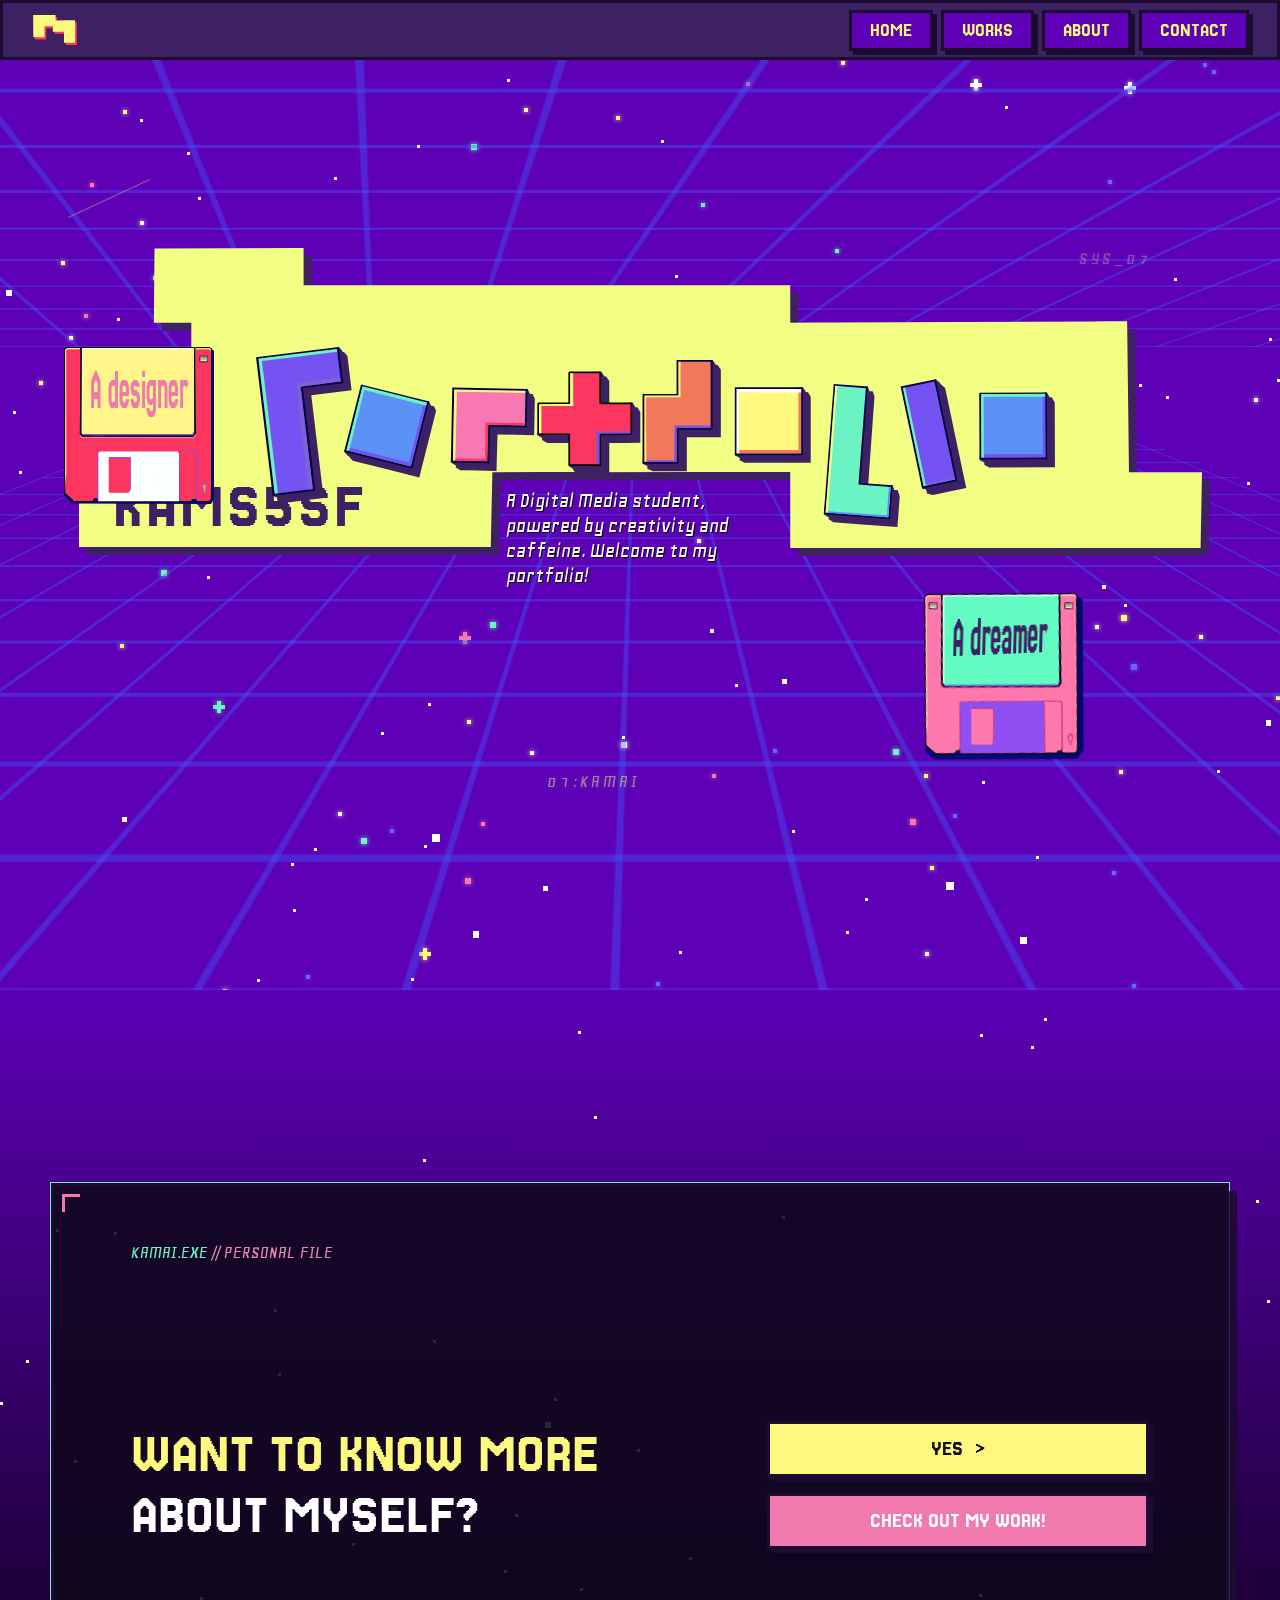
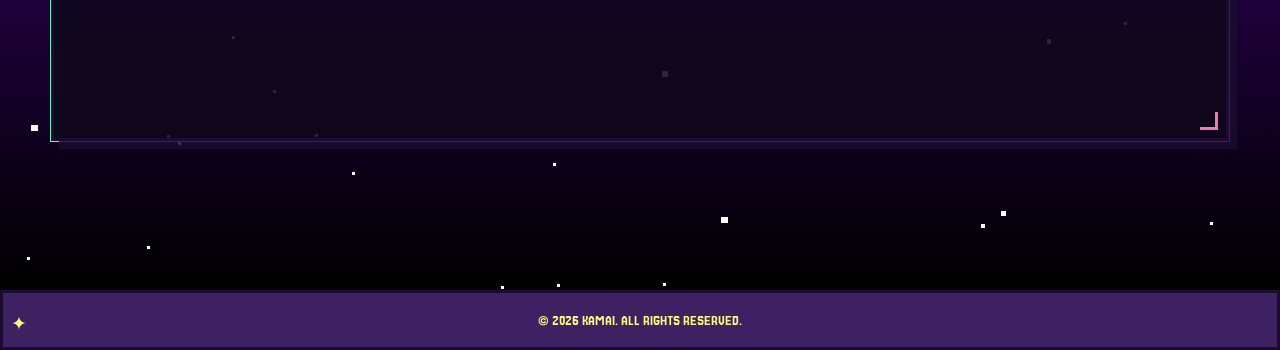
<file: index.html>
<!DOCTYPE html>
<html lang="en">
  <head>
    <meta charset="UTF-8" />
    <meta name="viewport" content="width=device-width, initial-scale=1.0" />
    <title>KAMAI's Portfolio</title>
    <link rel="stylesheet" href="web/styles.css">
  </head>
  <body>
    <header>
      <link rel="preconnect" href="https://fonts.googleapis.com">
    <link rel="preconnect" href="https://fonts.gstatic.com" crossorigin>
    <link href="https://fonts.googleapis.com/css2?family=Geo:ital@0;1&family=Jersey+25&display=swap" rel="stylesheet">
<div class="container">
    <nav class="nav">

        <a class="logo" href="index.html" aria-label="KAMAI home">
            <img src="web/img/About page/logo/logo.svg" alt="KAMAI">
        </a>

        <input type="checkbox" id="menu">

        <label for="menu" class="hamburger">
            <span></span>
            <span></span>
            <span></span>
        </label>

        <div class="nav-links">
            <a href="index.html" class="nav-item">HOME</a>
            <a href="web/work.html" class="nav-item">WORKS</a>
            <a href="web/about.html" class="nav-item">ABOUT</a>
            <a href="web/about.html#contact" class="nav-item">CONTACT</a>
        </div>

    </nav>
</div>
    </header>

    <main>
    <div class="content">

        <section class="hero">

            <!-- Background của S1 -->
            <div class="space-bg">
                <div class="glitch-lines"></div>
                <div class="sparks"></div>
                <div class="stars"></div>
                <div class="grid-top"></div>
                <div class="grid-floor"></div>
                <div class="scanner"></div>
                <div class="constellation"></div>
                <div class="hud hud-1">X: 2048</div>
                <div class="hud hud-2">SYS_07</div>
                <div class="hud hud-3">01:KAMAI</div>
            </div>
            <!-- Nội dung Section 1 -->
            <div class="descard tilt" data-depth="18">
                <img src="web/img/Homepage/desgincard.svg">
                <p id="designer">A designer</p>
            </div>

            <div class="dreamcard tilt" data-depth="25">
                <img src="web/img/Homepage/dreamcard.svg">
                <p id="dream">A dreamer</p>
            </div>
            
            <div class="yellowbg tilt" data-depth="6">
                <img src="web/img/Homepage/yellowbg.svg"> 
                <p id="name">KAMAI'S</p>
                <div id="describe">
                <p id="description">A Digital Media student, powered by creativity and caffeine. Welcome to my portfolio!</p>
            </div>
            </div>

            <div class="portfolio tilt">
                <img src="web/img/Homepage/portfolio.svg">
            </div>


        </section>

    </div>

    <!-- Section 2 -->
    <section class="subhero section2-flow" id="section2" aria-label="Get to know Kamai">
        <div class="section2-stars" aria-hidden="true"></div>

        <div class="section2-view section2-question" id="section2-question-view">
            <p class="section2-kicker">KAMAI.EXE <span>// PERSONAL FILE</span></p>
            <h2 id="section2-question-title">WANT TO KNOW MORE<br><span>ABOUT MYSELF?</span></h2>
            <div class="section2-choice-list">
                <button class="section2-button section2-button-primary" id="section2-yes" type="button">
                    YES <span aria-hidden="true">&gt;</span>
                </button>
                <a class="section2-button section2-button-secondary" href="web/work.html">
                    <span>CHECK OUT MY WORK!</span>
                </a>
            </div>
            <span class="section2-corner section2-corner-top" aria-hidden="true"></span>
            <span class="section2-corner section2-corner-bottom" aria-hidden="true"></span>
        </div>

        <div class="section2-view section2-ready" id="section2-ready-view" hidden>
            <div class="section2-ready-heading">
                <p class="section2-kicker">SIDE QUEST UNLOCKED</p>
                <h2>ARE YOU READY?</h2>
            </div>
            <div class="section2-ready-controls">
                <p class="section2-instructions">USE ARROWS TO CONTROL</p>
                <div class="section2-key-guide" aria-label="Left and right move, down drops, up rotates">
                    <span class="section2-key">&larr;</span>
                    <span class="section2-key">&darr;</span>
                    <span class="section2-key">&rarr;</span>
                    <span class="section2-key section2-key-rotate">&uarr; <small>ROTATE</small></span>
                </div>
                <div class="section2-ready-actions">
                    <button class="section2-button section2-button-primary" id="section2-start" type="button">START GAME <span aria-hidden="true">&gt;</span></button>
                    <button class="section2-text-button" data-section2-view="question" type="button">BACK</button>
                </div>
            </div>
        </div>

        <div class="section2-view section2-game" id="section2-game-view" hidden>
            <div class="section2-game-header">
                <div>
                    <p class="section2-kicker">HAVE FUN!</p>
                    <h2>KAMAI'S MINI GAME</h2>
                </div>
                <p class="section2-piece-count">PIECES <span id="section2-piece-count">0</span><i>/7</i></p>
            </div>

            <div class="section2-game-layout">
                <div class="section2-board-frame">
                    <div class="section2-board" id="section2-board" role="grid" aria-label="Tetris game board"></div>
                    <div class="section2-thanks-overlay" id="section2-thanks-overlay" hidden>
                        <div class="section2-thanks-panel">
                            <p class="section2-kicker">RUN COMPLETE // 07 OF 07</p>
                            <h3>THAT'S ALL!</h3>
                            <p>Thanks for playing!</p>
                            <button class="section2-button section2-button-primary" id="section2-proceed" type="button">PROCEED <span aria-hidden="true">&gt;</span></button>
                        </div>
                    </div>
                </div>
                <aside class="section2-game-aside">
                    <p class="section2-aside-label">NEXT UP</p>
                    <div class="section2-next-piece" id="section2-next-piece" aria-hidden="true"></div>
                    <p class="section2-aside-label section2-status-label">STATUS</p>
                    <p class="section2-live-status" id="section2-live-status" aria-live="polite">READY</p>
                    <p class="section2-aside-label section2-fact-label">ABOUT ME</p>
                    <ul class="section2-facts" id="section2-facts" aria-live="polite">
                        <li class="section2-fact-placeholder">Land a block to reveal a fact.</li>
                    </ul>
                </aside>
            </div>

            <div class="section2-touch-controls" aria-label="Game controls">
                <button type="button" data-game-key="ArrowLeft" aria-label="Move left">&larr;</button>
                <button type="button" data-game-key="ArrowUp" aria-label="Rotate piece">&uarr;</button>
                <button type="button" data-game-key="ArrowDown" aria-label="Drop piece">&darr;</button>
                <button type="button" data-game-key="ArrowRight" aria-label="Move right">&rarr;</button>
            </div>

        </div>

        <div class="section2-view section2-ending" id="section2-ending-view" hidden>
            <p class="section2-kicker">APPRECIATED!</p>
            <h2>THANK YOU!</h2>
            <p class="section2-ending-copy">Thanks for taking a little time to get to know me.</p>
            <div class="section2-ready-actions">
                <button class="section2-button section2-button-primary" id="section2-replay" type="button"><span aria-hidden="true">&lt;</span> PLAY AGAIN</button>
                <a class="section2-text-button" href="web/work.html">CHECK OUT MY WORK! &gt;</a>
            </div>
        </div>
    </section>
</main>


<footer class="footer">

    <div class="footer-grid"></div>

    <div class="footer-inner">

        <div class="footer-top">
            <div class="footer-decoration">✦</div>
        </div>

        <div class="footer-main">
              <p class="footer-copyright">© 2026 KAMAI. ALL RIGHTS RESERVED.</p>
        </div>

        <div class="footer-bottom">
            <div class="footer-line"></div>
        </div>

    </div>

</footer>
    <script src="web/script.js"></script>
    
  </body>
</html>
</file>
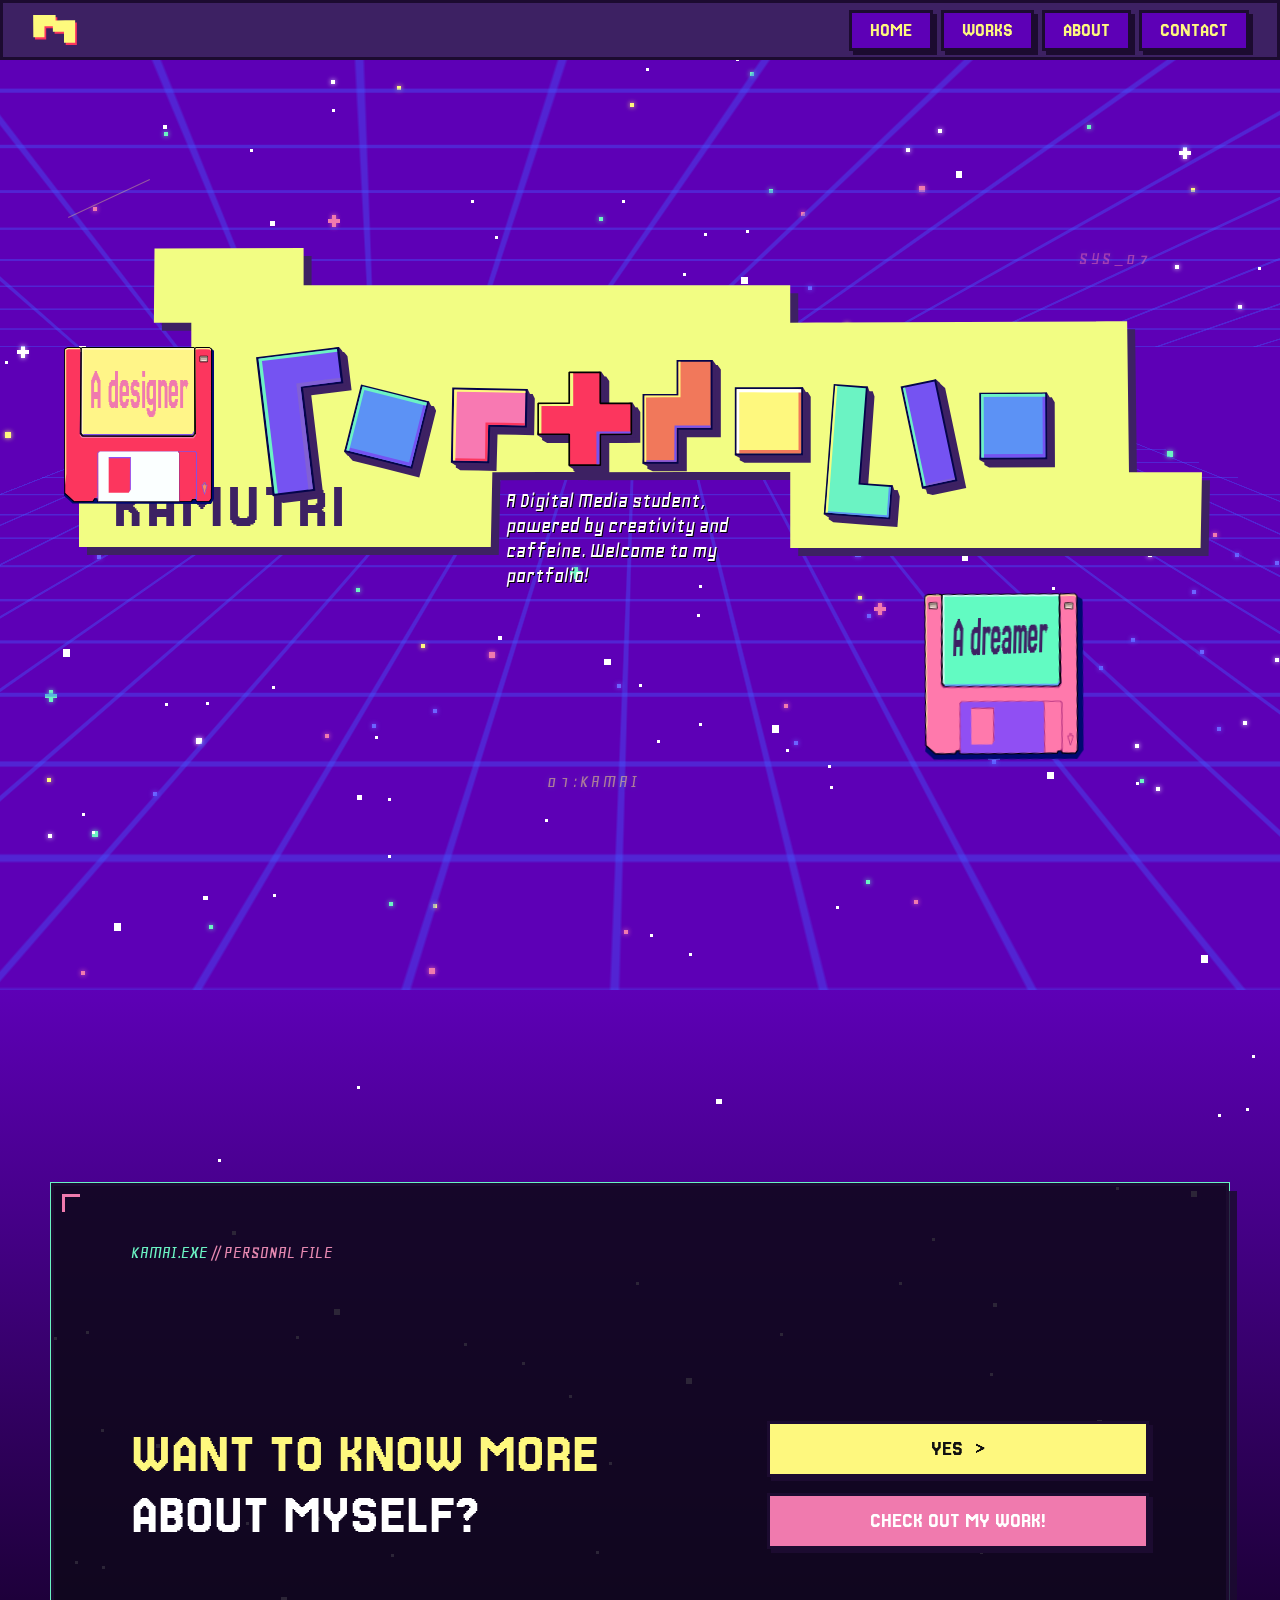
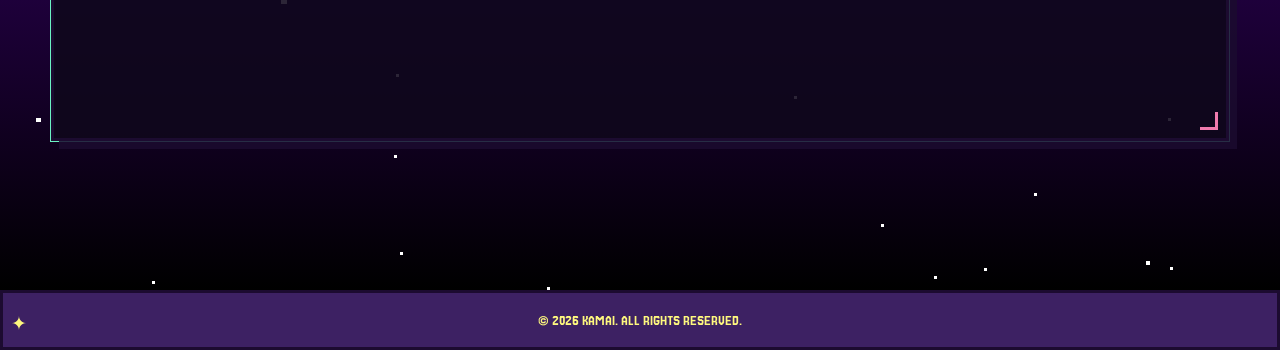
<file: web/index.html>
<!DOCTYPE html>
<html lang="en">
  <head>
    <meta charset="UTF-8" />
    <meta name="viewport" content="width=device-width, initial-scale=1.0" />
    <title>KAMAI's Portfolio</title>
    <link rel="stylesheet" href="styles.css">
  </head>
  <body>
    <header>
      <link rel="preconnect" href="https://fonts.googleapis.com">
    <link rel="preconnect" href="https://fonts.gstatic.com" crossorigin>
    <link href="https://fonts.googleapis.com/css2?family=Geo:ital@0;1&family=Jersey+25&display=swap" rel="stylesheet">
<div class="container">
    <nav class="nav">

        <a class="logo" href="index.html" aria-label="KAMAI home">
            <img src="img/About page/logo/logo.svg" alt="KAMAI">
        </a>

        <input type="checkbox" id="menu">

        <label for="menu" class="hamburger">
            <span></span>
            <span></span>
            <span></span>
        </label>

        <div class="nav-links">
            <a href="index.html" class="nav-item">HOME</a>
            <a href="work.html" class="nav-item">WORKS</a>
            <a href="about.html" class="nav-item">ABOUT</a>
            <a href="about.html#contact" class="nav-item">CONTACT</a>
        </div>

    </nav>
</div>
    </header>

    <main>
    <div class="content">

        <section class="hero">

            <!-- Background của S1 -->
            <div class="space-bg">
                <div class="glitch-lines"></div>
                <div class="sparks"></div>
                <div class="stars"></div>
                <div class="grid-top"></div>
                <div class="grid-floor"></div>
                <div class="scanner"></div>
                <div class="constellation"></div>
                <div class="hud hud-1">X: 2048</div>
                <div class="hud hud-2">SYS_07</div>
                <div class="hud hud-3">01:KAMAI</div>
            </div>
            <!-- Nội dung Section 1 -->
            <div class="descard tilt" data-depth="18">
                <img src="img/Homepage/desgincard.svg">
                <p id="designer">A designer</p>
            </div>

            <div class="dreamcard tilt" data-depth="25">
                <img src="img/Homepage/dreamcard.svg">
                <p id="dream">A dreamer</p>
            </div>
            
            <div class="yellowbg tilt" data-depth="6">
                <img src="img/Homepage/yellowbg.svg"> 
                <p id="name">KAMAI'S</p>
                <div id="describe">
                <p id="description">A Digital Media student, powered by creativity and caffeine. Welcome to my portfolio!</p>
            </div>
            </div>

            <div class="portfolio tilt">
                <img src="img/Homepage/portfolio.svg">
            </div>


        </section>

    </div>

    <!-- Section 2 -->
    <section class="subhero section2-flow" id="section2" aria-label="Get to know Kamai">
        <div class="section2-stars" aria-hidden="true"></div>

        <div class="section2-view section2-question" id="section2-question-view">
            <p class="section2-kicker">KAMAI.EXE <span>// PERSONAL FILE</span></p>
            <h2 id="section2-question-title">WANT TO KNOW MORE<br><span>ABOUT MYSELF?</span></h2>
            <div class="section2-choice-list">
                <button class="section2-button section2-button-primary" id="section2-yes" type="button">
                    YES <span aria-hidden="true">&gt;</span>
                </button>
                <a class="section2-button section2-button-secondary" href="work.html">
                    <span>CHECK OUT MY WORK!</span>
                </a>
            </div>
            <span class="section2-corner section2-corner-top" aria-hidden="true"></span>
            <span class="section2-corner section2-corner-bottom" aria-hidden="true"></span>
        </div>

        <div class="section2-view section2-ready" id="section2-ready-view" hidden>
            <div class="section2-ready-heading">
                <p class="section2-kicker">SIDE QUEST UNLOCKED</p>
                <h2>ARE YOU READY?</h2>
            </div>
            <div class="section2-ready-controls">
                <p class="section2-instructions">USE ARROWS TO CONTROL</p>
                <div class="section2-key-guide" aria-label="Left and right move, down drops, up rotates">
                    <span class="section2-key">&larr;</span>
                    <span class="section2-key">&darr;</span>
                    <span class="section2-key">&rarr;</span>
                    <span class="section2-key section2-key-rotate">&uarr; <small>ROTATE</small></span>
                </div>
                <div class="section2-ready-actions">
                    <button class="section2-button section2-button-primary" id="section2-start" type="button">START GAME <span aria-hidden="true">&gt;</span></button>
                    <button class="section2-text-button" data-section2-view="question" type="button">BACK</button>
                </div>
            </div>
        </div>

        <div class="section2-view section2-game" id="section2-game-view" hidden>
            <div class="section2-game-header">
                <div>
                    <p class="section2-kicker">HAVE FUN!</p>
                    <h2>KAMAI'S MINI GAME</h2>
                </div>
                <p class="section2-piece-count">PIECES <span id="section2-piece-count">0</span><i>/7</i></p>
            </div>

            <div class="section2-game-layout">
                <div class="section2-board-frame">
                    <div class="section2-board" id="section2-board" role="grid" aria-label="Tetris game board"></div>
                    <div class="section2-thanks-overlay" id="section2-thanks-overlay" hidden>
                        <div class="section2-thanks-panel">
                            <p class="section2-kicker">RUN COMPLETE // 07 OF 07</p>
                            <h3>THAT'S ALL!</h3>
                            <p>Thanks for playing!</p>
                            <button class="section2-button section2-button-primary" id="section2-proceed" type="button">PROCEED <span aria-hidden="true">&gt;</span></button>
                        </div>
                    </div>
                </div>
                <aside class="section2-game-aside">
                    <p class="section2-aside-label">NEXT UP</p>
                    <div class="section2-next-piece" id="section2-next-piece" aria-hidden="true"></div>
                    <p class="section2-aside-label section2-status-label">STATUS</p>
                    <p class="section2-live-status" id="section2-live-status" aria-live="polite">READY</p>
                    <p class="section2-aside-label section2-fact-label">ABOUT ME</p>
                    <ul class="section2-facts" id="section2-facts" aria-live="polite">
                        <li class="section2-fact-placeholder">Land a block to reveal a fact.</li>
                    </ul>
                </aside>
            </div>

            <div class="section2-touch-controls" aria-label="Game controls">
                <button type="button" data-game-key="ArrowLeft" aria-label="Move left">&larr;</button>
                <button type="button" data-game-key="ArrowUp" aria-label="Rotate piece">&uarr;</button>
                <button type="button" data-game-key="ArrowDown" aria-label="Drop piece">&darr;</button>
                <button type="button" data-game-key="ArrowRight" aria-label="Move right">&rarr;</button>
            </div>

        </div>

        <div class="section2-view section2-ending" id="section2-ending-view" hidden>
            <p class="section2-kicker">APPRECIATED!</p>
            <h2>THANK YOU!</h2>
            <p class="section2-ending-copy">Thanks for taking a little time to get to know me.</p>
            <div class="section2-ready-actions">
                <button class="section2-button section2-button-primary" id="section2-replay" type="button"><span aria-hidden="true">&lt;</span> PLAY AGAIN</button>
                <a class="section2-text-button" href="work.html">CHECK OUT MY WORK! &gt;</a>
            </div>
        </div>
    </section>
</main>


<footer class="footer">

    <div class="footer-grid"></div>

    <div class="footer-inner">

        <div class="footer-top">
            <div class="footer-decoration">✦</div>
        </div>

        <div class="footer-main">
              <p class="footer-copyright">© 2026 KAMAI. ALL RIGHTS RESERVED.</p>
        </div>

        <div class="footer-bottom">
            <div class="footer-line"></div>
        </div>

    </div>

</footer>
    <script src="script.js"></script>
    
  </body>
</html>
</file>
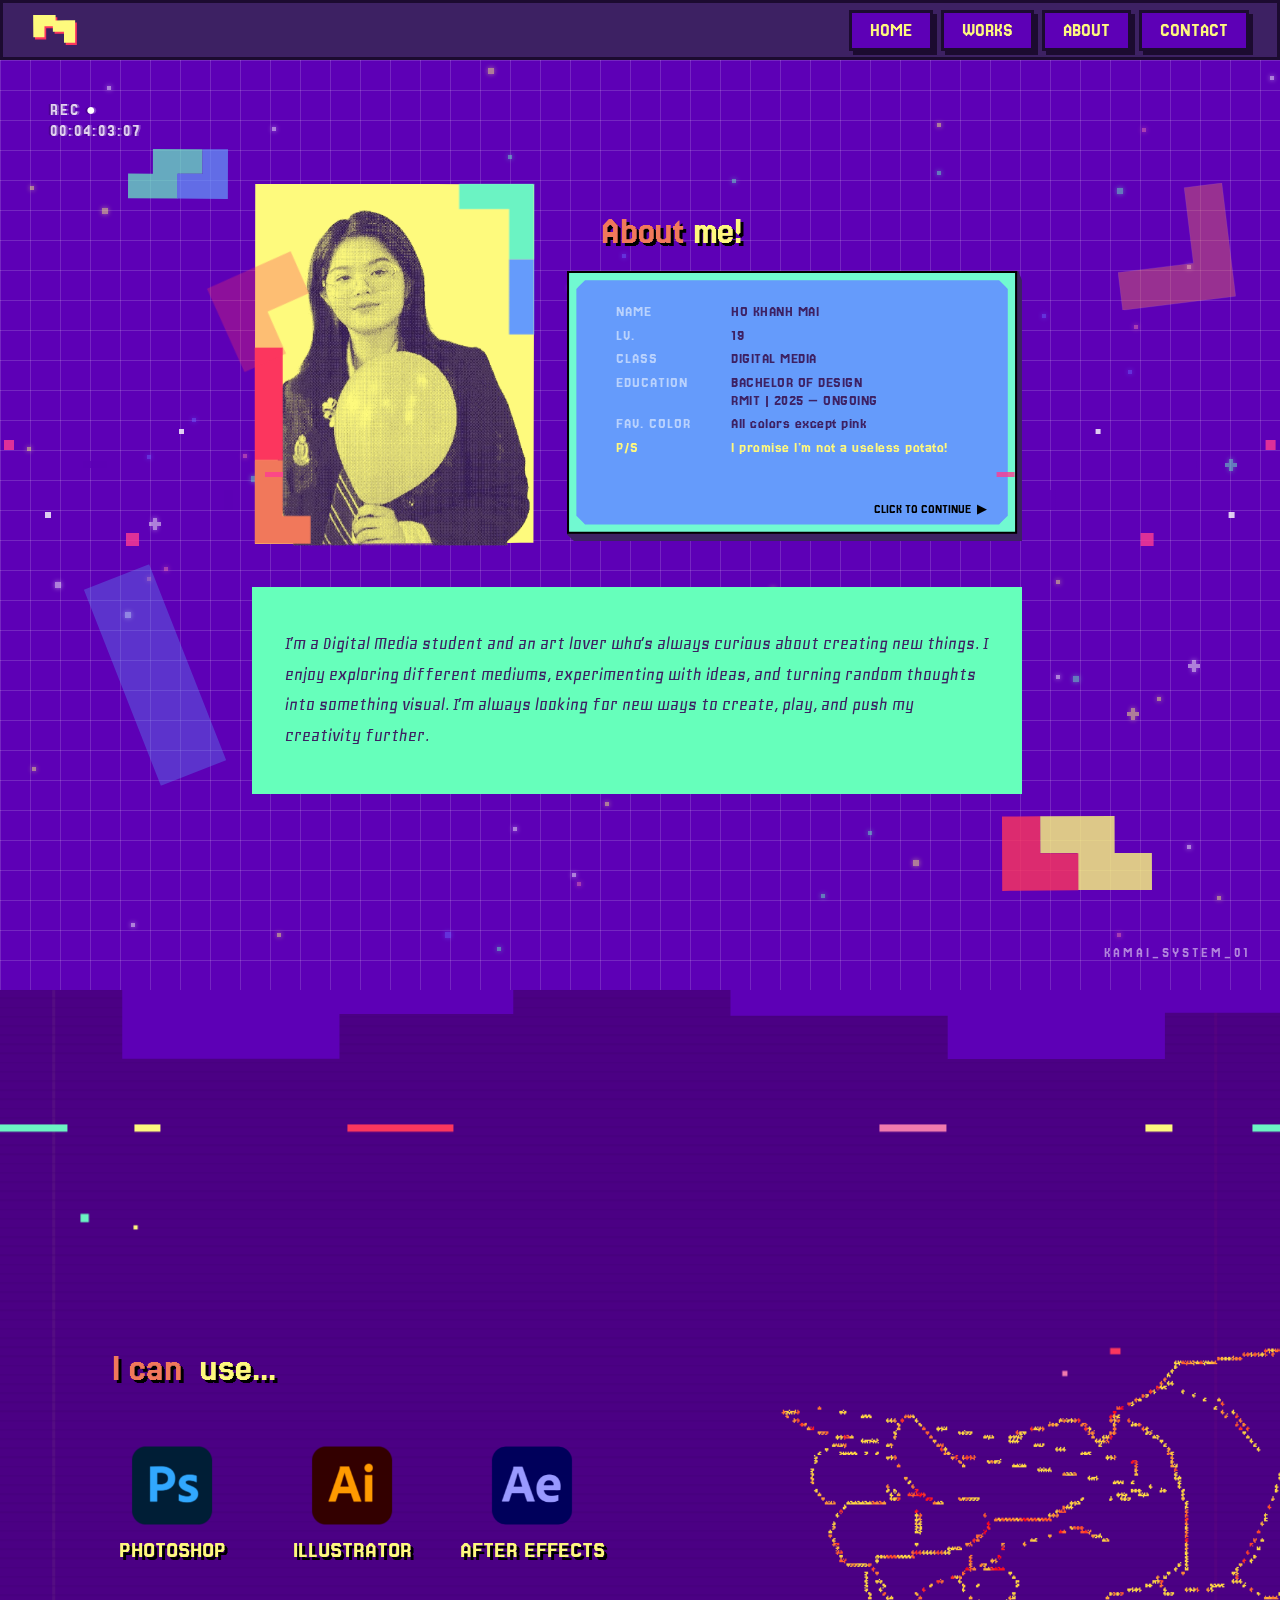
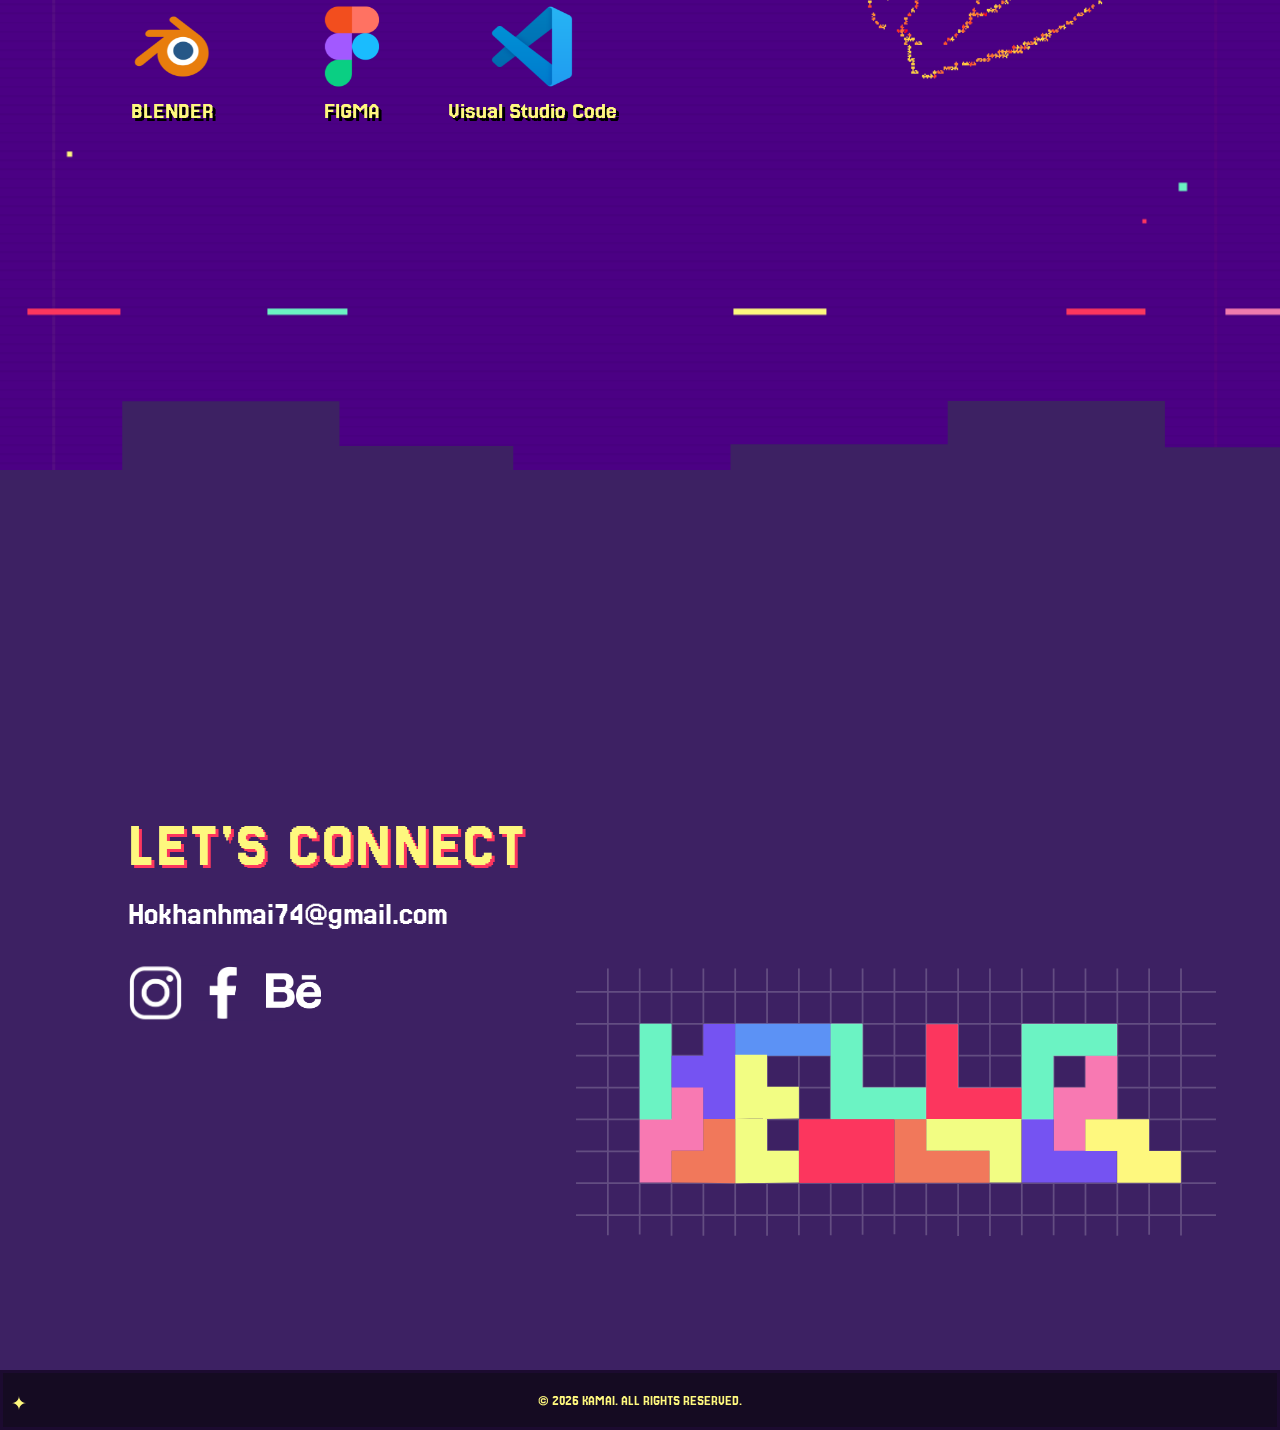
<file: web/about.html>
<!DOCTYPE html>
<html lang="en">
<head>
    <meta charset="UTF-8">
    <meta name="viewport" content="width=device-width, initial-scale=1.0">
    <title>KAMAI's Porfolio</title>
    <link rel="stylesheet" href="styless.css">
</head>
<body>
<header>
      <link rel="preconnect" href="https://fonts.googleapis.com">
    <link rel="preconnect" href="https://fonts.gstatic.com" crossorigin>
    <link href="https://fonts.googleapis.com/css2?family=Geo:ital@0;1&family=Jersey+25&display=swap" rel="stylesheet">
<div class="">
    <nav class="nav">
        <a class="logo" href="../index.html" aria-label="KAMAI home">
            <img src="img/About page/logo/logo.svg" alt="KAMAI">
        </a>

        <input type="checkbox" id="menu">

        <label for="menu" class="hamburger">
            <span></span>
            <span></span>
            <span></span>
        </label>
        <div class="nav-links">
            <a href="../index.html" class="nav-item">HOME</a>
            <a href="work.html" class="nav-item">WORKS</a>
            <a href="about.html" class="nav-item">ABOUT</a>
            <a href="#contact" class="nav-item">CONTACT</a>
        </div>

    </nav>
</div>
    </header>
    <section class="section1">

    <!--DECORATION-->
    <div id="deco1"><img src="img/About page/Section 1/deco 1.svg"></div>
    <div id="deco2"><img src="img/About page/Section 1/deco 2.svg"></div>
    <div id="deco3"><img src="img/About page/Section 1/deco 3.svg"></div>
    <div id="deco4"><img src="img/About page/Section 1/deco 4.svg"></div>
    <div id="deco5"><img src="img/About page/Section 1/deco 5.svg"></div>

    <!--EFFECT BG-->
        
        <div class="vhs-bg">
        <div class="bg-grid"></div>
    <!-- random glitch -->
    <div class="vhs-glitch"></div>

    <!-- timestamp -->
    <div class="vhs-timestamp">
        REC <span>●</span>
        <br>
        00:04:03:07
    </div>

    <div class="vhs-label">
        KAMAI_SYSTEM_01
    </div>
    <div class="sparks"></div>
</div>
        <div class="avt-container">
            <div class="avatar-box">
                <img class="avt-bg"  src="img/About page/Section 1/avatar-bg.svg" alt="">
                <img class="avt" src="img/About page/Section 1/Avatar-edited-removebg-preview.png" alt="KAMAI">
                <img class="cr" src="img/About page/Section 1/avatar-cornerright.svg" alt="">
                <img class="cl" src="img/About page/Section 1/avatar-cornerleft.svg" alt="">
                <!-- CHARACTER SELECT -->
                <div class="character-ui">
                    <div class="player-id">PLAYER 01</div>
                    <div class="character-name"> KAMAI</div>
                    <div class="character-status"><span class="status-dot"></span> SELECTED</div>
                    <div class="character-stats">
                        <div class="stat"><span>Introvert</span><div class="bar"><i style="--value: 88%;"></i></div>
                    </div>
                    <div class="stat"><span>Extrovert</span>
                        <div class="bar"><i style="--value: 12%;"></i></div>
                    </div>
                </div>

            </div>

        </div>
        <!-- STATE 1 -->
            <img class="inventory inventory-1" src="img/About page/Section 1/inventory 1.svg" alt="">
            <div class="player-state">
                <div class="player-row">
                    <span>NAME</span><strong>HO KHANH MAI</strong>
                </div>
                <div class="player-row">
                    <span>LV.</span><strong>19</strong>
                </div>
                <div class="player-row">
                    <span>CLASS</span><strong>DIGITAL MEDIA</strong>
                </div>
                <div class="player-row education">
                    <span>EDUCATION</span><strong>BACHELOR OF DESIGN<br>RMIT | 2025 — ONGOING</strong>
                </div>

                <div class="player-row">
                    <span class="color">FAV. COLOR</span><strong class="color">All colors except pink</strong>
                </div>
                <div class="player-row">
                    <span class="ps">P/S</span><strong class="ps">I promise I’m not a useless potato!</strong>
                </div>
            </div>
            <div class="about-me"><span class="about">About&nbsp;</span><span class="me">me!</span></div>
            <div class="click"><span>CLICK TO CONTINUE</span><span class="arrow">▶</span></div>
        <!-- STATE 2 -->
            <div class="inventory-2">
                <div class="invent-content"> <img src="img/About page/Section 1/inventory 2.svg" alt=""> </div>
                <div class="game"> 
                    <img src="img/About page/Section 1/game.svg" alt="">
                    <div class="item-description">
                        <h3>GAME</h3>
                        <p>Where I go to escape reality.</p>
                    </div>
                </div>
                <div class="file">
                    <img src="img/About page/Section 1/file.svg" alt="">
                    <p id="music">MUSIC </p>
                    <div class="item-description">
                    <h3>MUSIC FILES</h3>
                    <p>Music? Always. A little noise keeps me going.</p>
                    </div>
                </div>
                <div class="tag">
                    <img src="img/About page/Section 1/yellowtag.svg" alt="">
                    <p id="inventory">My inventory </p>
                    <div class="item-description">
                        <h3>INVENTORY</h3>
                        <p>A few things that make me, me.</p>
                </div>
                </div>
                <div class="shuttlecock">
                    <img src="img/About page/Section 1/shuttlecock.svg"alt="">
                    <div class="item-description">
                        <h3>BADMINTON</h3>
                        <p>A game of badminton is worth more than ten doses of medicine.</p>
                    </div>
                </div>
        
            <div class="back">
                <span class="back-arrow">◀</span>
                <span>BACK</span> 
            </div>
        </div>
        
        <div class="dialog-box">
            <div class="dialog-name">
        </div>
        <div class="dialog-content">I’m a Digital Media student and an art lover who’s always curious about creating new things. I enjoy exploring different mediums, experimenting with ideas, and turning random thoughts into something visual. 
            I’m always looking for new ways to create, play, and push my creativity further.
        </div>

        </div>
        
    </section>

<section class="section2">
        <div class="top"><img src="img/About page/Section 2/top.svg"></div>
        <div class="bottom"><img src="img/About page/Section 2/bottom.svg"></div>

    <div class="list">
        <div class="i-can"><span class="i ">I can</span><span class="can">&nbsp; use...</span></div>
        <div class="software">
            <div class="icon"><img src="img/About page/logo/adobe-photoshop-seeklogo.png"></div>
            <p>PHOTOSHOP</p>
             <img class="corner corner-left" src="img/About page/Section 1/deco 1.svg">
            <img class="corner corner-right" src="img/About page/Section 1/deco 5.svg">

        </div>

        <div class="software">
            <div class="icon"><img src="img/About page/logo/adobe-illustrator-seeklogo.png"></div>
            <p>ILLUSTRATOR</p>
             <img class="corner corner-left" src="img/About page/Section 1/deco 1.svg">
            <img class="corner corner-right" src="img/About page/Section 1/deco 5.svg">
         </div>

        <div class="software">
            <div class="icon"><img src="img/About page/logo/after-effects_5968428.png"></div>
            <p>AFTER EFFECTS</p>
            <img class="corner corner-left" src="img/About page/Section 1/deco 1.svg">
            <img class="corner corner-right" src="img/About page/Section 1/deco 5.svg">
            
        </div>

        <div class="software">
            <div class="icon"><img src="img/About page/logo/blender_icon_1024x1024.png"></div>
             <p>BLENDER</p>
        <img class="corner corner-left" src="img/About page/Section 1/deco 1.svg">
         <img class="corner corner-right" src="img/About page/Section 1/deco 5.svg">
        </div>

        <div class="software">
            <div class="icon"><img src="img/About page/logo/figma-seeklogo.png"></div>
            <p>FIGMA</p>
             <img class="corner corner-left" src="img/About page/Section 1/deco 1.svg">
            <img class="corner corner-right" src="img/About page/Section 1/deco 5.svg">
        </div>

        <div class="software">
            <div class="icon"><img src="img/About page/logo/vscode.png"></div>
            <p>Visual Studio Code</p>
            <img class="corner corner-left" src="img/About page/Section 1/deco 1.svg">
            <img class="corner corner-right" src="img/About page/Section 1/deco 5.svg">
        </div>
        
    </div>
    <div class="hand"><img src="img/About page/Section 2/Comp 2.gif"></div>
</section>

<!------------------SECTION 3---------------------->

<section class="section3" id="contact">

    <div class="connect">

        <h2>LET'S CONNECT</h2>

        <a class="email" href="mailto:hokhanhmai74@gmail.com">
            Hokhanhmai74@gmail.com
        </a>

        <div class="socials">

        <a href="https://www.instagram.com/augestern_iye" target="_blank" aria-label="Instagram">
            <span>
                <img src="img/About page/logo/ig.png" alt="Instagram">
            </span>
        </a>
            <a href="https://www.facebook.com/khanhmai.ho.73932" target="_blank" aria-label="Facebook">
                <span>
                    <img src="img/About page/logo/facebook .png">
                </span>
            </a>

            <a href="#" target="_blank" aria-label="Behance">
                <span>
                    <img src="img/About page/logo/Behance.png">
                </span>
            </a>

        </div>

    </div>


    <div class="hello">
        <img src="img/About page/Section 3/Hello.svg" alt="Hello">
    </div>

</section>

<footer class="footer">

    <div class="footer-grid"></div>

    <div class="footer-inner">

        <div class="footer-top">
            <div class="footer-decoration">✦</div>
        </div>

        <div class="footer-main">
              <p class="footer-copyright">© 2026 KAMAI. ALL RIGHTS RESERVED.</p>
        </div>

        <div class="footer-bottom">
            <div class="footer-line"></div>
        </div>
        
    </div>

</footer>
<script src="script2.js"></script>
</body>
</html>
</file>
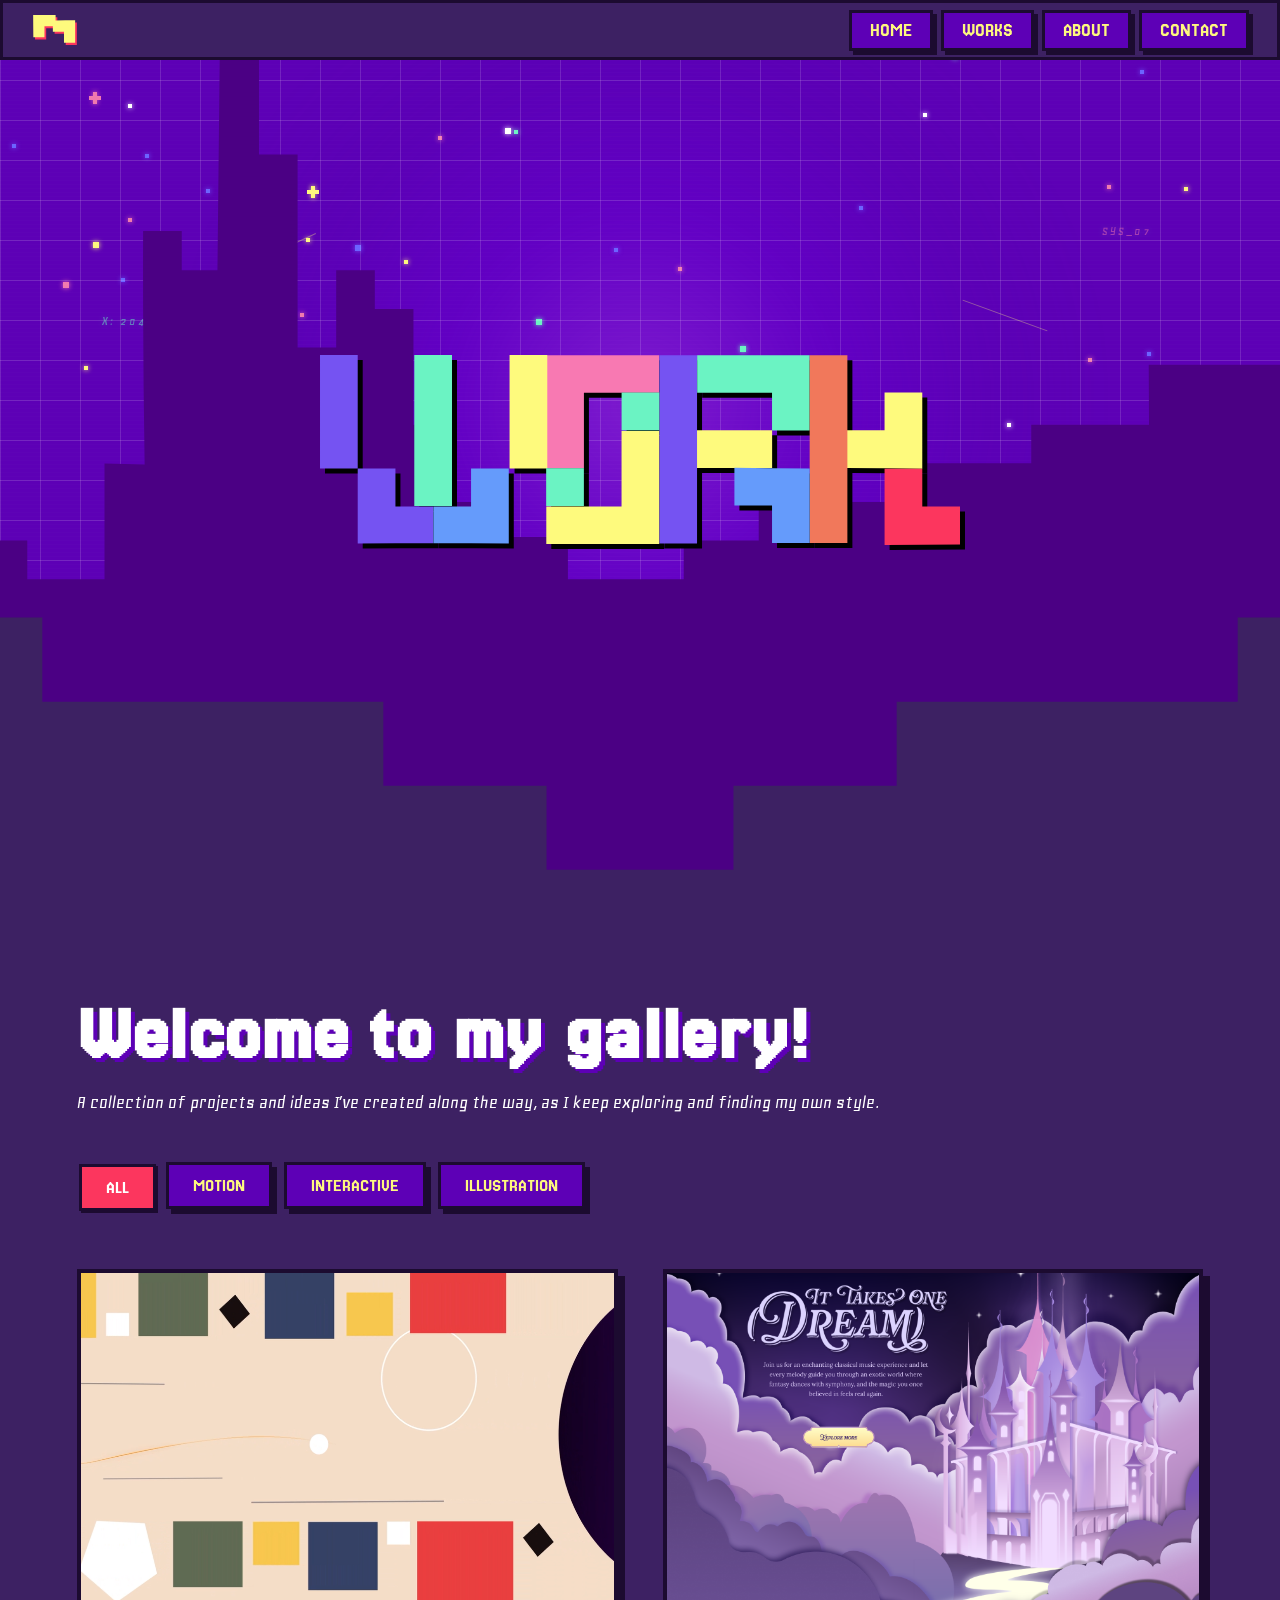
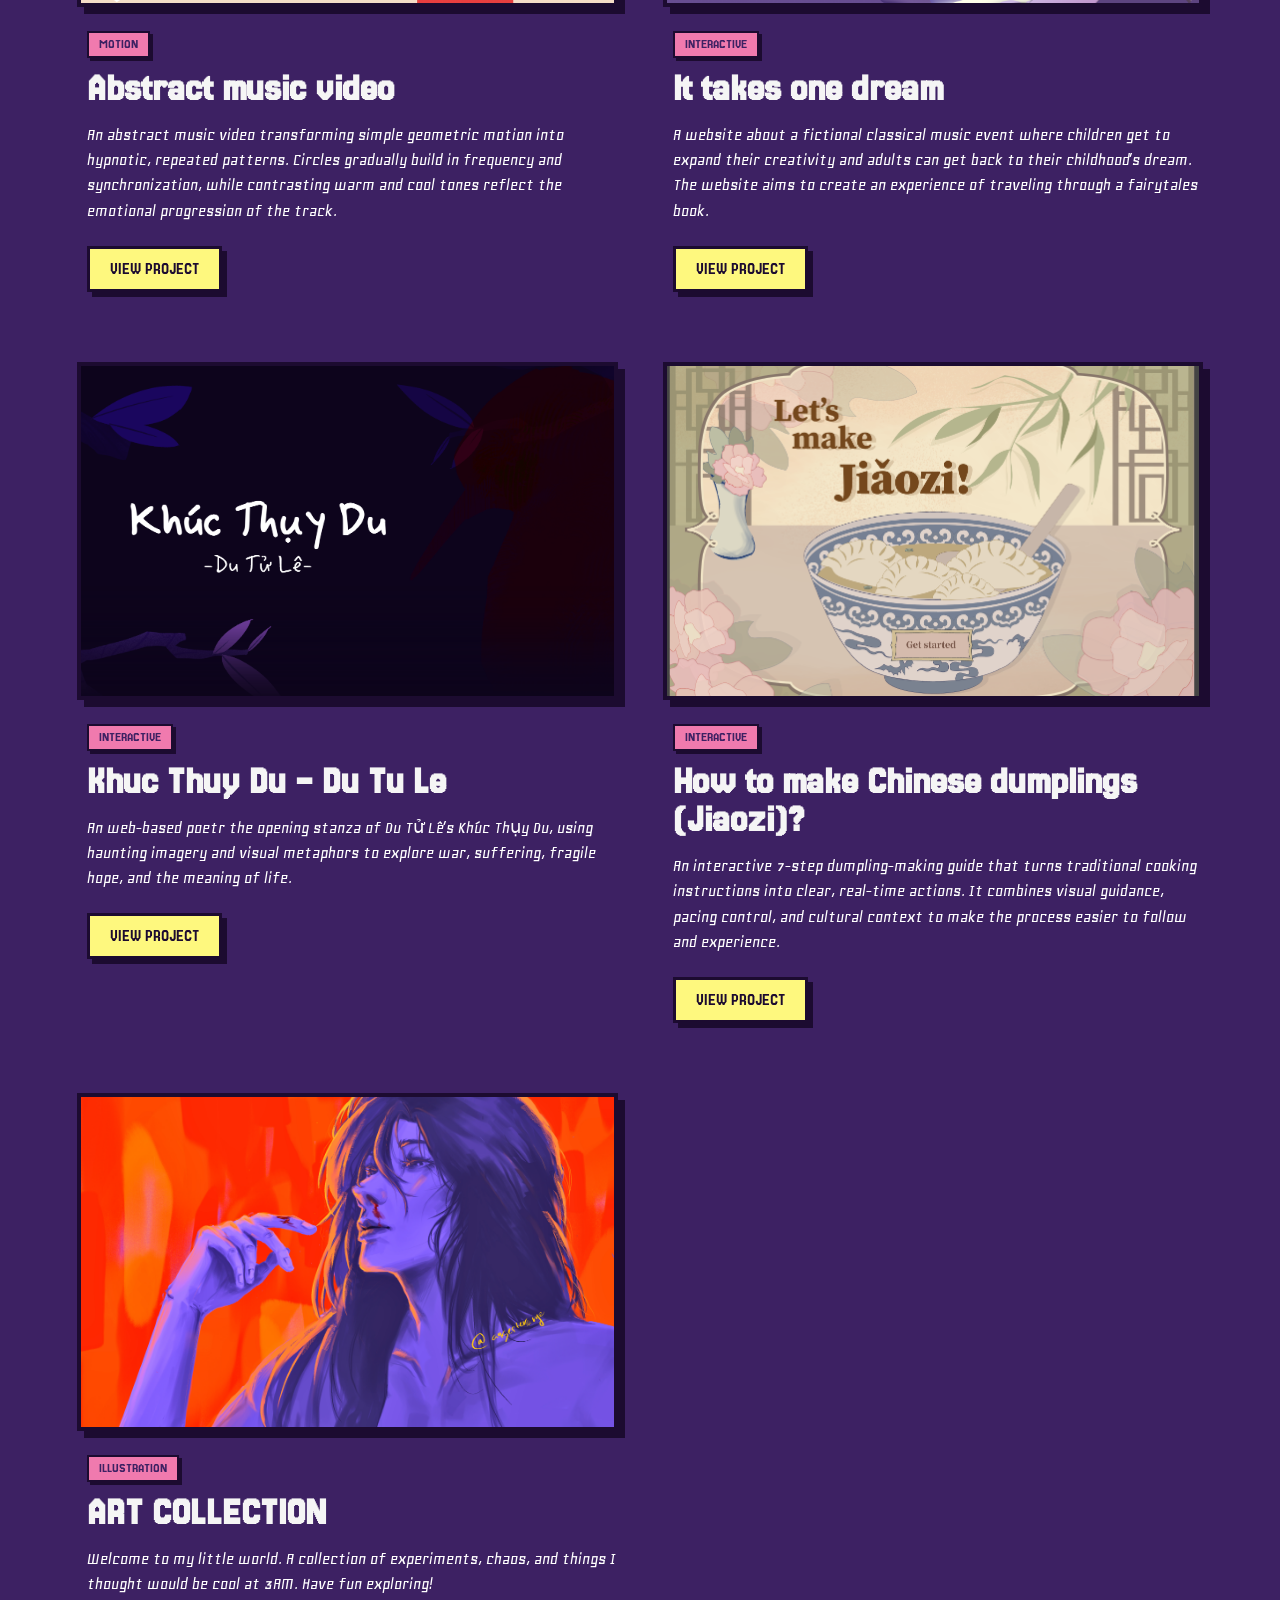
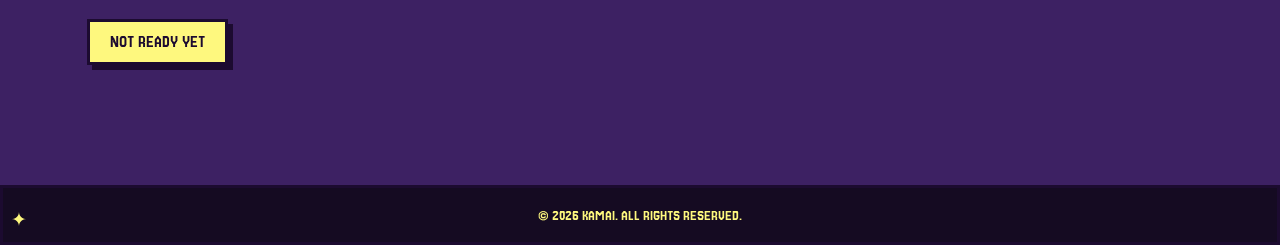
<file: web/work.html>
<!DOCTYPE html>
<html lang="en">
<head>
    <meta charset="UTF-8">
    <meta name="viewport" content="width=device-width, initial-scale=1.0">
    <title> KAMAI's Portfolio</title>
    <link rel="stylesheet" href="stylesss.css">
</head>
<body>
<header>
      <link rel="preconnect" href="https://fonts.googleapis.com">
    <link rel="preconnect" href="https://fonts.gstatic.com" crossorigin>
    <link href="https://fonts.googleapis.com/css2?family=Geo:ital@0;1&family=Jersey+25&display=swap" rel="stylesheet">
<div class="container">
    <nav class="nav">

        <a class="logo" href="../index.html" aria-label="KAMAI home">
            <img src="img/About page/logo/logo.svg" alt="KAMAI">
        </a>

        <input type="checkbox" id="menu">

        <label for="menu" class="hamburger">
            <span></span>
            <span></span>
            <span></span>
        </label>

        <div class="nav-links">
            <a href="../index.html" class="nav-item">HOME</a>
            <a href="work.html" class="nav-item">WORKS</a>
            <a href="about.html" class="nav-item">ABOUT</a>
            <a href="about.html" class="nav-item">CONTACT</a>
        </div>

    </nav>
</div>
    </header>
<section class="parallax">
        <!-- BACKGROUND EFFECTS -->
    <div class="bg-effects">

        <div class="bg-grid"></div>

        <div class="bg-glow"></div>

        <div class="stars"></div>

        <div class="glitch-lines"></div>
        <div class="constellation"></div>
        <div class="hud hud-1">X: 2048</div>
        <div class="hud hud-2">SYS_07</div>
        <div class="hud hud-3">01:KAMAI</div>

        <div class="screen-glitch"></div>
        <div class="scanlines"></div>

    </div>

    <div class="front"><img src="img/Workpage/front.svg"></div>
    <div class="mid"><img src="img/Workpage/mid.svg"></div>
    <div class="work"><img src="img/Workpage/Works.svg"><div class="explode"></div>
    </div>
</section>
<section class="work-sec">

    <h1 class="works-title">
        Welcome to my gallery!
    </h1>
    <p class="works-intro">
    A collection of projects and ideas I’ve created along the way, as I keep exploring and finding my own style.
    </p>
    <div class="work-filter">
        <button class="filter-btn active" data-filter="all">ALL</button>
        <button class="filter-btn" data-filter="motion">  MOTION</button>
        <button class="filter-btn" data-filter="interactive">INTERACTIVE</button>
        <button class="filter-btn" data-filter="illustration">ILLUSTRATION</button>
    </div>
    <div class="work-grid">
        <!-- MOTION -->
        <article class="work-card" data-category="motion">

            <div class="work-image">
                <img src="img/project/digital video/pic 6.png" alt="Motion project"> 
            </div>

            <div class="work-info">

                <div class="work-tag">
                    MOTION
                </div>

                <h2>Abstract music video</h2>

                <p>An abstract music video transforming simple geometric motion into hypnotic, repeated patterns. 
                Circles gradually build in frequency and synchronization, while contrasting warm and cool tones reflect the emotional progression of the track.
                </p>

                <a href="digital video/digitalvideo.html" class="work-btn">
                    VIEW PROJECT
                </a>

            </div>

        </article>
        <!-- INTERACTIVE -->
        <article class="work-card" data-category="interactive">

            <div class="work-image">
                <img src="img/project/dms 2-a3/thumbnail.png" alt="Interactive project">
            </div>
            <div class="work-info">
                <div class="work-tag"> INTERACTIVE</div>
                <h2>It takes one dream</h2>
                <p>
                    A website about a fictional classical music event where children get to expand their creativity and adults can get back to
                    their childhood’s dream. The website aims to create an experience of traveling through a fairytales book.
                </p>
                <a href="dms2-a3/DMS2-A3.html" class="work-btn">
                    VIEW PROJECT
                </a>
            </div>
        </article>

        <article class="work-card" data-category="interactive">

            <div class="work-image">
                <img src="img/project/interactive-a1/thumbnail.png" alt="Interactive project">
            </div>
            <div class="work-info">
                <div class="work-tag"> INTERACTIVE</div>
                <h2>Khuc Thuy Du - Du Tu Le</h2>
                <p>
                    An web-based poetr the opening stanza of Du Tử Lê’s Khúc Thụy Du, using haunting imagery and visual metaphors to explore war, suffering, fragile hope, and the meaning of life.
                </p>
                <a href="interactive-a1/interactive-a1.html" class="work-btn">
                    VIEW PROJECT
                </a>
            </div>
        </article>
         <article class="work-card" data-category="interactive">

            <div class="work-image">
                <img src="img/project/dms2-a2/thumbnail.png" alt="Interactive project"> 
            </div>
            <div class="work-info">
                <div class="work-tag"> INTERACTIVE</div>
                <h2>How to make Chinese dumplings (Jiaozi)?</h2>
                <p>
                    An interactive 7-step dumpling-making guide that turns traditional cooking instructions into clear, real-time actions. 
                    It combines visual guidance, pacing control, and cultural context to make the process easier to follow and experience.
                </p>
                <a href="dms2-a2/dms2-a2.html" class="work-btn">
                    VIEW PROJECT
                </a>
            </div>
        </article>
        <!-- ILLUSTRATION -->
                <article class="work-card" data-category="illustration">

            <div class="work-image"><img src="drawing/thumbnail.jpeg" alt="Illustration project"></div>
            <div class="work-info">
                <div class="work-tag">ILLUSTRATION</div>
                <h2>ART COLLECTION</h2>
                <p>
                    Welcome to my little world. A collection of experiments, chaos, and things I thought would be cool at 3AM. Have fun exploring!
                </p>
                <a href="" class="work-btn">
                    NOT READY YET
                </a>
            </div>
        </article>

    </div>
</section>
<footer class="footer">

    <div class="footer-grid"></div>

    <div class="footer-inner">

        <div class="footer-top">
            <div class="footer-decoration">✦</div>
        </div>

        <div class="footer-main">
            <p class="footer-copyright">© 2026 KAMAI. ALL RIGHTS RESERVED.</p>
        </div>

        <div class="footer-bottom">
            <div class="footer-line"></div>
        </div>
        
    </div>

</footer>
<button id="backToTop" class="back-to-top">
    ↑
</button>
<script src="script3.js"></script>
</body>
</html>
</file>
<file: web/styles.css>
@font-face {
  font-family: "Jersey 25";
  src: url("./font/Jersey_25/Jersey25-Regular.ttf") format("truetype");
}

@font-face {
  font-family: "Geo";
  src: url("./font/Geo/Geo-Regular.ttf") format("truetype");
}
*:root {
  --primary-color: #fef87e;
  --text-color: white;
  --secondary-color: #000000;
  --accent-color: #fc365e;
  --color-3: #3d2163;
  --color-4: #f07aae;
  --heading: "Jersey 25";
  --font-family: "Geo";
  --font-size: clamp(1rem, 2vw, 1.5rem);
  --background-color: #5d00b6;
}
* {
  box-sizing: border-box;
  margin: 0;
  padding: 0px;
}
body {
  background-color: var(--background-color);
  width: auto;
  height: 100vh;
}
/*========================
EFFECT BG
===========================*/
/* =========================
   SCANNER
========================= */

.scanner {
  position: absolute;
  left: 0;
  top: -5%;

  width: 100%;
  height: 2px;

  background: #6bf3c3;

  box-shadow:
    0 0 8px #6bf3c3,
    0 0 25px rgba(107, 243, 195, 0.5);

  opacity: 0;

  animation: scannerMove 6s steps(8) infinite;
}

@keyframes scannerMove {
  0% {
    top: -5%;
    opacity: 0;
  }

  10% {
    opacity: 0.7;
  }

  85% {
    opacity: 0.7;
  }

  100% {
    opacity: 0;
  }
}

/* ==================================================
   SPARKS
================================================== */

.sparks {
  position: absolute;
  inset: 0;
  pointer-events: none;
}

.spark {
  position: absolute;

  width: 4px;
  height: 4px;

  background: #fef87e;

  image-rendering: pixelated;

  animation: sparkBlink var(--duration) steps(2) infinite;

  animation-delay: var(--delay);

  box-shadow: 0 0 5px currentColor;
}

.spark.big {
  width: 6px;
  height: 6px;
}

.spark.cross {
  width: 4px;
  height: 12px;

  box-shadow: 0 0 5px currentColor;
}

.spark.cross::after {
  content: "";

  position: absolute;

  width: 12px;
  height: 4px;

  left: -4px;
  top: 4px;

  background: currentColor;
}

@keyframes sparkBlink {
  0%,
  100% {
    opacity: 0.2;
  }

  50% {
    opacity: 1;
  }
}
/* =========================
   SCREEN GLITCH
========================= */

.screen-glitch {
  position: absolute;
  inset: 0;

  z-index: 30;

  pointer-events: none;

  opacity: 0;

  background: linear-gradient(
    transparent 0%,
    transparent 47%,
    rgba(255, 255, 255, 0.08) 48%,
    transparent 49%
  );

  animation: screenGlitch 9s steps(1) infinite;
}

@keyframes screenGlitch {
  0%,
  91%,
  100% {
    opacity: 0;
    transform: translateX(0);
  }

  92% {
    opacity: 1;
    transform: translateX(-8px);
  }

  93% {
    opacity: 0.5;
    transform: translateX(10px);
  }

  94% {
    opacity: 1;
    transform: translateX(-4px);
  }

  95% {
    opacity: 0;
  }
}
/* ==================================================
   GLITCH LINES
================================================== */

.glitch-lines {
  position: absolute;
  inset: 0;
}

.glitch {
  position: absolute;

  height: 3px;

  background: #f07aae;

  opacity: 0;

  animation: glitchMove var(--duration) steps(2) infinite;

  animation-delay: var(--delay);

  box-shadow: 0 0 8px currentColor;
}

@keyframes glitchMove {
  0%,
  88%,
  100% {
    opacity: 0;
    transform: translateX(0);
  }

  90% {
    opacity: 0.8;
  }

  92% {
    opacity: 0.3;
    transform: translateX(20px);
  }

  94% {
    opacity: 0.7;
    transform: translateX(-15px);
  }

  96% {
    opacity: 0;
  }
}

/* ==================================================
   RANDOM PIXEL
================================================== */

.pixel {
  position: absolute;

  width: 5px;
  height: 5px;

  background: var(--primary-color);

  opacity: 0;

  animation: pixelFloat var(--duration) steps(4) infinite;

  animation-delay: var(--delay);
}

@keyframes pixelFloat {
  0% {
    opacity: 0;
    transform: translate(0, 20px);
  }

  20% {
    opacity: 0.8;
  }

  50% {
    opacity: 0.3;
  }

  80% {
    opacity: 0.7;
  }

  100% {
    opacity: 0;
    transform: translate(0, -50px);
  }
}

/* =========================
   CONSTELLATION
========================= */

.constellation {
  position: absolute;
  inset: 0;
}

.constellation::before,
.constellation::after {
  content: "";

  position: absolute;

  width: 90px;
  height: 1px;

  background: rgba(254, 248, 126, 0.35);

  transform: rotate(-25deg);

  animation: constellationBlink 4s steps(2) infinite;
}

.constellation::before {
  left: 5%;
  top: 20%;
}

.constellation::after {
  right: 45%;
  top: 0%;

  transform: rotate(20deg);
}

@keyframes constellationBlink {
  0%,
  100% {
    opacity: 0;
  }

  50% {
    opacity: 1;
  }
}

/* =========================
   HUD TEXT
========================= */

.hud {
  position: absolute;

  z-index: 7;

  font-family: "Geo", sans-serif;

  font-size: 1.2rem;

  letter-spacing: 0.15em;

  color: #6bf3c3;

  opacity: 0.5;

  pointer-events: none;

  text-shadow: 0 0 6px rgba(107, 243, 195, 0.4);

  animation: hudFlicker 3s steps(3) infinite;
}

.hud-1 {
  left: 8%;
  top: 45%;
}

.hud-2 {
  right: 10%;
  top: 25%;

  color: #f07aae;
}

.hud-3 {
  right: 50%;
  bottom: 20%;

  color: #fef87e;
}

@keyframes hudFlicker {
  0%,
  100% {
    opacity: 0.25;
  }

  50% {
    opacity: 0.7;
  }

  70% {
    opacity: 0.4;
  }
}

/* =========================
   SCREEN GLITCH
========================= */

.screen-glitch {
  position: absolute;
  inset: 0;

  z-index: 30;

  pointer-events: none;

  opacity: 0;

  background: linear-gradient(
    transparent 0%,
    transparent 47%,
    rgba(255, 255, 255, 0.08) 55%,
    transparent 49%
  );

  animation: screenGlitch 9s steps(1) infinite;
}

@keyframes screenGlitch {
  0%,
  91%,
  100% {
    opacity: 0;
    transform: translateX(0);
  }

  92% {
    opacity: 1;
    transform: translateX(-8px);
  }

  93% {
    opacity: 0.5;
    transform: translateX(10px);
  }

  94% {
    opacity: 1;
    transform: translateX(-4px);
  }

  95% {
    opacity: 0;
  }
}
.hero .tilt {
  transition: transform 0.15s ease-out;
  transform-style: preserve-3d;
  will-change: transform;
}
/* STARS */
.hero .stars {
  position: absolute;
  inset: 0;
  z-index: 1;
}

.hero .star {
  position: absolute;
  width: 4px;
  height: 4px;
  background: white;

  animation:
    floatStar var(--duration) ease-in-out infinite,
    blinkStar var(--blink) ease-in-out infinite;
}

@keyframes floatStar {
  0% {
    transform: translate(0, 0);
  }

  50% {
    transform: translate(var(--moveX), var(--moveY));
  }

  100% {
    transform: translate(0, 0);
  }
}

@keyframes blinkStar {
  0%,
  100% {
    opacity: 0.3;
  }

  50% {
    opacity: 1;
  }
}
/*navigation bar*/
.nav {
  position: fixed;
  top: 0;
  left: 0;

  width: 100%;
  height: 60px;

  display: flex;
  align-items: center;

  padding: 8px;
  box-sizing: border-box;

  background: #3d2163;
  border: 3px solid #1c0b30;

  z-index: 100;
}
/* NAV ITEM */

.nav-item {
  position: relative;

  display: flex;
  align-items: center;
  justify-content: center;

  padding: 8px 18px;

  font-family: "Jersey 25", sans-serif;
  font-size: 1.2rem;

  color: var(--primary-color);
  text-decoration: none;

  background: #5d00b6;

  border: 3px solid #1c0b30;

  box-shadow: 4px 4px 0 #1c0b30;

  cursor: pointer;

  transition:
    transform 0.1s steps(2),
    box-shadow 0.1s steps(2),
    background 0.1s steps(2);
}

/* HOVER */

.nav-item:hover {
  color: #5d00b6;
  background: var(--primary-color);

  transform: translate(-3px, -3px);

  box-shadow: 7px 7px 0 #1c0b30;
}

/* CLICK / PRESS */

.nav-item:active {
  transform: translate(2px, 2px);

  box-shadow: 2px 2px 0 #1c0b30;
}

/* ACTIVE */

.nav-item.active {
  background: var(--accent-color);
  color: white;
}

.logo {
  font-family: "Jersey 25", sans-serif;
  font-size: 1.5rem;

  margin-right: auto;
  padding-left: 18px;
}

.logo img {
  display: block;
  width: 52px;
  height: auto;
  max-height: 30px;
}

/* CHECKBOX */

#menu {
  display: none;
}

/* HAMBURGER */

.hamburger {
  display: none;

  width: 44px;
  height: 44px;

  align-items: center;
  justify-content: center;
  flex-direction: column;
  gap: 5px;

  background: #5d00b6;

  border: 3px solid #1c0b30;
  box-shadow: 4px 4px 0 #1c0b30;

  cursor: pointer;
}

.hamburger span {
  display: block;

  width: 23px;
  height: 4px;

  background: var(--primary-color);
}

/* DESKTOP MENU */

.nav-links {
  display: flex;
  align-items: center;
  gap: 8px;

  margin-right: 20px;
}

/*-------------------------------DESKTOP---------------------------------------------------------------------*/

@media screen and (max-width: 2880px) {
  body {
    background-color: var(--background-color);
    width: auto;
    height: 100vh;
  }

  /*------------------------*/
  .hero {
    position: relative;
    width: 100%;
    height: 110vh;
    overflow: hidden;
    perspective: 1200px;
  }
  .hero .space-bg {
    position: absolute;
    inset: 0;
    overflow: hidden;
    background: var(--background-color);
    z-index: 0;
  }
  /*text*/
  #name {
    font-family: "Jersey 25", sans-serif;
    font-size: clamp(2rem, 6vw, 4rem);
    font-weight: 400;
    color: var(--color-3);
    position: absolute;
    left: 3%;
    bottom: 3%;
    letter-spacing: 0.05em;
    z-index: 9;
    white-space: nowrap;
  }
  /*description*/
  #describe {
    height: 20%;
    width: 23%;
    position: absolute;
    bottom: 0%;
    left: 38%;
  }

  #description {
    font-family: "Geo", sans-serif;
    font-size: clamp(0.8rem, 2vw, 1.37rem);
    color: var(--text-color);
    font-weight: 300;
    margin: 0;
    position: absolute;
    animation: typing 2.5s steps(55) forwards;
    filter: drop-shadow(1px 1px black);
  }

  @keyframes typing {
    from {
      clip-path: inset(0 100% 0 0);
    }

    to {
      clip-path: inset(0 0 0 0);
    }
  }

  /* Nội dung nằm trên background */
  .hero .content {
    position: relative;
    z-index: 2;
  }

  /* GRID */
  .hero .grid-top {
    position: absolute;

    width: 100%;
    height: 70%;

    left: -20%;
    top: -35%;

    background:
      repeating-linear-gradient(
        0deg,
        rgba(65, 90, 255, 0.4) 0px,
        rgba(65, 90, 255, 0.4) 3px,
        transparent 3px,
        transparent 45px
      ),
      repeating-linear-gradient(
        90deg,
        rgba(65, 90, 255, 0.4) 0px,
        rgba(65, 90, 255, 0.4) 3px,
        transparent 3px,
        transparent 70px
      );

    transform: perspective(1000px) rotateX(-75deg) scale(1.4);

    transform-origin: center bottom;

    z-index: 0;
  }

  .hero .grid-floor {
    position: absolute;
    inset: 0;
    bottom: -20%;
    background:
      repeating-linear-gradient(
        0deg,
        rgba(65, 90, 255, 0.4) 0px,
        rgba(65, 90, 255, 0.4) 3px,
        transparent 3px,
        transparent 45px
      ),
      repeating-linear-gradient(
        90deg,
        rgba(65, 90, 255, 0.4) 0px,
        rgba(65, 90, 255, 0.4) 3px,
        transparent 3px,
        transparent 70px
      );

    transform: perspective(500px) rotateX(55deg) scale(1.4);

    transform-origin: center;
  }

  .portfolio {
    position: absolute;
    top: 35%;
    left: 20%;
    width: 62%;
    height: auto;

    display: flex;
    justify-content: center;
    align-items: center;

    z-index: 4;
    cursor: pointer;

    filter: drop-shadow(5px 5px 0 #3d2163);

    transition:
      transform 0.18s ease-out,
      filter 0.12s steps(2);

    transform-style: preserve-3d;
    will-change: transform;
  }

  .portfolio:hover {
    transform: perspective(800px) rotateX(2deg) rotateY(-3deg) translateY(-6px)
      scale(1.015);

    filter: drop-shadow(9px 9px 0 #3d2163) brightness(1.08);
  }

  .portfolio:active {
    transform: translateY(3px) scale(0.98) rotateX(0deg) rotateY(0deg);

    filter: drop-shadow(3px 3px 0 #3d2163) brightness(0.9);

    transition:
      transform 0.06s steps(2),
      filter 0.06s steps(2);
  }

  .yellowbg {
    position: absolute;
    top: 25%;
    left: 6.2%;
    width: clamp(1rem, 87.7%, 90%);
    height: auto;

    display: flex;
    justify-content: center;
    align-items: center;

    z-index: 3;
    cursor: pointer;

    transform-style: preserve-3d;
    will-change: transform;

    transition:
      transform 0.18s ease-out,
      filter 0.12s steps(2);
  }
  .yellowbg img {
    filter: drop-shadow(8px 8px 0 #3d2163);
  }

  .yellowbg:hover {
    transform: perspective(800px) rotateX(1.5deg) rotateY(-2deg)
      translateY(-6px) scale(1.015);

    filter: drop-shadow(11px 11px 0 #3d2163) brightness(1.08);
  }

  .yellowbg:active {
    transform: translateY(3px) scale(0.98) rotateX(0deg) rotateY(0deg);

    filter: drop-shadow(4px 4px 0 #3d2163) brightness(0.9);

    transition:
      transform 0.06s steps(2),
      filter 0.06s steps(2);
  }

  /*cards*/
  .descard {
    position: absolute;

    width: 15vw;
    max-width: 150px;
    height: auto;

    top: 35%;
    left: 5%;

    z-index: 6;

    cursor: grab;
    user-select: none;

    /* =====================
       3D TILT VARIABLES
    ===================== */
    --nearX: 0px;
    --nearY: 0px;
    --tiltX: 0deg;
    --tiltY: 0deg;

    transform: translate3d(var(--nearX), var(--nearY), 0) rotateX(var(--tiltX))
      rotateY(var(--tiltY));

    transform-style: preserve-3d;

    transition:
      transform 0.15s ease-out,
      filter 0.15s ease-out;
    will-change: transform;
  }

  /* IMAGE */

  .descard img {
    width: 100%;
    height: auto;
    display: block;

    pointer-events: none;
    user-select: none;
  }

  /* =====================
   HOVER
===================== */

  .descard:hover {
    transform: translate3d(var(--moveX), calc(var(--moveY) - 6px), 0)
      rotateX(var(--tiltX)) rotateY(var(--tiltY)) scale(1.02);

    filter: drop-shadow(6px 6px 0 tomato) brightness(1.1);
  }

  /* =====================
   PRESS
===================== */

  .descard:active {
    cursor: grabbing;

    --tiltX: 0deg;
    --tiltY: 0deg;

    transform: translate3d(var(--moveX), calc(var(--moveY) + 5px), 0)
      scale(0.97);

    filter: drop-shadow(3px 3px 0 tomato) brightness(0.9);

    transition:
      transform 0.06s steps(2),
      filter 0.06s steps(2);
  }
  #designer {
    font-family: "Jersey 25";
    font-weight: normal;
    font-size: var(--font-size);
    color: var(--color-4);
    transform: scaleY(2.5);
    position: absolute;
    top: 20%;
    left: 17%;
  }

  .dreamcard {
    position: absolute;

    width: 25%;
    max-width: 170px;
    height: auto;

    top: 57%;
    right: 15%;

    z-index: 6;

    cursor: grab;
    user-select: none;

    --nearX: 0px;
    --nearY: 0px;
    --tiltX: 0deg;
    --tiltY: 0deg;

    transform: translate3d(var(--nearX), var(--nearY), 0) rotateX(var(--tiltX))
      rotateY(var(--tiltY)) rotate(-5deg);

    transform-style: preserve-3d;

    transition:
      transform 0.15s ease-out,
      filter 0.12s steps(2);

    will-change: transform;
  }

  .dreamcard img {
    width: 100%;
    height: auto;
    display: block;

    pointer-events: none;
    user-select: none;
  }

  /* =========================
   HOVER
========================= */

  .dreamcard:hover {
    transform: translate3d(var(--nearX), calc(var(--nearY) - 6px), 0)
      rotateX(var(--tiltX)) rotateY(var(--tiltY)) rotate(-5deg) scale(1.02);

    filter: drop-shadow(6px 6px 0 tomato) brightness(1.1);
  }

  /* =========================
   PRESS
========================= */

  .dreamcard:active {
    cursor: grabbing;

    --tiltX: 0deg;
    --tiltY: 0deg;

    transform: translate3d(var(--nearX), calc(var(--nearY) + 4px), 0)
      rotate(-5deg) scale(0.97);

    filter: drop-shadow(3px 3px 0 tomato) brightness(0.9);

    transition:
      transform 0.06s steps(2),
      filter 0.06s steps(2);
  }
  #dream {
    font-family: "Jersey 25";
    font-weight: normal;
    font-size: var(--font-size);
    color: var(--color-3);
    transform: scaleY(2.5) rotate(1deg) skewX(-15deg);
    position: absolute;
    top: 30%;
    left: 22%;
  }

  /*-------------------------------section2-----------------*/

  /* =====================================================
   SECTION 2
===================================================== */

  .subhero {
    position: relative;

    width: 100%;
    height: 120vh;

    overflow: hidden;

    background: linear-gradient(to bottom, #5d00b6 0%, #000000 100%);
  }

  /* =====================================================
   STARS
===================================================== */

  .section2-stars {
    position: absolute;

    inset: 0;

    z-index: 0;

    pointer-events: none;

    overflow: hidden;
  }

  .section2-star {
    position: absolute;

    width: 3px;
    height: 3px;

    background: white;

    image-rendering: pixelated;

    pointer-events: none;

    animation:
      section2Float var(--duration) ease-in-out infinite,
      section2Blink var(--blink) steps(2) infinite;
  }

  @keyframes section2Float {
    0% {
      transform: translate(0, 0);
    }

    50% {
      transform: translate(var(--moveX), var(--moveY));
    }

    100% {
      transform: translate(0, 0);
    }
  }

  @keyframes section2Blink {
    0%,
    100% {
      opacity: 0.2;
    }

    50% {
      opacity: 1;
    }
  }

  /* =====================================================
   BLOCK BASE
===================================================== */

  .subhero .block1,
  .subhero .block2,
  .subhero .block3,
  .subhero .block4,
  .subhero .block5,
  .subhero .block6,
  .subhero .block7 {
    position: absolute;

    opacity: 0;

    cursor: grab;

    user-select: none;

    touch-action: none;

    will-change: transform;

    /*
       Rất quan trọng:
       JS sẽ điều khiển transform.
    */

    transition: none !important;
  }

  /* Không cho ảnh cản pointer */

  .subhero .block1 img,
  .subhero .block2 img,
  .subhero .block3 img,
  .subhero .block4 img,
  .subhero .block5 img,
  .subhero .block6 img,
  .subhero .block7 img {
    pointer-events: none;

    user-select: none;

    -webkit-user-drag: none;

    display: block;

    width: 100%;

    height: auto;
  }

  /* =====================================================
   VỊ TRÍ NGANG BAN ĐẦU
===================================================== */

  .block1 {
    left: 0%;
    width: 15%;
  }

  .block2 {
    left: 9%;
    width: 20%;
  }

  .block3 {
    left: 35.1%;
    width: 20%;
  }

  .block4 {
    left: 46.5%;
    width: 20%;
  }

  .block5 {
    left: 31%;
    width: 20%;

    z-index: 5;
  }

  /* =====================================================
   TEXT
===================================================== */

  #gamer {
    font-family: "Jersey 25";

    font-weight: normal;

    font-size: var(--font-size);

    color: var(--accent-color);

    position: absolute;

    display: flex;

    justify-content: center;

    align-items: center;

    z-index: 5;

    transform: scale(3) translateY(-100%) translateX(50%);
  }

  #adaptable {
    font-family: "Jersey 25";

    font-weight: normal;

    font-size: var(--font-size);

    color: var(--color-3);

    position: absolute;
    transform: scale(2);
    bottom: 25%;

    left: 25%;
  }

  #iam {
    font-family: "Jersey 25";

    font-weight: normal;

    font-size: var(--font-size);

    color: var(--accent-color);

    position: absolute;
    transform: scale(2);
    bottom: 25%;

    left: 20%;
  }

  #introvert {
    font-family: "Jersey 25";

    font-weight: normal;

    font-size: var(--font-size);

    color: var(--accent-color);

    position: absolute;
    transform: scale(1.5);
    bottom: 25%;

    left: 20%;
  }

  #ctr {
    font-family: "Jersey 25";

    font-weight: normal;

    font-size: var(--font-size);

    color: var(--primary-color);

    position: absolute;
    transform: scale(1.2);
    bottom: 25%;

    left: 17%;
  }

  /* =====================================================
   DRAGGING
===================================================== */

  .physics-dragging {
    cursor: grabbing !important;

    z-index: 100 !important;

    transition: none !important;
  }
}
/* =========================
   FOOTER
========================= */
.footer {
  position: relative;

  width: 100%;
  height: 60px;
  display: flex;

  padding: 8px;

  background: #150b22;
  border: 3px solid #1c0b30;
  z-index: 100;
}

.footer-inner {
  width: 100%;
  height: 100%;
  position: relative;
  display: flex;
  align-items: center;
  justify-content: center;
}

/* =========================
   CONTENT CONTAINER
========================= */

/* =========================
   DECORATION
========================= */

.footer-decoration {
  position: absolute;
  top: 30%;
  color: #fef87e;
  font-size: 1.2rem;
  animation: footerFloat 2s steps(2) infinite;
}

@keyframes footerFloat {
  0%,
  100% {
    transform: translateY(0);
  }

  50% {
    transform: translateY(-3px);
  }
}

/* Section 2 interactive flow */
.subhero.section2-flow {
  display: grid;
  place-items: center;
  height: auto;
  min-height: max(100svh, 700px);
  padding: 80px 4vw 36px;
}

.section2-view[hidden] {
  display: none;
}

.section2-view {
  position: relative;
  z-index: 1;
  width: 100%;
  max-width: none;
  margin: auto;
  animation: section2Reveal 420ms steps(8, end) both;
}

.section2-question,
.section2-ready,
.section2-ending {
  display: flex;
  flex-direction: column;
  align-items: center;
  justify-content: center;
  min-height: 62vh;
  padding: 56px clamp(32px, 6vw, 100px);
  color: #fff;
  text-align: center;
  background: rgba(15, 7, 28, 0.88);
  border: 3px solid #1c0b30;
  box-shadow:
    8px 8px 0 rgba(28, 11, 48, 0.85),
    0 0 0 1px #6bf3c3;
}

.section2-question {
  display: grid;
  grid-template-columns: minmax(0, 1.2fr) minmax(320px, 0.8fr);
  grid-template-rows: auto 1fr;
  align-items: center;
  column-gap: 5vw;
  text-align: left;
}

.section2-question .section2-kicker {
  grid-column: 1 / -1;
}

.section2-question h2 {
  grid-column: 1;
  grid-row: 2;
  font-size: 72px;
}

.section2-question .section2-choice-list {
  grid-column: 2;
  grid-row: 2;
  flex-direction: column;
  align-items: stretch;
  margin-top: 0;
}

.section2-kicker,
.section2-instructions,
.section2-aside-label,
.section2-live-status,
.section2-piece-count {
  font-family: "Geo", sans-serif;
  font-size: 1.2rem;
  color: #6bf3c3;
  letter-spacing: 0;
}

.section2-kicker {
  margin-bottom: 24px;
}

.section2-kicker span {
  color: #e588b0;
}

.section2-question h2,
.section2-ready h2,
.section2-ending h2,
.section2-game-header h2 {
  font-family: "Jersey 25", sans-serif;
  font-size: 56px;
  font-weight: normal;
  line-height: 1.08;
  color: #fef87e;
}

.section2-question h2 span {
  color: #fff;
}

.section2-choice-list,
.section2-ready-actions {
  display: flex;
  justify-content: center;
  align-items: center;
  flex-wrap: wrap;
  gap: 16px;
  margin-top: 36px;
}

.section2-button {
  min-height: 56px;
  display: inline-flex;
  align-items: center;
  justify-content: center;
  gap: 12px;
  padding: 10px 18px;
  border: 3px solid #1c0b30;
  box-shadow: 4px 4px 0 #1c0b30;
  font-family: "Jersey 25", sans-serif;
  font-size: 21px;
  text-align: left;
  text-decoration: none;
  cursor: pointer;
  transition:
    transform 120ms steps(2),
    box-shadow 120ms steps(2),
    background 120ms steps(2);
}

.section2-button:hover {
  transform: translate(-2px, -2px);
  box-shadow: 6px 6px 0 #1c0b30;
}

.section2-button:active {
  transform: translate(2px, 2px);
  box-shadow: 2px 2px 0 #1c0b30;
}

.section2-button:focus-visible,
.section2-text-button:focus-visible,
.section2-touch-controls button:focus-visible {
  outline: 3px solid #fff;
  outline-offset: 4px;
}

.section2-button-primary {
  color: #111;
  background: #fef87e;
}

.section2-button-primary:hover {
  background: #6bf3c3;
}

.section2-button-secondary {
  color: #fff;
  background: #f07aae;
}


.section2-corner {
  position: absolute;
  width: 18px;
  height: 18px;
  border-color: #f07aae;
  border-style: solid;
}

.section2-corner-top {
  top: 8px;
  left: 8px;
  border-width: 3px 0 0 3px;
}

.section2-corner-bottom {
  right: 8px;
  bottom: 8px;
  border-width: 0 3px 3px 0;
}

.section2-ready h2,
.section2-ending h2 {
  color: #fff;
}

.section2-ready {
  display: grid;
  grid-template-columns: minmax(0, 0.8fr) minmax(0, 1.2fr);
  align-items: center;
  column-gap: 5vw;
  text-align: left;
}

.section2-ready-heading {
  grid-column: 1;
  grid-row: 2;
}

.section2-ready-heading .section2-kicker {
  margin-bottom: 20px;
}

.section2-ready-controls {
  grid-column: 2;
  grid-row: 2;
  padding-left: 50px;
  border-left: 2px solid #3d2163;
}

.section2-ready-actions {
  display: flex;
  justify-content: flex-start;
  align-items: center;
  gap: 12px;
  margin-top: 22px;
}

.section2-instructions {
  margin-top: 18px;
  color: #f07aae;
}

.section2-key-guide {
  display: flex;
  justify-content: left;
  align-items: flex-end;
  gap: 8px;
  margin-top: 22px;
}

.section2-key {
  width: 44px;
  height: 44px;
  display: grid;
  place-items: center;
  color: #fef87e;
  background: #3d2163;
  border: 2px solid #1c0b30;
  box-shadow: 3px 3px 0 #1c0b30;
  font-family: "Jersey 25", sans-serif;
  font-size: 25px;
}

.section2-key-rotate {
  width: auto;
  min-width: 74px;
  display: flex;
  gap: 5px;
  padding: 0 8px;
}

.section2-key-rotate small {
  font-family: "Geo", sans-serif;
  font-size: 15px;
}

.section2-text-button {
  padding: 10px 12px;
  color: #fff;
  background: transparent;
  border: 0;
  font-family: "Jersey 25", sans-serif;
  font-size: 18px;
  text-decoration: none;
  cursor: pointer;
}

.section2-game {
  width: 100%;
  max-width: none;
  padding: 24px clamp(20px, 4vw, 64px);
  color: #fff;
  background: rgba(15, 7, 28, 0.9);
  border: 3px solid #1c0b30;
  box-shadow:
    7px 7px 0 rgba(28, 11, 48, 0.85),
    0 0 0 1px #6bf3c3;
}

.section2-game-header {
  display: flex;
  align-items: center;
  justify-content: space-between;
  gap: 16px;
  margin-bottom: 16px;
}

.section2-game-header .section2-kicker {
  margin-bottom: 4px;
}

.section2-game-header h2 {
  font-size: 30px;
}

.section2-piece-count {
  flex: 0 0 auto;
  color: #fff;
}

.section2-piece-count span {
  color: #fef87e;
  font-size: 24px;
}

.section2-piece-count i {
  color: #f07aae;
  font-style: normal;
}

.section2-game-layout {
  display: grid;
  grid-template-columns: minmax(0, min(58vw, 640px)) minmax(220px, 1fr);
  align-items: start;
  gap: clamp(24px, 5vw, 72px);
  max-width: none;
  margin: 0 auto;
}

.section2-board-frame {
  position: relative;
  width: 100%;
  align-self: start;
  justify-self: center;
  padding: 7px;
  background: #090511;
  border: 3px solid #3d2163;
  box-shadow: inset 0 0 0 1px #6bf3c3;
}

.section2-board {
  display: grid;
  grid-template-columns: repeat(16, minmax(0, 1fr));
  grid-template-rows: repeat(10, minmax(0, 1fr));
  grid-auto-rows: 0;
  gap: 2px;
  width: 100%;
  aspect-ratio: 16 / 10;
  overflow: hidden;
}

@media (max-width: 1100px), (hover: none) and (pointer: coarse) {
  .section2-board {
    grid-template-rows: repeat(var(--board-visible-rows, 10), minmax(0, 1fr));
    aspect-ratio: 16 / var(--board-visible-rows, 10);
    overflow: visible;
  }

  .section2-touch-controls {
    display: grid;
    grid-template-columns: repeat(4, minmax(0, 1fr));
    gap: 8px;
    margin-top: 14px;
  }

  .section2-touch-controls button {
    min-height: 44px;
    color: #fef87e;
    background: #3d2163;
    border: 2px solid #1c0b30;
    box-shadow: 3px 3px 0 #1c0b30;
    font-family: "Jersey 25", sans-serif;
    font-size: 24px;
    touch-action: manipulation;
  }
}

.section2-cell {
  min-width: 0;
  background: rgba(255, 255, 255, 0.045);
  border: 1px solid rgba(255, 255, 255, 0.06);
}

.section2-cell.is-filled,
.section2-next-piece .is-filled {
  background: var(--piece-color);
  border: 2px solid rgba(255, 255, 255, 0.75);
  box-shadow: inset -3px -3px 0 rgba(0, 0, 0, 0.2);
}

.tone-mint {
  --piece-color: #6bf3c3;
}
.tone-pink {
  --piece-color: #f07aae;
}
.tone-yellow {
  --piece-color: #fef87e;
}
.tone-coral {
  --piece-color: #fc365e;
}
.tone-blue {
  --piece-color: #62c8ff;
}
.tone-white {
  --piece-color: #fff;
}
.tone-orange {
  --piece-color: #ffad66;
}

.section2-game-aside {
  min-height: 100%;
  padding: 12px 10px;
  background: rgba(61, 33, 99, 0.48);
  border-left: 2px solid #3d2163;
}

.section2-aside-label {
  color: #f07aae;
  font-size: 12px;
}

.section2-next-piece {
  display: grid;
  grid-template-columns: repeat(var(--preview-columns, 3), 14px);
  grid-auto-rows: 14px;
  gap: 1px;
  min-height: 52px;
  margin: 10px 0 15px;
}

.section2-next-piece.is-done {
  display: flex;
  align-items: center;
  justify-content: left;
  color: #6bf3c3;
  font-family: "Jersey 25", sans-serif;
  font-size: 18px;
}

.section2-next-piece span {
  width: 14px;
  height: 14px;
  background: transparent;
}

.section2-live-status {
  margin-top: 5px;
  font-family: "Jersey 25", sans-serif;
  color: #6bf3c3;
  font-size: 17px;
}

.section2-fact-label {
  margin-top: 32px;
}

.section2-facts {
  display: grid;
  gap: 10px;
  margin: 2px 0 0;
  padding: 0;
  list-style: none;
}

.section2-fact,
.section2-fact-placeholder {
  color: #fef87e;
  font-family: "Jersey 25", sans-serif;
  font-size: 23px;
  line-height: 1.2;
}

.section2-fact::before {
  content: "+ ";
  color: #6bf3c3;
}

.section2-touch-controls {
  display: none;
}

.section2-game.is-complete .section2-touch-controls {
  display: none !important;
}

.section2-touch-controls[hidden] {
  display: none !important;
}

@media (max-width: 1100px), (hover: none) and (pointer: coarse) {
  .section2-game:not(.is-complete) .section2-touch-controls:not([hidden]) {
    display: grid;
  }
}

.section2-ending-copy {
  margin-top: 16px;
  color: #6bf3c3;
  font-family: "Geo", sans-serif;
}

.section2-ending .section2-ready-actions {
  justify-content: center;
}

.section2-thanks-overlay[hidden] {
  display: none;
}

.section2-thanks-overlay {
  position: absolute;
  inset: 0;
  z-index: 5;
  display: grid;
  place-items: center;
  padding: 8px;
  background: rgba(9, 5, 17, 0.78);
}

.section2-thanks-panel {
  width: min(82%, 360px);
  padding: clamp(10px, 1.5vw, 18px);
  color: #fff;
  text-align: center;
  background: #150b22;
  border: 3px solid #1c0b30;
  box-shadow:
    8px 8px 0 #090511,
    0 0 0 1px #6bf3c3;
}

.section2-thanks-panel h3 {
  color: #fef87e;
  font-family: "Jersey 25", sans-serif;
  font-size: clamp(18px, 3vw, 38px);
  font-weight: normal;
}

.section2-thanks-panel > p:not(.section2-kicker) {
  margin-top: 8px;
  font-family: "Geo", sans-serif;
  font-size: clamp(10px, 1.4vw, 15px);
}

.section2-thanks-panel .section2-button {
  min-height: 40px;
  margin-top: 14px;
  padding: 6px 12px;
  font-size: 16px;
}

@keyframes section2Reveal {
  from {
    opacity: 0;
    transform: translateY(12px);
  }
  to {
    opacity: 1;
    transform: translateY(0);
  }
}

@media (max-width: 900px) {
  .subhero.section2-flow {
    height: auto;
    min-height: 100svh;
    padding: 86px 18px 32px;
  }

  .section2-question,
  .section2-ready,
  .section2-ending {
    min-height: 0;
    padding: 42px 18px;
  }

  .section2-question,
  .section2-ready {
    display: block;
    text-align: center;
  }

  .section2-question .section2-choice-list {
    align-items: stretch;
    margin-top: 28px;
  }

  .section2-ready h2 {
    margin-bottom: 22px;
  }

  .section2-ready-controls {
    padding-left: 0;
    border-left: 0;
    text-align: center;
  }

  .section2-ready-actions {
    flex-direction: column;
    align-items: stretch;
    margin-top: 22px;
  }

  .section2-question h2,
  .section2-ready h2,
  .section2-ending h2 {
    font-size: 36px;
  }

  .section2-kicker {
    font-size: 12px;
  }

  .section2-choice-list,
  .section2-ready-actions {
    flex-direction: column;
    align-items: stretch;
    margin-top: 28px;
  }

  .section2-button {
    width: 100%;
    justify-content: center;
  }

  .section2-game {
    padding: 14px;
  }

  .section2-game-header h2 {
    font-size: 24px;
  }

  .section2-game-layout {
    grid-template-columns: minmax(0, 1fr) 72px;
    gap: 10px;
  }

  .section2-board-frame {
    padding: 4px;
  }

  .section2-game-aside {
    padding: 10px 6px;
  }

  .section2-next-piece {
    grid-template-columns: repeat(var(--preview-columns, 3), 10px);
    grid-auto-rows: 10px;
    min-height: 40px;
    margin-bottom: 20px;
  }

  .section2-next-piece span {
    width: 10px;
    height: 10px;
  }

  .section2-fact,
  .section2-fact-placeholder {
    font-size: 16px;
  }

  .section2-touch-controls {
    display: grid;
    grid-template-columns: repeat(4, minmax(0, 1fr));
    gap: 8px;
    margin-top: 14px;
  }

  .section2-touch-controls button {
    min-height: 44px;
    color: #fef87e;
    background: #3d2163;
    border: 2px solid #1c0b30;
    box-shadow: 3px 3px 0 #1c0b30;
    font-family: "Jersey 25", sans-serif;
    font-size: 24px;
    touch-action: manipulation;
  }
}

@media (prefers-reduced-motion: reduce) {
  .section2-view {
    animation: none;
  }
}

@media (max-width: 480px) {
  .section2-board {
    grid-template-columns: repeat(8, minmax(0, 1fr));
    aspect-ratio: 8 / var(--board-visible-rows, 10);
  }
}

/* =========================
   MAIN CONTENT
========================= */

.footer-main {
  min-height: 0;
  width: 100%;

  display: flex;
  align-items: center;
  justify-content: center;
}

.footer-copyright {
  color: var(--primary-color);
  font-family: "Jersey 25", sans-serif;
  font-size: 0.9rem;
  text-align: center;
}

/*------------------TABLET------------------------------------------*/
@media screen and (max-width: 1100px),
  screen and (hover: none) and (pointer: coarse) and (max-height: 1100px) {
  body {
    background-color: var(--background-color);
    width: auto;
    height: 100vh;
  }

  /*------------------------*/
  .hero {
    position: relative;
    width: 100%;
    height: 100vh;
    overflow: hidden;
    perspective: 1200px;
  }
  .hero .space-bg {
    position: absolute;
    inset: 0;
    overflow: hidden;
    background: var(--background-color);
    z-index: 0;
  }
  /*text*/
  #name {
    font-family: "Jersey 25", sans-serif;
    font-size: clamp(2.2rem, 7vw, 4rem);
    font-weight: 400;
    color: var(--color-3);
    position: absolute;
    left: 3%;
    bottom: 1%;
    grid-template-columns: repeat(16, minmax(0, 1fr));
    z-index: 9;
    white-space: nowrap;
  }
  /*description*/
  #describe {
    height: 20%;
    width: 50%;
    position: absolute;
    bottom: -30%;
    left: 10%;
  }

  #description {
    font-family: "Geo", sans-serif;
    font-size: clamp(1rem, 4vw, 2rem);
    color: var(--text-color);
    font-weight: 500;
    margin: 0;
    position: absolute;
    animation: typing 2.5s steps(55) forwards;
    filter: drop-shadow(1px 1px black);
  }

  @keyframes typing {
    from {
      clip-path: inset(0 100% 0 0);
    }

    to {
      clip-path: inset(0 0 0 0);
    }
  }

  /* Nội dung nằm trên background */
  .hero .content {
    position: relative;
    z-index: 2;
  }

  /* GRID */
  .hero .grid-top {
    position: absolute;

    width: 100%;
    height: 70%;

    left: -20%;
    top: -35%;

    background:
      repeating-linear-gradient(
        0deg,
        rgba(65, 90, 255, 0.4) 0px,
        rgba(65, 90, 255, 0.4) 3px,
        transparent 3px,
        transparent 45px
      ),
      repeating-linear-gradient(
        90deg,
        rgba(65, 90, 255, 0.4) 0px,
        rgba(65, 90, 255, 0.4) 3px,
        transparent 3px,
        transparent 70px
      );

    transform: perspective(1000px) rotateX(-75deg) scale(1.4);

    transform-origin: center bottom;

    z-index: 0;
  }

  .hero .grid-floor {
    position: absolute;
    inset: 0;
    bottom: -20%;
    background:
      repeating-linear-gradient(
        0deg,
        rgba(65, 90, 255, 0.4) 0px,
        rgba(65, 90, 255, 0.4) 3px,
        transparent 3px,
        transparent 45px
      ),
      repeating-linear-gradient(
        90deg,
        rgba(65, 90, 255, 0.4) 0px,
        rgba(65, 90, 255, 0.4) 3px,
        transparent 3px,
        transparent 70px
      );

    transform: perspective(500px) rotateX(55deg) scale(1.4);

    transform-origin: center;
  }

  .portfolio {
    position: absolute;
    top: 38%;
    left: 20%;
    width: 67%;
    height: auto;

    display: flex;
    justify-content: center;
    align-items: center;

    z-index: 4;
    cursor: pointer;

    filter: drop-shadow(5px 5px 0 #3d2163);

    transition:
      transform 0.18s ease-out,
      filter 0.12s steps(2);

    transform-style: preserve-3d;
    will-change: transform;
  }

  .portfolio:hover {
    transform: perspective(800px) rotateX(2deg) rotateY(-3deg) translateY(-6px)
      scale(1.015);

    filter: drop-shadow(9px 9px 0 #3d2163) brightness(1.08);
  }

  .portfolio:active {
    transform: translateY(3px) scale(0.98) rotateX(0deg) rotateY(0deg);

    filter: drop-shadow(3px 3px 0 #3d2163) brightness(0.9);

    transition:
      transform 0.06s steps(2),
      filter 0.06s steps(2);
  }

  .yellowbg {
    position: absolute;
    top: 33%;
    left: 2.5%;
    width: 95%;
    height: auto;

    display: flex;
    justify-content: center;
    align-items: center;

    z-index: 3;
    cursor: pointer;

    transform-style: preserve-3d;
    will-change: transform;

    transition:
      transform 0.18s ease-out,
      filter 0.12s steps(2);
  }
  .yellowbg img {
    filter: drop-shadow(8px 8px 0 #3d2163);
  }

  .yellowbg:hover {
    transform: perspective(800px) rotateX(1.5deg) rotateY(-2deg)
      translateY(-6px) scale(1.015);

    filter: drop-shadow(11px 11px 0 #3d2163) brightness(1.08);
  }

  .yellowbg:active {
    transform: translateY(3px) scale(0.98) rotateX(0deg) rotateY(0deg);

    filter: drop-shadow(4px 4px 0 #3d2163) brightness(0.9);

    transition:
      transform 0.06s steps(2),
      filter 0.06s steps(2);
  }

  /*cards*/
  .descard {
    position: absolute;

    width: 15vw;
    max-width: 150px;
    height: auto;

    top: 31%;
    left: 3%;

    z-index: 6;

    cursor: grab;
    user-select: none;

    /* =====================
       3D TILT VARIABLES
    ===================== */
    --nearX: 0px;
    --nearY: 0px;
    --tiltX: 0deg;
    --tiltY: 0deg;

    transform: translate3d(var(--nearX), var(--nearY), 0) rotateX(var(--tiltX))
      rotateY(var(--tiltY));

    transform-style: preserve-3d;

    transition:
      transform 0.15s ease-out,
      filter 0.15s ease-out;
    will-change: transform;
  }

  /* IMAGE */

  .descard img {
    width: 100%;
    height: auto;
    display: block;

    pointer-events: none;
    user-select: none;
  }

  /* =====================
   HOVER
===================== */

  .descard:hover {
    transform: translate3d(var(--moveX), calc(var(--moveY) - 6px), 0)
      rotateX(var(--tiltX)) rotateY(var(--tiltY)) scale(1.02);

    filter: drop-shadow(6px 6px 0 tomato) brightness(1.1);
  }

  /* =====================
   PRESS
===================== */

  .descard:active {
    cursor: grabbing;

    --tiltX: 0deg;
    --tiltY: 0deg;

    transform: translate3d(var(--moveX), calc(var(--moveY) + 5px), 0)
      scale(0.97);

    filter: drop-shadow(3px 3px 0 tomato) brightness(0.9);

    transition:
      transform 0.06s steps(2),
      filter 0.06s steps(2);
  }
  #designer {
    font-family: "Jersey 25";
    font-weight: normal;
    font-size: clamp(0.8rem, 2.5vw, 1.8rem);
    color: var(--color-4);
    position: absolute;
    top: 20%;
    left: 17%;
  }

  .dreamcard {
    position: absolute;

    width: clamp(120px, 19vw, 165px);
    height: auto;

    top: 45%;
    right: 9%;

    z-index: 6;

    cursor: grab;
    user-select: none;

    --nearX: 0px;
    --nearY: 0px;
    --tiltX: 0deg;
    --tiltY: 0deg;

    transform: translate3d(var(--nearX), var(--nearY), 0) rotateX(var(--tiltX))
      rotateY(var(--tiltY)) rotate(-5deg);

    transform-style: preserve-3d;

    transition:
      transform 0.15s ease-out,
      filter 0.12s steps(2);

    will-change: transform;
  }

  .dreamcard img {
    width: 100%;
    height: auto;
    display: block;

    pointer-events: none;
    user-select: none;
  }

  /* =========================
   HOVER
========================= */

  .dreamcard:hover {
    transform: translate3d(var(--nearX), calc(var(--nearY) - 6px), 0)
      rotateX(var(--tiltX)) rotateY(var(--tiltY)) rotate(-5deg) scale(1.02);

    filter: drop-shadow(6px 6px 0 tomato) brightness(1.1);
  }

  /* =========================
   PRESS
========================= */

  .dreamcard:active {
    cursor: grabbing;

    --tiltX: 0deg;
    --tiltY: 0deg;

    transform: translate3d(var(--nearX), calc(var(--nearY) + 4px), 0)
      rotate(-5deg) scale(0.97);

    filter: drop-shadow(3px 3px 0 tomato) brightness(0.9);

    transition:
      transform 0.06s steps(2),
      filter 0.06s steps(2);
  }
  #dream {
    font-family: "Jersey 25";
    font-weight: normal;
    font-size: clamp(0.8rem, 2.5vw, 1.8rem);
    color: var(--color-3);
    position: absolute;
    top: 30%;
    left: 20%;
  }

  /*-------------------------------section2-----------------*/

  /* =====================================================
   SECTION 2
===================================================== */

  .subhero {
    position: relative;

    width: 100%;
    height: 100vh;

    overflow: hidden;

    background: linear-gradient(to bottom, #5d00b6 0%, #000000 100%);
  }

  /* =====================================================
   STARS
===================================================== */

  .section2-stars {
    position: absolute;

    inset: 0;

    z-index: 0;

    pointer-events: none;

    overflow: hidden;
  }

  .section2-star {
    position: absolute;

    width: 3px;
    height: 3px;

    background: white;

    image-rendering: pixelated;

    pointer-events: none;

    animation:
      section2Float var(--duration) ease-in-out infinite,
      section2Blink var(--blink) steps(2) infinite;
  }

  @keyframes section2Float {
    0% {
      transform: translate(0, 0);
    }

    50% {
      transform: translate(var(--moveX), var(--moveY));
    }

    100% {
      transform: translate(0, 0);
    }
  }

  @keyframes section2Blink {
    0%,
    100% {
      opacity: 0.2;
    }

    50% {
      opacity: 1;
    }
  }

  /* =====================================================
   BLOCK BASE
===================================================== */

  .subhero .block1,
  .subhero .block2,
  .subhero .block3,
  .subhero .block4,
  .subhero .block5,
  .subhero .block6,
  .subhero .block7 {
    position: absolute;

    opacity: 0;

    cursor: grab;

    user-select: none;

    touch-action: none;

    will-change: transform;

    /*
       Rất quan trọng:
       JS sẽ điều khiển transform.
    */

    transition: none !important;
  }

  /* Không cho ảnh cản pointer */

  .subhero .block1 img,
  .subhero .block2 img,
  .subhero .block3 img,
  .subhero .block4 img,
  .subhero .block5 img,
  .subhero .block6 img,
  .subhero .block7 img {
    pointer-events: none;

    user-select: none;

    -webkit-user-drag: none;

    display: block;

    width: 100%;

    height: auto;
  }

  /* =====================================================
   VỊ TRÍ NGANG BAN ĐẦU
===================================================== */

  .block1 {
    left: 0%;
    width: 20%;
  }

  .block2 {
    left: 9%;
    width: 25%;
  }

  .block3 {
    left: 35.1%;
    width: 25%;
  }

  .block4 {
    left: 46.5%;
    width: 30%;
  }

  .block5 {
    left: 41%;
    width: 30%;

    z-index: 5;
  }

  /* =====================================================
   TEXT
===================================================== */

  #gamer {
    font-family: "Jersey 25";

    font-weight: normal;

    font-size: var(--font-size);

    color: var(--accent-color);

    position: absolute;

    display: flex;

    justify-content: center;

    align-items: center;

    z-index: 5;

    transform: scale(3) translateY(-100%) translateX(50%);
  }

  #adaptable {
    font-family: "Jersey 25";

    font-weight: normal;

    font-size: var(--font-size);

    color: var(--color-3);

    position: absolute;
    transform: scale(2);
    bottom: 25%;

    left: 25%;
  }

  #iam {
    font-family: "Jersey 25";

    font-weight: normal;

    font-size: var(--font-size);

    color: var(--accent-color);

    position: absolute;
    transform: scale(2);
    bottom: 25%;

    left: 20%;
  }

  #introvert {
    font-family: "Jersey 25";

    font-weight: normal;

    font-size: var(--font-size);

    color: var(--accent-color);

    position: absolute;
    transform: scale(1.5);
    bottom: 25%;

    left: 20%;
  }

  #ctr {
    font-family: "Jersey 25";

    font-weight: normal;

    font-size: var(--font-size);

    color: var(--primary-color);

    position: absolute;
    transform: scale(2);
    bottom: 25%;

    left: 25%;
  }

  /* =====================================================
   DRAGGING
===================================================== */

  .physics-dragging {
    cursor: grabbing !important;

    z-index: 100 !important;

    transition: none !important;
  }

  /* =========================
   FOOTER
========================= */
  .footer {
    position: relative;

    width: 100%;
    height: 60px;
    display: flex;

    padding: 8px;
    border: 3px solid #1c0b30;
    background: #3d2163;

    z-index: 100;
  }

  /* =========================
   CONTENT CONTAINER
========================= */

  /* =========================
   DECORATION
========================= */

  .footer-decoration {
    font-size: 1.2rem;

    animation: footerFloat 2s steps(2) infinite;
  }

  @keyframes footerFloat {
    0%,
    100% {
      transform: translateY(0);
    }

    50% {
      transform: translateY(-3px);
    }
  }
}
/*--------------------------------------------------------mobile------------------------------------------*/
@media screen and (max-width: 480px) {
  /*-------------NAVIGATION BARRRRR-----------*/

  body {
    background-color: var(--background-color);
    width: auto;
    height: 90vh;
  }
  .nav {
    height: 60px;
    padding: 8px;
    box-sizing: border-box;

    z-index: 1000;
  }

  .logo {
    margin-right: auto;
    position: relative;
    z-index: 1002;
  }

  /* =====================
       HAMBURGER
    ===================== */

  .hamburger {
    position: relative;
    z-index: 1002;

    display: flex;

    width: 45px;
    height: 42px;

    flex-direction: column;
    justify-content: center;
    align-items: center;

    gap: 5px;

    background: #5d00b6;

    border: 3px solid #1c0b30;

    box-shadow: 4px 4px 0 #1c0b30;

    cursor: pointer;
  }

  .hamburger span {
    width: 23px;
    height: 4px;

    background: var(--primary-color);

    transition:
      transform 0.25s ease,
      opacity 0.2s ease;
  }

  /* =====================
       MENU
    ===================== */

  .nav-links {
    position: fixed;

    top: 0;
    left: 0;

    width: 100vw;
    height: 100vh;

    box-sizing: border-box;

    display: flex;
    flex-direction: column;

    justify-content: center;
    align-items: center;

    gap: 15px;

    padding: 80px 25px 30px;

    background: #3d2163;

    border: 3px solid #1c0b30;

    z-index: 1001;

    /* đóng */
    opacity: 0;
    visibility: hidden;

    transform: translateY(-20px);

    transition:
      opacity 0.3s ease,
      transform 0.35s ease,
      visibility 0.35s ease;
  }

  /* =====================
       MENU OPEN
    ===================== */

  #menu:checked ~ .nav-links {
    opacity: 1;
    visibility: visible;

    transform: translateY(0);
  }

  /* =====================
       MENU ITEM
    ===================== */

  .nav-links .nav-item {
    width: min(80%, 350px);
    height: 60px;

    display: flex;

    align-items: center;
    justify-content: center;

    box-sizing: border-box;

    font-family: "Jersey 25", sans-serif;
    font-size: 1.5rem;

    color: var(--primary-color);

    background: #5d00b6;

    border: 3px solid #1c0b30;

    box-shadow: 5px 5px 0 #1c0b30;

    text-decoration: none;

    transform: translateY(15px);

    opacity: 0;

    transition:
      opacity 0.25s ease,
      transform 0.3s ease;
  }

  /* item hiện ra */

  #menu:checked ~ .nav-links .nav-item {
    opacity: 1;

    transform: translateY(0);
  }

  /* delay từng item */

  #menu:checked ~ .nav-links .nav-item:nth-child(1) {
    transition-delay: 0.05s;
  }

  #menu:checked ~ .nav-links .nav-item:nth-child(2) {
    transition-delay: 0.1s;
  }

  #menu:checked ~ .nav-links .nav-item:nth-child(3) {
    transition-delay: 0.15s;
  }

  /* =====================
       HAMBURGER → X
    ===================== */

  #menu:checked + .hamburger span:nth-child(1) {
    transform: translateY(9px) rotate(45deg);
  }

  #menu:checked + .hamburger span:nth-child(2) {
    opacity: 0;
  }

  #menu:checked + .hamburger span:nth-child(3) {
    transform: translateY(-9px) rotate(-45deg);
  }

  .hero {
    position: relative;
    width: 100%;
    height: 100vh;
    overflow: hidden;
    perspective: 1200px;
  }
  .hero .space-bg {
    position: absolute;
    inset: 0;
    overflow: hidden;
    background: var(--background-color);
    z-index: 0;
  }
  /*text*/
  #name {
    font-family: "Jersey 25", sans-serif;
    font-size: 1.75rem;
    font-weight: 400;
    color: var(--color-3);
    position: absolute;
    left: 16.5%;
    bottom: 1%;
    letter-spacing: 0.05em;
    z-index: 9;
    white-space: nowrap;
  }
  /*description*/
  #describe {
    height: 20%;
    width: 45%;
    position: absolute;
    bottom: -30%;
    left: 17%;
  }

  #description {
    font-family: "Geo", sans-serif;
    font-size: clamp(0.8rem, 4vw, 2rem);
    color: var(--text-color);
    font-weight: 500;
    margin: 0;
    position: absolute;
    animation: typing 2.5s steps(55) forwards;
    filter: drop-shadow(1.5px 0.51px black);
  }

  @keyframes typing {
    from {
      clip-path: inset(0 100% 0 0);
    }

    to {
      clip-path: inset(0 0 0 0);
    }
  }

  /* Nội dung nằm trên background */
  .hero .content {
    position: relative;
    z-index: 2;
  }

  /* GRID */
  .hero .grid-top {
    position: absolute;

    width: 100%;
    height: 70%;

    left: -20%;
    top: -35%;

    background:
      repeating-linear-gradient(
        0deg,
        rgba(65, 90, 255, 0.4) 0px,
        rgba(65, 90, 255, 0.4) 3px,
        transparent 3px,
        transparent 45px
      ),
      repeating-linear-gradient(
        90deg,
        rgba(65, 90, 255, 0.4) 0px,
        rgba(65, 90, 255, 0.4) 3px,
        transparent 3px,
        transparent 70px
      );

    transform: perspective(1000px) rotateX(-75deg) scale(1.4);

    transform-origin: center bottom;

    z-index: 0;
  }

  .hero .grid-floor {
    position: absolute;
    inset: 0;
    bottom: -20%;
    background:
      repeating-linear-gradient(
        0deg,
        rgba(65, 90, 255, 0.4) 0px,
        rgba(65, 90, 255, 0.4) 3px,
        transparent 3px,
        transparent 45px
      ),
      repeating-linear-gradient(
        90deg,
        rgba(65, 90, 255, 0.4) 0px,
        rgba(65, 90, 255, 0.4) 3px,
        transparent 3px,
        transparent 70px
      );

    transform: perspective(500px) rotateX(55deg) scale(1.4);

    transform-origin: center;
  }

  .portfolio {
    position: absolute;
    top: 37%;
    left: 5%;
    width: 90vw;
    height: auto;

    display: flex;
    justify-content: center;
    align-items: center;

    z-index: 4;
    cursor: pointer;

    filter: drop-shadow(5px 5px 0 #3d2163);

    transition:
      transform 0.18s ease-out,
      filter 0.12s steps(2);

    transform-style: preserve-3d;
    will-change: transform;
  }

  .portfolio:hover {
    transform: perspective(800px) rotateX(2deg) rotateY(-3deg) translateY(-6px)
      scale(1.015);

    filter: drop-shadow(9px 9px 0 #3d2163) brightness(1.08);
  }

  .portfolio:active {
    transform: translateY(3px) scale(0.98) rotateX(0deg) rotateY(0deg);

    filter: drop-shadow(3px 3px 0 #3d2163) brightness(0.9);

    transition:
      transform 0.06s steps(2),
      filter 0.06s steps(2);
  }

  .yellowbg {
    position: absolute;
    top: 33.5%;
    left: -15%;
    width: 132vw;
    height: auto;

    display: flex;
    justify-content: center;
    align-items: center;

    z-index: 3;
    cursor: pointer;

    transform-style: preserve-3d;
    will-change: transform;

    transition:
      transform 0.18s ease-out,
      filter 0.12s steps(2);
  }
  .yellowbg img {
    filter: drop-shadow(8px 8px 0 #3d2163);
  }

  .yellowbg:hover {
    transform: perspective(800px) rotateX(1.5deg) rotateY(-2deg)
      translateY(-6px) scale(1.015);

    filter: drop-shadow(11px 11px 0 #3d2163) brightness(1.08);
  }

  .yellowbg:active {
    transform: translateY(3px) scale(0.98) rotateX(0deg) rotateY(0deg);

    filter: drop-shadow(4px 4px 0 #3d2163) brightness(0.9);

    transition:
      transform 0.06s steps(2),
      filter 0.06s steps(2);
  }

  /*cards*/
  .descard {
    position: absolute;

    width: 20vw;
    max-width: 150px;
    height: auto;

    top: 20%;
    left: 8%;

    z-index: 6;

    cursor: grab;
    user-select: none;

    /* =====================
       3D TILT VARIABLES
    ===================== */
    --nearX: 0px;
    --nearY: 0px;
    --tiltX: 0deg;
    --tiltY: 0deg;

    transform: translate3d(var(--nearX), var(--nearY), 0) rotateX(var(--tiltX))
      rotateY(var(--tiltY));

    transform-style: preserve-3d;

    transition:
      transform 0.15s ease-out,
      filter 0.15s ease-out;
    will-change: transform;
  }

  /* IMAGE */

  .descard img {
    width: 100%;
    height: auto;
    display: block;

    pointer-events: none;
    user-select: none;
  }

  /* =====================
   HOVER
===================== */

  .descard:hover {
    transform: translate3d(var(--moveX), calc(var(--moveY) - 6px), 0)
      rotateX(var(--tiltX)) rotateY(var(--tiltY)) scale(1.02);

    filter: drop-shadow(6px 6px 0 tomato) brightness(1.1);
  }

  /* =====================
   PRESS
===================== */

  .descard:active {
    cursor: grabbing;

    --tiltX: 0deg;
    --tiltY: 0deg;

    transform: translate3d(var(--moveX), calc(var(--moveY) + 5px), 0)
      scale(0.97);

    filter: drop-shadow(3px 3px 0 tomato) brightness(0.9);

    transition:
      transform 0.06s steps(2),
      filter 0.06s steps(2);
  }
  #designer {
    font-family: "Jersey 25";
    font-weight: normal;
    font-size: clamp(0.2srem, 4vw, 1.4rem);
    color: var(--color-4);
    transform: scaleY(2.5);
    position: absolute;
    top: 20%;
    left: 17%;
  }

  .dreamcard {
    position: absolute;

    width: 25vw;
    max-width: 170px;
    height: auto;

    top: 46%;
    right: 7%;

    z-index: 6;

    cursor: grab;
    user-select: none;

    --nearX: 0px;
    --nearY: 0px;
    --tiltX: 0deg;
    --tiltY: 0deg;

    transform: translate3d(var(--nearX), var(--nearY), 0) rotateX(var(--tiltX))
      rotateY(var(--tiltY)) rotate(-5deg);

    transform-style: preserve-3d;

    transition:
      transform 0.15s ease-out,
      filter 0.12s steps(2);

    will-change: transform;
  }

  .dreamcard img {
    width: 100%;
    height: auto;
    display: block;

    pointer-events: none;
    user-select: none;
  }

  /* =========================
   HOVER
========================= */

  .dreamcard:hover {
    transform: translate3d(var(--nearX), calc(var(--nearY) - 6px), 0)
      rotateX(var(--tiltX)) rotateY(var(--tiltY)) rotate(-5deg) scale(1.02);

    filter: drop-shadow(6px 6px 0 tomato) brightness(1.1);
  }

  /* =========================
   PRESS
========================= */

  .dreamcard:active {
    cursor: grabbing;

    --tiltX: 0deg;
    --tiltY: 0deg;

    transform: translate3d(var(--nearX), calc(var(--nearY) + 4px), 0)
      rotate(-5deg) scale(0.97);

    filter: drop-shadow(3px 3px 0 tomato) brightness(0.9);

    transition:
      transform 0.06s steps(2),
      filter 0.06s steps(2);
  }
  #dream {
    font-family: "Jersey 25";
    font-weight: normal;
    font-size: var(--font-size);
    color: var(--color-3);
    transform: scaleY(2.5) rotate(1deg) skewX(-15deg);
    position: absolute;
    top: 30%;
    left: 22%;
  }

  /*-------------------------------section2-----------------*/

  /* =====================================================
   SECTION 2
===================================================== */

  .subhero {
    position: relative;

    width: 100%;
    height: 100vh;

    overflow: hidden;

    background: linear-gradient(to bottom, #5d00b6 0%, #000000 100%);
  }

  /* =====================================================
   STARS
===================================================== */

  .section2-stars {
    position: absolute;

    inset: 0;

    z-index: 0;

    pointer-events: none;

    overflow: hidden;
  }

  .section2-star {
    position: absolute;

    width: 3px;
    height: 3px;

    background: white;

    image-rendering: pixelated;

    pointer-events: none;

    animation:
      section2Float var(--duration) ease-in-out infinite,
      section2Blink var(--blink) steps(2) infinite;
  }

  @keyframes section2Float {
    0% {
      transform: translate(0, 0);
    }

    50% {
      transform: translate(var(--moveX), var(--moveY));
    }

    100% {
      transform: translate(0, 0);
    }
  }

  @keyframes section2Blink {
    0%,
    100% {
      opacity: 0.2;
    }

    50% {
      opacity: 1;
    }
  }

  /* =====================================================
   BLOCK BASE
===================================================== */

  .subhero .block1,
  .subhero .block2,
  .subhero .block3,
  .subhero .block4,
  .subhero .block5,
  .subhero .block6,
  .subhero .block7 {
    position: absolute;

    opacity: 0;

    cursor: grab;

    user-select: none;

    touch-action: none;

    will-change: transform;

    /*
       JS sẽ điều khiển transform.
    */

    transition: none !important;
  }

  /* Không cho ảnh cản pointer */

  .subhero .block1 img,
  .subhero .block2 img,
  .subhero .block3 img,
  .subhero .block4 img,
  .subhero .block5 img,
  .subhero .block6 img,
  .subhero .block7 img {
    pointer-events: none;

    user-select: none;

    -webkit-user-drag: none;

    display: block;

    width: 100%;

    height: auto;
  }

  /* =====================================================
   VỊ TRÍ NGANG BAN ĐẦU
===================================================== */

  .block1 {
    left: 0%;
    width: 35vw;
  }

  .block2 {
    left: 9%;
    width: 35vw;
  }

  .block3 {
    left: 35.1%;
    width: 40vw;
  }

  .block4 {
    left: 46.5%;
    width: 55vw;
  }

  .block5 {
    left: 25%;
    width: 55vw;

    z-index: 5;
  }

  /* =====================================================
   TEXT
===================================================== */

  #gamer {
    font-family: "Jersey 25";

    font-weight: normal;

    font-size: var(--font-size);

    color: var(--accent-color);

    position: absolute;

    display: flex;

    justify-content: center;

    align-items: center;

    z-index: 5;

    transform: scale(3) translateY(-100%) translateX(50%);
  }

  #adaptable {
    font-family: "Jersey 25";

    font-weight: normal;

    font-size: var(--font-size);

    color: var(--color-3);

    position: absolute;
    transform: scale(2);
    bottom: 25%;

    left: 25%;
  }

  #iam {
    font-family: "Jersey 25";

    font-weight: normal;

    font-size: var(--font-size);

    color: var(--accent-color);

    position: absolute;
    transform: scale(2);
    bottom: 25%;

    left: 25%;
  }

  #introvert {
    font-family: "Jersey 25";

    font-weight: normal;

    font-size: var(--font-size);

    color: var(--accent-color);

    position: absolute;
    transform: scale(1.5);
    bottom: 25%;

    left: 20%;
  }

  #ctr {
    font-family: "Jersey 25";

    font-weight: normal;

    font-size: var(--font-size);

    color: var(--primary-color);

    position: absolute;
    transform: scale(2);
    bottom: 25%;

    left: 25%;
  }

  /* =====================================================
   DRAGGING
===================================================== */

  .physics-dragging {
    cursor: grabbing !important;

    z-index: 100 !important;

    transition: none !important;
  }
}
/* =========================
   FOOTER
========================= */
.footer {
  position: relative;

  width: 100%;
  height: 60px;
  display: flex;

  padding: 8px;

  background: #3d2163;
  border: 3px solid #1c0b30;
  z-index: 100;
}

/* =========================
   CONTENT CONTAINER
========================= */

/* =========================
   DECORATION
========================= */

.footer-decoration {
  font-size: 1.2rem;

  animation: footerFloat 2s steps(2) infinite;
}

@keyframes footerFloat {
  0%,
  100% {
    transform: translateY(0);
  }

  50% {
    transform: translateY(-3px);
  }
}
</file>
<file: web/styless.css>
@font-face {
    font-family: "Jersey 25";
    src: url("./font/Jersey_25/Jersey25-Regular.ttf") format("truetype");
}

@font-face {
    font-family: "Geo";
    src: url("./font/Geo/Geo-Regular.ttf") format("truetype");
}
*:root {
    --primary-color: #fef87e;
    --text-color: white;
    --secondary-color: #000000;
    --accent-color: #fc365e;
    --color-3: #3d2163;
    --color-4:#f07aae;
    --color-5:#f1785b;
    --color-6:#6bf3c3;
    --heading: "Jersey 25";
    --font-family: "Geo";
    --font-size: clamp(1rem, 2vw,1.5rem);
    --background-color: #5d00b6;
    --grid-color: rgba(255, 255, 255, 0.15);
}
* {
    box-sizing: border-box;
    margin: 0;
   padding: 0;
}

/*navigation bar*/
.nav {
    position: fixed;
    top: 0;
    left: 0;

    width: 100%;
    height: 60px;

    display: flex;
    align-items: center;

    padding: 8px;
    box-sizing: border-box;

    background: #3d2163;
    border: 3px solid #1c0b30;

    z-index: 100;
}
/* NAV ITEM */

.nav-item {
    position: relative;

    display: flex;
    align-items: center;
    justify-content: center;

    padding: 8px 18px;

    font-family: "Jersey 25", sans-serif;
    font-size: 1.2rem;

    color: var(--primary-color);
    text-decoration: none;

    background: #5d00b6;

    border: 3px solid #1c0b30;

    box-shadow:
        4px 4px 0 #1c0b30;

    cursor: pointer;

    transition:
        transform 0.1s steps(2),
        box-shadow 0.1s steps(2),
        background 0.1s steps(2);
}


/* HOVER */

.nav-item:hover {
    color: #5d00b6;
    background: var(--primary-color);

    transform:
        translate(-3px, -3px);

    box-shadow:
        7px 7px 0 #1c0b30;
}


/* CLICK / PRESS */

.nav-item:active {
    transform:
        translate(2px, 2px);

    box-shadow:
        2px 2px 0 #1c0b30;
}


/* ACTIVE */

.nav-item.active {
    background: var(--accent-color);
    color: white;
}

.logo {
    font-family: "Jersey 25", sans-serif;
    font-size: 1.5rem;

    margin-right: auto;
    padding-left: 18px;
}

.logo img {
    display: block;
    width: 52px;
    height: auto;
    max-height: 30px;
}


/* CHECKBOX */

#menu {
    display: none;
}


/* HAMBURGER */

.hamburger {
    display: none;

    width: 44px;
    height: 44px;

    align-items: center;
    justify-content: center;
    flex-direction: column;
    gap: 5px;

    background: #5d00b6;

    border: 3px solid #1c0b30;
    box-shadow: 4px 4px 0 #1c0b30;

    cursor: pointer;
}

.hamburger span {
    display: block;

    width: 23px;
    height: 4px;

    background: var(--primary-color);
}


/* DESKTOP MENU */

.nav-links {
    display: flex;
    align-items: center;
    gap: 8px;

    margin-right: 20px;
}
/* =================================
   VHS BACKGROUND
================================= */

.vhs-bg {
    position: absolute;
    inset: 0;
    
    z-index: 0;

    overflow: hidden;

    background: #5d00b6;

    pointer-events: none;
}
/* =================================
   GRID
================================= */

.bg-grid {
    position: absolute;
    inset: 0;

    z-index: 1;

    background-image:
        linear-gradient(
            180deg,
            var(--grid-color) 1px,
            transparent 1px
        ),
        linear-gradient(
            90deg,
            var(--grid-color) 1px,
            transparent 1px
        );
    background-size: 30px 30px;

    pointer-events: none;
}
/* =================================
   RANDOM GLITCH
================================= */

.vhs-glitch {
    position: absolute;
    inset: 0;

    pointer-events: none;
}


/* glitch block 1 */

.vhs-glitch::before {
    content: "";

    position: absolute;

    width: 180px;
    height: 5px;

    left: 10%;
    top: 28%;

    background: rgba(255,255,255,0.35);

    opacity: 0;

    animation: glitchOne 4s steps(1) infinite;
}


/* glitch block 2 */

.vhs-glitch::after {
    content: "";

    position: absolute;

    width: 120px;
    height: 4px;

    right: 12%;
    top: 67%;

    background: rgba(0,0,0,0.25);

    opacity: 0;

    animation: glitchTwo 5s steps(1) infinite;
}


@keyframes glitchOne {

    0%,
    82%,
    100% {
        opacity: 0;
        transform: translateX(0);
    }

    84% {
        opacity: 1;
        transform: translateX(-15px);
    }

    86% {
        opacity: 0.5;
        transform: translateX(12px);
    }

    88% {
        opacity: 1;
        transform: translateX(-5px);
    }

    90% {
        opacity: 0;
    }
}


@keyframes glitchTwo {

    0%,
    65%,
    100% {
        opacity: 0;
        transform: translateX(0);
    }

    67% {
        opacity: 0.8;
        transform: translateX(10px);
    }

    69% {
        opacity: 0.4;
        transform: translateX(-18px);
    }

    71% {
        opacity: 0.8;
        transform: translateX(5px);
    }

    73% {
        opacity: 0;
    }
}


/* =================================
   VHS TIMESTAMP
================================= */

.vhs-timestamp {
    position: absolute;

    top:100px;
    left: 50px;

    font-family: "Jersey 25", sans-serif;

    font-size: 16px;

    line-height: 1.3;

    letter-spacing: 2px;

    color: rgba(255,255,255,0.8);

    text-shadow:
        2px 0 rgba(255,255,255,0.25),
        -2px 0 rgba(0,0,0,0.2);

    animation: timestampGlitch 5s steps(1) infinite;
}


@keyframes timestampGlitch {

    0%,
    88%,
    100% {
        transform: translateX(0);
    }

    90% {
        transform: translateX(-3px);
    }

    92% {
        transform: translateX(3px);
    }

    94% {
        transform: translateX(-1px);
    }
}


/* =================================
   REC DOT
================================= */

.vhs-timestamp span {
    color: #ffffff;

    animation: recBlink 1s steps(2) infinite;
}


@keyframes recBlink {

    0%,
    45% {
        opacity: 1;
    }

    46%,
    100% {
        opacity: 0;
    }
}
/* =================================
   VHS LABEL
================================= */

.vhs-label {
    position: absolute;

    right: 30px;
    bottom: 30px;

    font-family: "Jersey 25", sans-serif;

    font-size: 14px;

    letter-spacing: 3px;

    color: rgba(255,255,255,0.65);

    text-transform: uppercase;

    opacity: 0.8;

    animation: labelGlitch 6s steps(1) infinite;
}


@keyframes labelGlitch {

    0%,
    90%,
    100% {
        transform: translateX(0);
        opacity: 0.8;
    }

    92% {
        transform: translateX(-3px);
        opacity: 0.5;
    }

    94% {
        transform: translateX(3px);
        opacity: 0.9;
    }

    96% {
        transform: translateX(0);
        opacity: 0.6;
    }
}

/* ==================================================
   SPARKS
================================================== */

.sparks {
    position: absolute;
    inset: 0;
    width: 100%;
    height: 100%;
    opacity: 0.5;
    pointer-events: none;

    z-index: 1;
}


/* ==================================================
   SPARK
================================================== */

.spark {
    position: absolute;

    width: 4px;
    height: 4px;

    background: currentColor;

    image-rendering: pixelated;

    animation:
        sparkBlink
        var(--duration)
        steps(2)
        infinite;

    animation-delay: var(--delay);

    box-shadow:
        0 0 5px currentColor;
}


.spark.big {
    width: 6px;
    height: 6px;
}


.spark.cross {
    width: 4px;
    height: 12px;
}


.spark.cross::after {
    content: "";

    position: absolute;

    width: 12px;
    height: 4px;

    left: -4px;
    top: 4px;

    background: currentColor;
}


@keyframes sparkBlink {

    0%,
    100% {
        opacity: 0.15;
        transform: scale(.8);
    }

    50% {
        opacity: 0.77;
        transform: scale(1);
    }

}
/* =========================
   SCREEN GLITCH
========================= */

.screen-glitch {
    position: absolute;
    inset: 0;

    z-index: 30;

    pointer-events: none;

    opacity: 0;

    background:
        linear-gradient(
            transparent 0%,
            transparent 47%,
            rgba(255, 255, 255, 0.08) 48%,
            transparent 49%
        );

    animation:
        screenGlitch
        9s
        steps(1)
        infinite;
}

@keyframes screenGlitch {

    0%,
    91%,
    100% {
        opacity: 0;
        transform: translateX(0);
    }

    92% {
        opacity: 1;
        transform: translateX(-8px);
    }

    93% {
        opacity: 0.5;
        transform: translateX(10px);
    }

    94% {
        opacity: 1;
        transform: translateX(-4px);
    }

    95% {
        opacity: 0;
    }
}
/* =========================
   DECORATION BACKGROUND
========================= */

#deco1,
#deco2,
#deco3,
#deco4,
#deco5 {
    position: absolute;
    pointer-events: none;
    z-index: 1;
}

#deco1 img,
#deco2 img,
#deco3 img,
#deco4 img,
#deco5 img {
    display: block;
    width: 100%;
    height: auto;
}


/* DECORATION 1 */
#deco1 {
    top: 15%;
    left: 10%;
    width: clamp(60px, 12vw, 100px);
    opacity: 0.7;

}


/* DECORATION 2 */
#deco2 {
    top: 25%;
    left: 16%;
    width: clamp(70px, 8vw, 110px);
    opacity: 0.3;
    transform: rotate(6deg);
}


/* DECORATION 3 */
#deco3 {
    top: 57%;
    left: 7%;
    width: clamp(70px, 14vw, 130px);
    opacity: 0.35;
    transform: rotate(-4deg);
}


/* DECORATION 4 */
#deco4 {
    top: 18%;
    right: 3%;
    width: clamp(80px, 11vw, 120px);
    opacity: 0.4;
    transform: rotate(8deg);
}


/* DECORATION 5 */
#deco5 {
    bottom: 10%;
    right: 10%;
    width: clamp(120px, 14vw, 150px);
    opacity: 0.8;
    
}
#deco1,
#deco2,
#deco3,
#deco4,
#deco5 {
    animation: pixel-flicker 6s steps(1) infinite;
}

@keyframes pixel-flicker {
    0%, 82%, 100% {
        opacity: .3;
        transform: translate(0);
    }

    84% {
        opacity: .65;
        transform: translate(5px, -1px);
    }

    85% {
        opacity: .15;
        transform: translate(-5px, 1px);
    }

    86% {
        opacity: .4;
        transform: translate(0);
    }
}

/*=====================================
SECTION 2- top & bottom
=====================================*/
.top,
.bottom {
    width: 120%;
    position: absolute;
    left: 0;
    display: block;
    will-change: transform;
}

.top {
    top: -10%;
    z-index:99;
}

.bottom {
    bottom: -10%;
    z-index: 99;
}
/*-----------------------------DESKTOP--------------------------------------*/
@media screen and (max-width: 2880px) {
    
/* =========================================================
   SECTION 1
========================================================= */

.section1 {
    width: 100%;
    height: 110vh;

    background-color: var(--background-color);

    background-image:
        linear-gradient(
            var(--grid-color) 1px,
            transparent 1px
        ),
        linear-gradient(
            90deg,
            var(--grid-color) 1px,
            transparent 1px
        );

    background-size: 30px 30px;

    font-family: "Jersey 25", sans-serif;

    display: flex;
    justify-content: center;
    align-items: center;

    overflow: hidden;

    position: relative;
}
/* ===============================
   PIXEL BURST — CLEAN VERSION
=============================== */

/* LEFT */
.section1::before {
    content: "";
    position: absolute;
    top: 50%;
    left: -5%;
    width: 32%;
    height: 260px;
    transform: translateY(-50%);
    z-index: 2;
    pointer-events: none;

    background:
        /* big blocks */
        linear-gradient(#5d00b6, #5d00b6) 8% 45% / 18px 18px,
        linear-gradient(#ff3c91, #ff3c91) 17% 30% / 10px 10px,
        linear-gradient(#ffffff, #ffffff) 27% 58% / 6px 6px,
        linear-gradient(#5d00b6, #5d00b6) 38% 38% / 24px 7px,
        linear-gradient(#ff3c91, #ff3c91) 48% 68% / 13px 13px,
        linear-gradient(#ffffff, #ffffff) 60% 25% / 5px 5px,
        linear-gradient(#5d00b6, #5d00b6) 72% 52% / 9px 20px,
        linear-gradient(#ff3c91, #ff3c91) 84% 42% / 18px 5px;

    background-repeat: no-repeat;

    opacity: .8;

    animation: pixel-left 4s steps(2, end) infinite;
}


/* RIGHT */
.section1::after {
    content: "";
    position: absolute;
    top: 50%;
    right: -5%;
    width: 32%;
    height: 260px;
    transform: translateY(-50%) scaleX(-1);
    z-index: 2;
    pointer-events: none;

    background:
        linear-gradient(#5d00b6, #5d00b6) 8% 45% / 18px 18px,
        linear-gradient(#ff3c91, #ff3c91) 17% 30% / 10px 10px,
        linear-gradient(#ffffff, #ffffff) 27% 58% / 6px 6px,
        linear-gradient(#5d00b6, #5d00b6) 38% 38% / 24px 7px,
        linear-gradient(#ff3c91, #ff3c91) 48% 68% / 13px 13px,
        linear-gradient(#ffffff, #ffffff) 60% 25% / 5px 5px,
        linear-gradient(#5d00b6, #5d00b6) 72% 52% / 9px 20px,
        linear-gradient(#ff3c91, #ff3c91) 84% 42% / 18px 5px;

    background-repeat: no-repeat;

    opacity: .8;

    animation: pixel-right 4s steps(2, end) infinite;
}


/* ===============================
   MOVEMENT
=============================== */

@keyframes pixel-left {

    0%, 100% {
        transform: translateY(-50%) translateX(0);
    }

    50% {
        transform: translateY(-50%) translateX(12px);
    }
}

@keyframes pixel-right {

    0%, 100% {
        transform: translateY(-50%) scaleX(-1) translateX(0);
    }

    50% {
        transform: translateY(-50%) scaleX(-1) translateX(12px);
    }
}

.avt-container {
    width: min(700px, 80vw);

    position: absolute;

    top: 27%;
    left: 52.5%;
    transform: translateX(-50%);

    display: flex;
    align-items: center;
    justify-content: center;

    gap: 30px;
}

.avatar-box {
    position: relative;
    z-index: 20;
    width: 50%;
    left: -5%;
    cursor: pointer;
    transform:
        translateY(-15%)
        scale(1.3);

    overflow: visible;
}

.avt-bg {
    width: 100%;

    display: block;

    position: relative;

    z-index: 1;
}

.avt {
    width: 100%;

    position: absolute;

    top: 1%;
    left: 2%;

    z-index: 2;

    transform-style: preserve-3d;

    will-change: transform;

    transition:
        transform 0.18s ease-out,
        filter 0.18s ease-out;
    
}


.avatar-box.active .avt {
    transform: scale(1.035);
    cursor: default;
    filter:
        brightness(1.05)
        saturate(1.08);

}


/* =========================================================
   CORNER DECORATIONS
========================================================= */

.cl,
.cr {
    position: absolute;

    pointer-events: none;

    z-index: 4;

    transition:
        transform 0.18s steps(3),
        filter 0.18s ease;
}
.cl {
    width: 20%;

    left: 0;
    bottom: 0;
}
.cr {
    width: 27%;

    right: 0;
    top: 0;
}

.avatar-box.active .cl {
    transform:
        translate(-3px, 3px);
}

.avatar-box.active .cr {
    transform:
        translate(3px, -3px);
}
/* =========================================================
   CHARACTER UI
========================================================= */

.character-ui {
    position: absolute;

    inset: 0;

    z-index: 20;

    pointer-events: none;

    opacity: 0;

    transition:
        opacity 0.18s ease;
}


/* =========================================================
   PLAYER ID
========================================================= */

.player-id {
    position: absolute;

    top: 7%;
    left: -19%;

    padding:
        5px
        9px;

    font-family:
        "Jersey 25",
        sans-serif;

    font-size: 0.72rem;

    letter-spacing: 0.08em;

    color: var(--background-color);

    background: var(--color-4);

    box-shadow:
        3px 3px 0 #5c92f5;

    clip-path: polygon(
        6% 0,
        94% 0,
        94% 15%,
        100% 15%,
        100% 85%,
        94% 85%,
        94% 100%,
        6% 100%,
        6% 85%,
        0 85%,
        0 15%,
        6% 15%
    );

    transform:
        translateX(-12px);

    transition:
        transform 0.2s steps(3);
}


/* =========================================================
   CHARACTER NAME
========================================================= */

.character-name {
    position: absolute;

    left: -20%;
    bottom: 13%;

    font-family:
        "Jersey 25",
        sans-serif;

    font-size:
        clamp(
            2.2rem,
            5vw,
            4rem
        );

    line-height: 0.8;

    letter-spacing: 0.06em;

    color: var(--color-4);
    
    -webkit-text-stroke: 1.5px #66ffbb;
    text-shadow:
        4px 4px 0 #7553f2;

    transform:
        translateX(-12px);

    transition:
        transform 0.22s steps(3);
}


/* =========================================================
   STATUS
========================================================= */

.character-status {
    position: absolute;

    right: -24%;
    bottom: 8%;

    display: flex;
    align-items: center;

    gap: 7px;

    padding:
        5px
        8px;

    color:
        var(--background-color);

    background:
        var(--color-4);

    font-family:
        "Jersey 25",
        sans-serif;

    font-size: 0.72rem;

    letter-spacing: 0.08em;

    white-space: nowrap;

    clip-path: polygon(
        7% 0,
        93% 0,
        93% 14%,
        100% 14%,
        100% 86%,
        93% 86%,
        93% 100%,
        7% 100%,
        7% 86%,
        0 86%,
        0 14%,
        7% 14%
    );

    transform:
        translateX(12px);

    transition:
        transform 0.22s steps(3);
}


/* =========================================================
   STATUS DOT
========================================================= */

.status-dot {
    width: 6px;
    height: 6px;

    background:
        var(--background-color);

    display: block;

    animation:
        statusBlink
        0.8s
        steps(2)
        infinite;
}


@keyframes statusBlink {

    50% {
        opacity: 0.25;
    }

}


/* =========================================================
   STATS
========================================================= */

.character-stats {
    position: absolute;

    right:5%;
    top: 17%;

    width: 31%;

    display: flex;

    flex-direction: column;

    gap: 10px;

    transform:
        translateX(12px);

    transition:
        transform 0.22s steps(3);
}


/* =========================================================
   STAT
========================================================= */

.stat {
    display: flex;

    flex-direction: column;

    gap: 3px;

    font-family:
        "Jersey 25",
        sans-serif;

    font-size: 0.6rem;

    letter-spacing: 0.06em;

    color: var(--color-4);
}


.stat-label {
    line-height: 1;
}


/* =========================================================
   STAT BAR
========================================================= */

.bar {
    width: 100%;

    height: 5px;

    background:
        #11091c;

    overflow: hidden;
}


/* Pixel segments */

.bar::after {
    content: "";

    position: absolute;
}


/* Actual value */

.bar i {
    display: block;

    width: var(--value);

    height: 100%;

    background:
        var(--color-4);

    transform:
        scaleX(0);

    transform-origin:
        left center;

    transition:
        transform 0.35s steps(8);
}


/* =========================================================
   HOVER CHARACTER SELECT
========================================================= */

.avatar-box.active .character-ui {
    opacity: 1;
}


/* UI positions */

.avatar-box.active .player-id {
    transform:
        translateX(0);
}

.avatar-box.active .character-name {
    transform:
        translateX(0);
}

.avatar-box.active .character-status {
    transform:
        translateX(0);
}

.avatar-box.active .character-stats {
    transform:
        translateX(0);
}


/* Stats animate */

.avatar-box.active .bar i {
    transform:
        scaleX(1);
}
/*---------------------STATE 1-----------------------*/
.inventory {
    width: 65%;
    height: auto;
}
/* ---------------------
   PLAYER STATE
----------------------- */
.player-state {
    position: absolute;

    top:13%;
    right: 3%;

    width: 55%;

    z-index: 10;

    font-family: var(--heading);
    color:white;
}
/* ROW */

.player-row {
    display: grid;

    grid-template-columns: 90px 1fr;

    gap:25px;

    margin-bottom: 5px;
    font-family: "Jersey 25";
    font-size: clamp(
        0.8rem,
        1.2vw,
        1.2rem
    );

    line-height: 1.2;
}


/* LABEL */

.player-row span {
    color: rgba(255,255,255,0.55);

    letter-spacing: 1px;
}


/* VALUE */

.player-row strong {
    font-weight:normal;

    color: var(--color-3);

    letter-spacing: 0.5px;
}


/* EDUCATION */

.player-row.education {
    align-items: start;
}

.player-row.education strong {
    line-height: 1.2;
}
/* P/S*/
.player-row .ps {
    color: var(--primary-color);
}
.about-me{
    position: absolute;
    top: -20%;
    right: 40%;
    z-index: 10;
    font-family:var(--heading);
    font-size: clamp(0.8rem, 3vw, 5rem);

}

.about{
    color: var(--color-5);
    filter: drop-shadow(3px 3px black);
}
.me{
    color: var(--primary-color);
    filter: drop-shadow(3px 3px black);
}

/*-------------------------STATE 2-------------------*/
.inventory-2 {
     width: 65%;
    height: auto;
    opacity: 1;
    position: absolute;
    top: 1%;
    right: 0%;
    z-index: 15;
    opacity: 0;
    visibility: hidden;
    pointer-events: none;       
}
.invent-content {
    width: 100%;

    position: relative;
}


.invent-content img {
    width: 100%;
    height: auto;

    display: block;
}


.game{
    width: 17%;
    position: absolute;
    top: 13%;
    left: 15%;
    z-index: 13;
}
.game img {
    width: 100%;
    height: auto;

    display: block;
}
.file{
     width: 17%;
    position: absolute;
    top: 15%;
    left: 35%;
    z-index: 13;
}
.file img {
    width: 100%;
    height: auto;

    display: block;
}

#music{
    font-family: var(--heading);
     position: absolute;
     color: whitesmoke;
     top: 15%;
     z-index: 14;
     left: 14%;
     font-size: clamp(0.8rem, 2vw, 1.35rem);
    white-space: nowrap;
}
.shuttlecock{
    width: 17%;
    position: absolute;
    top: 15%;
    right: 15%;
    z-index: 13;
}
.shuttlecock img {
    width: 100%;
    height: auto;

    display: block;
}

.tag{
     width: 20%;
    position: absolute;
    bottom: 19%;
    left: 15%;
    z-index: 13;
}
.tag img {
    width: 100%;
    height: auto;

    display: block;
}

/*=================================
    ITEM IN INVENTORY
=================================*/

.game,
.file,
.tag,
.shuttlecock {
    cursor: grab;
    user-select: none;
    z-index: 20;
}

.game:active,
.file:active,
.tag:active,
.shuttlecock:active {
    cursor: grabbing;
}


/* ===============================
   DESCRIPTION
================================ */

.item-description {
    position: absolute;

    left: 110%;
    top: 50%;

    width: 200px;
    padding: 12px 15px;

    transform: translateY(-50%) translateX(-10px);

    background: var(--color-3);
    color: var(--color-6);

    border: 2px solid var(--color-6);
    box-shadow: 4px 4px 0 var(--color-3);

    font-family: var(--heading);

    opacity: 0;
    visibility: hidden;
    pointer-events: none;

    z-index: 999;

    transition:
        opacity 0.15s ease,
        transform 0.15s ease;
}


/* HOVER */

.game:hover .item-description,
.file:hover .item-description,
.tag:hover .item-description,
.shuttlecock:hover .item-description {

    opacity: 1;
    visibility: visible;
    z-index: 100;
    transform: translateY(-50%) translateX(0);
}


/* TITLE */

.item-description h3 {
    margin: 0 0 5px;

    color: var(--primary-color);
    letter-spacing: 1px;
    font-family: var(--heading);
    font-size: 1.1rem;
}


/* TEXT */

.item-description p {
    margin: 0;
    font-family:var(--font-family);
    color: white;
    font-size: 0.85rem;
    line-height: 1.3;
}





#inventory{
    font-family: var(--heading);
     position: absolute;
     color: var(--accent-color);
     top: 16%;
     z-index: 14;
     left: 7%;
     font-size: clamp(0.8rem, 1vw, 1rem);
}

/*=============CLICK==========================*/

.click {
    position: absolute;

    bottom: 10%;
    right: 5%;

    z-index: 11;

    display: flex;
    align-items: center;
    gap: 6px;

    font-family: var(--heading);
    font-size: clamp(0.5rem, 1vw, 1.2rem);

    line-height: 1;
    white-space: nowrap;

    cursor: pointer;

    transition: transform 0.15s ease;
}

.click:hover {
    transform: translateX(-4px);
}

.arrow {
    display: flex;
    align-items: center;

    font-size: inherit;
    line-height: 1;

    animation: blink 0.8s steps(1) infinite;
}

@keyframes blink {
    50% {
        opacity: 0;
    }
}

.back {
    position: absolute;

    bottom: 8%;
    right: 10%;

    z-index: 20;

    display: flex;
    align-items: center;

    gap: 6px;

    font-family: var(--heading);
    font-size: clamp(0.7rem, 1.2vw, 1.2rem);

    color: var(--color-3);

    white-space: nowrap;

    cursor: pointer;

    transition:
        transform 0.15s ease,
        filter 0.15s ease;
}

.back-arrow {
    display: flex;
    align-items: center;
    font-size: inherit;
    line-height: 1;

    animation: backBlink 0.8s steps(1) infinite;
}

@keyframes backBlink {

    50% {
        opacity: 0;
    }

}

.back:hover {
    transform: translateX(-4px);

}
/* =====================================================
   STATE SWITCH
===================================================== */


/* STATE 1 → HIDE */

.section1.show-state-2 .inventory-1,
.section1.show-state-2 .click {
    opacity: 0;
    visibility: hidden;
    pointer-events: none;
}

/* STATE 2 → SHOW */

.section1.show-state-2 .inventory-2 {
    opacity: 1;
    visibility: visible;
    pointer-events: auto;
}
/*=====================================================
DIALOG
=====================================================*/
.dialog-box {
    position: absolute;
    bottom: -90%;
    left: -10%;
    width: min(770px, 95vw); /* tăng chiều ngang */
    min-height: auto;
    padding: 22px 28px;

    background: #66ffbb;

    font-family: "Jersey 25", sans-serif;

    z-index: 20;
    
}



/* TEXT */

.dialog-content {
    padding: 20px 5px;

    color: var(--color-3);

    font-family:var(--font-family);
    font-size: clamp(1rem, 1.5vw, 1.3rem);

    line-height: 1.6;
}


/*-----------section 2---------------------*/
.section2{
    position: relative;
    background-color: #4b0084;
    width: 100%;
    height: 120vh;

    overflow: hidden;


}

.section2::before,
.section2::after {
    content: "";
    position: absolute;
    inset: 0;
    pointer-events: none;
}

.section2::before {
    z-index: 2;
    opacity: 1;
    transform: translate3d(var(--section2-bg-x, 0px), var(--section2-bg-y, 0px), 0) scale(1.04);
    transition: transform 0.2s steps(3);
    background:
        linear-gradient(90deg, var(--color-6) 0 7%, transparent 7% 12%, var(--primary-color) 12% 14%, transparent 14% 28%, var(--accent-color) 28% 36%, transparent 36% 68%, var(--color-4) 68% 73%, transparent 73% 88%, var(--primary-color) 88% 90%, transparent 90% 96%, var(--color-6) 96% 100%) 0 150px / 100% 7px no-repeat,
        linear-gradient(90deg, transparent 0 4%, var(--accent-color) 4% 11%, transparent 11% 22%, var(--color-6) 22% 28%, transparent 28% 57%, var(--primary-color) 57% 64%, transparent 64% 82%, var(--accent-color) 82% 88%, transparent 88% 94%, var(--color-4) 94% 100%) 0 calc(100% - 170px) / 100% 6px no-repeat,
        linear-gradient(var(--color-6), var(--color-6)) 8% 22% / 8px 8px no-repeat,
        linear-gradient(var(--primary-color), var(--primary-color)) 12% 23% / 4px 4px no-repeat,
        linear-gradient(var(--accent-color), var(--accent-color)) 86% 34% / 10px 6px no-repeat,
        linear-gradient(var(--color-4), var(--color-4)) 82% 36% / 5px 5px no-repeat,
        linear-gradient(var(--primary-color), var(--primary-color)) 7% 70% / 5px 5px no-repeat,
        linear-gradient(var(--color-6), var(--color-6)) 91% 73% / 8px 8px no-repeat,
        linear-gradient(var(--accent-color), var(--accent-color)) 88% 76% / 4px 4px no-repeat;
    image-rendering: pixelated;
}

.section2::after {
    z-index: 1;
    opacity: 0.12;
    transform: translate3d(var(--section2-scan-x, 0px), var(--section2-scan-y, 0px), 0) scale(1.02);
    transition: transform 0.2s steps(3);
    background:
        repeating-linear-gradient(0deg, transparent 0 7px, rgba(0, 0, 0, 0.35) 8px 9px),
        linear-gradient(90deg, transparent 0 5%, rgba(254, 248, 126, 0.45) 5% 5.2%, transparent 5.2% 94%, rgba(252, 54, 94, 0.45) 94% 94.2%, transparent 94.2%);
}

@media (prefers-reduced-motion: reduce), (hover: none) {
    .section2::before,
    .section2::after {
        transform: none;
        transition: none;
    }
}


.section2 .top img,
.section2 .bottom img {
    width: 100%;
    height: auto;
    display: block;
}

.section2 .top,
.section2 .bottom,
.section2 .software,
.section2 .icon,
.section2 .hand {
    transition: translate 0.2s steps(3);
    will-change: translate;
}




.hand {
    width: clamp(280px, 45vw, 650px);
    height: auto;

    position: absolute;
    left: 58%;
    top: 20%;

    transform: translateX(-5%) scale(1.2);

    z-index: 20;
    display: block;
}
.i-can{
    position: absolute;
    top: -35%;
    left: 0%;
    z-index: 10;
    font-family:var(--heading);
    font-size: clamp(0.8rem, 3vw, 5rem);

}

.i{
    color: var(--color-5);
    filter: drop-shadow(3px 3px black);
}
.can{
    color: var(--primary-color);
    filter: drop-shadow(3px 3px black);
}
.list {
    position: absolute;

    top: 55%;
    left: 27.5%;

    transform: translate(-50%, -50%);

    display: grid;
    grid-template-columns: repeat(3, 120px);

    column-gap: 60px;
    row-gap: 45px;

    z-index: 30;
}


/* =========================
   SOFTWARE
========================= */

.software {
    position: relative;

    display: flex;
    flex-direction: column;
    align-items: center;

    gap: 12px;

    cursor: pointer;
}


/* =========================
   ICON
========================= */

.icon {
    width: 80px;
    height: 80px;

    position: relative;

    display: flex;
    align-items: center;
    justify-content: center;

    transition:
        transform 0.15s steps(2);
}

.icon img {
    width: 100%;
    height: 100%;

    object-fit: contain;
    display: block;
}


/* =========================
   PIXEL PARTICLES
========================= */

.icon::before,
.icon::after {
    content: "";

    position: absolute;

    background: var(--primary-color);

    opacity: 0;

    pointer-events: none;
}


/* big pixel */

.icon::before {
    width: 7px;
    height: 7px;

    top: 3px;
    right: -5px;
}


/* small pixel */

.icon::after {
    width: 4px;
    height: 4px;

    bottom: 5px;
    left: -6px;
}


.software p {
    margin: 0;

    font-family: var(--heading);
    font-size: var(--font-size);

    color: var(--primary-color);
    filter: drop-shadow(3px 3px black);

    text-align: center;
    white-space: nowrap;

    transition:
        transform 0.15s steps(2);
}



.software::before {
    content: "SELECTED";

    position: absolute;

    top: -18px;

    font-family: "Jersey 25", sans-serif;
    font-size: 11px;

    color: var(--primary-color);

    opacity: 0;

    transform: translateY(5px);

    transition:
        opacity 0.1s steps(1),
        transform 0.1s steps(2);

    pointer-events: none;
}



.software:hover .icon {
    transform: translateY(-8px);
}

.software:hover p {
    transform: translateY(-3px);
}

.software:hover::before {
    opacity: 1;
    transform: translateY(0);
}

.software:hover .icon::before {
    opacity: 1;

    animation: pixel-pop 0.35s steps(2);
}

.software:hover .icon::after {
    opacity: 1;

    animation: pixel-pop-small 0.3s steps(2);
}


@keyframes pixel-pop {

    0% {
        transform: translate(0, 0);
    }

    50% {
        transform: translate(5px, -6px);
    }

    100% {
        transform: translate(8px, -3px);
    }
}


@keyframes pixel-pop-small {

    0% {
        transform: translate(0, 0);
    }

    50% {
        transform: translate(-5px, 5px);
    }

    100% {
        transform: translate(-8px, 1px);
    }
}

.software::before {
    content: "";

    position: absolute;

    width: 8px;
    height: 8px;

    left: 0;
    top: 25px;

    background: var(--primary-color);

    clip-path: polygon(
        0 0,
        50% 0,
        50% 25%,
        100% 25%,
        100% 75%,
        50% 75%,
        50% 100%,
        0 100%
    );

    opacity: 0;

    transition:
        opacity 0.1s steps(1),
        transform 0.1s steps(2);
}

.software:hover::before {
    opacity: 1;
    transform: translateX(-6px);
}
.corner {
    position: absolute;

    width: 25px;
    height: auto;

    pointer-events: none;

    opacity: 0;

    transition:
        opacity 0.1s steps(1),
        transform 0.15s steps(2);
}
.corner-left {
    left: -5px;
    top: -5px;

    transform: translate(8px, 8px) rotate(90deg);
}
.corner-right {
    right: -5px;
    bottom: 45px;
    

    transform: translate(-8px, -8px) rotate(90deg);
}
.software:hover .corner {
    opacity: 1;
}

.software:hover .corner-left {
    transform: translate(0, 0);
}

.software:hover .corner-right {
    transform: translate(0, 0);
}

 /*----------- SECTION 3 ---------------------*/

.section3 {
    width: 100%;
    min-height: 100vh;

    position: relative;

    background-color: #3d2163;

    overflow: hidden;
}


/* =========================
   CONNECT
========================= */

.connect {
    position: absolute;

    left: 10%;
    top: 50%;

    transform: translateY(-50%);

    z-index: 10;

    display: flex;
    flex-direction: column;
    align-items: flex-start;
}


/* TITLE */

.connect h2 {
    margin: 0 0 25px;

    font-family: var(--heading);
    font-size: clamp(3rem, 5vw, 5rem);
    font-weight: lighter;
    line-height: 0.85;

    color: var(--primary-color);

    letter-spacing: 0.02em;
    text-transform: uppercase;

    filter: drop-shadow(3px 3px 0 var(--accent-color));
}


/* EMAIL */

.email {
    position: relative;

    margin-bottom: 35px;

    font-family: var(--heading);
    font-size: clamp(0.9rem, 5vw, 2rem);

    color: white;

    text-decoration: none;

    transition:
        color 0.2s ease,
        transform 0.2s ease;
}

.email::after {
    content: "";

    position: absolute;

    left: 0;
    bottom: -6px;

    width: 100%;
    height: 2px;

    background: var(--primary);

    transform: scaleX(0);
    transform-origin: left;

    transition: transform 0.25s ease;
}

.email:hover {
    color: var(--color-5);
    transform: translateX(4px);
}

.email:hover::after {
    transform: scaleX(1);
}


/* =========================
   SOCIAL
========================= */

.socials {
    display: flex;
    align-items: center;
    gap: 14px;
}

.socials a {
    width: 55px;
    height: 55px;

    display: flex;
    align-items: center;
    justify-content: center;

    background: var(--color-3);
    text-decoration: none;

    transition:
        transform 0.2s ease,
        background 0.2s ease,
        color 0.2s ease;
}

.socials a span {
color: var(--color-3);
}
.socials a span img {
    width: 100%;
    height: 100%;

    object-fit: contain;
    display: block;
}
.socials a:hover {
    transform: translateY(-6px);
}


/* =========================
   HELLO
========================= */

.hello {
    position: absolute;

    width: 50%;

    right: 5%;
    bottom: 0%;

    transform: translateY(-50%);

    z-index: 5;
}

.hello img {
    width: 100%;
    height: auto;
    display: block;
}

/* =========================
   FOOTER
========================= */
.footer {
    position: relative;

    width: 100%;
    height: 60px;
    display: flex;

    padding: 8px;

    background: #150b22;
    border: 3px solid #1c0b30;

    z-index: 100;
}

.footer-inner {
    width: 100%;
    height: 100%;
    position: relative;
    display: flex;
    align-items: center;
    justify-content: center;
}


/* =========================
   DECORATION
========================= */

.footer-decoration {
    position: absolute;
    top: 30%;
    font-size: 1.2rem;
    color: #fef87e;
    animation:
        footerFloat 2s steps(2) infinite;
}


@keyframes footerFloat {

    0%,
    100% {
        transform: translateY(0);
    }

    50% {
        transform: translateY(-3px);
    }

}


/* =========================
   MAIN CONTENT
========================= */

.footer-main {
    min-height: 0;
    width: 100%;

    display: flex;
    align-items: center;
    justify-content: center;
}

.footer-copyright {
    color: var(--primary-color);
    font-family: "Jersey 25", sans-serif;
    font-size: 0.9rem;
    text-align: center;
}
}

@media screen and (max-width:1024px) {
.section1 {
    width: 100%;
    height: 100vh;

    background-color: var(--background-color);

    background-image:
        linear-gradient(
            var(--grid-color) 1px,
            transparent 1px
        ),
        linear-gradient(
            90deg,
            var(--grid-color) 1px,
            transparent 1px
        );

    background-size: 30px 30px;

    font-family: "Jersey 25", sans-serif;

    display: flex;
    justify-content: center;
    align-items: center;

    overflow: hidden;

    position: relative;
}

.avt-container {
    width: min(700px, 80vw);
    position: absolute;

    display: grid;
    grid-template-columns: 1fr;
    grid-template-rows: auto auto auto;

    justify-items: center;
    align-content: center;

    
}

.avatar-box {
    position: relative;

    width: clamp(180px, 40vw,400px);
    max-width: 75vw;

    height: auto;

    z-index: 20;
    cursor: pointer;
    overflow: visible;

    transform:
        translateY(9%)
        translateX(4%)
        scale(1.1);
}
.avt-bg {
    width: 100%;
    height: auto;
    display: block;

    position: relative;
    z-index: 1;
}

.avt {
    width: 100%;
    height: auto;

    position: absolute;
    top: 1%;
    left: 2%;

    z-index: 2;

    transform-style: preserve-3d;
    will-change: transform;

    transition:
        transform 0.18s ease-out,
        filter 0.18s ease-out;
}

.avatar-box.active .avt {
    transform: scale(1.035);
    cursor: default;
    filter:
        brightness(1.05)
        saturate(1.08);

}


/* =========================================================
   CORNER DECORATIONS
========================================================= */

.cl,
.cr {
    position: absolute;

    pointer-events: none;

    z-index: 4;

    transition:
        transform 0.18s steps(3),
        filter 0.18s ease;
}


.cl {
    width: 20%;

    left: 0;
    bottom: 0;
}


.cr {
    width: 27%;

    right: 0;
    top: 0;
}


.avatar-box.active .cl {
    transform:
        translate(-3px, 3px);
}

.avatar-box.active .cr {
    transform:
        translate(3px, -3px);
}


/* =========================================================
   CHARACTER UI
========================================================= */

.character-ui {
    position: absolute;

    inset: 0;

    z-index: 20;

    pointer-events: none;

    opacity: 0;

    transition:
        opacity 0.18s ease;
}


/* =========================================================
   PLAYER ID
========================================================= */

.player-id {
    position: absolute;

    top: 7%;
    left: -19%;

    padding:
        5px
        9px;

    font-family:
        "Jersey 25",
        sans-serif;

    font-size: 1rem;

    letter-spacing: 0.08em;

    color: var(--background-color);

    background: var(--color-4);

    box-shadow:
        3px 3px 0 #5c92f5;

    clip-path: polygon(
        6% 0,
        94% 0,
        94% 15%,
        100% 15%,
        100% 85%,
        94% 85%,
        94% 100%,
        6% 100%,
        6% 85%,
        0 85%,
        0 15%,
        6% 15%
    );

    transform:
        translateX(-12px);

    transition:
        transform 0.2s steps(3);
}


/* =========================================================
   CHARACTER NAME
========================================================= */

.character-name {
    position: absolute;

    left: -20%;
    bottom: 13%;

    font-family:
        "Jersey 25",
        sans-serif;

    font-size:
        clamp(
            2.2rem,
            10vw,
            4rem
        );

    line-height: 0.8;

    letter-spacing: 0.06em;

    color: var(--color-4);
    
    -webkit-text-stroke: 1.5px #66ffbb;
    text-shadow:
        4px 4px 0 #7553f2;

    transform:
        translateX(-12px);

    transition:
        transform 0.22s steps(3);
}


/* =========================================================
   STATUS
========================================================= */

.character-status {
    position: absolute;

    right: -20%;
    bottom: 8%;

    display: flex;
    align-items: center;

    gap: 7px;

    padding:
        5px
        8px;

    color:
        var(--background-color);

    background:
        var(--color-4);

    font-family:
        "Jersey 25",
        sans-serif;

    font-size:1rem;

    letter-spacing: 0.08em;

    white-space: nowrap;

    clip-path: polygon(
        7% 0,
        93% 0,
        93% 14%,
        100% 14%,
        100% 86%,
        93% 86%,
        93% 100%,
        7% 100%,
        7% 86%,
        0 86%,
        0 14%,
        7% 14%
    );

    transform:
        translateX(12px);

    transition:
        transform 0.22s steps(3);
}


/* =========================================================
   STATUS DOT
========================================================= */

.status-dot {
    width: 6px;
    height: 6px;

    background:
        var(--background-color);

    display: block;

    animation:
        statusBlink
        0.8s
        steps(2)
        infinite;
}


@keyframes statusBlink {

    50% {
        opacity: 0.25;
    }

}


/* =========================================================
   STATS
========================================================= */

.character-stats {
    position: absolute;

    right:5%;
    top: 17%;

    width: 31%;

    display: flex;

    flex-direction: column;

    gap: 10px;

    transform:
        translateX(12px);

    transition:
        transform 0.22s steps(3);
}


/* =========================================================
   STAT
========================================================= */

.stat {
    display: flex;

    flex-direction: column;

    gap: 3px;

    font-family:
        "Jersey 25",
        sans-serif;

    font-size: 0.9rem;

    letter-spacing: 0.06em;

    color: var(--color-4);
}


.stat-label {
    line-height: 1;
}


/* =========================================================
   STAT BAR
========================================================= */

.bar {
    width: 100%;

    height: 5px;

    background:
        #11091c;

    overflow: hidden;
}


/* Pixel segments */

.bar::after {
    content: "";

    position: absolute;
}


/* Actual value */

.bar i {
    display: block;

    width: var(--value);

    height: 100%;

    background:
        var(--color-4);

    transform:
        scaleX(0);

    transform-origin:
        left center;

    transition:
        transform 0.35s steps(8);
}


/* =========================================================
   HOVER CHARACTER SELECT
========================================================= */

.avatar-box.active .character-ui {
    opacity: 1;
}


/* UI positions */

.avatar-box.active .player-id {
    transform:
        translateX(0);
}

.avatar-box.active .character-name {
    transform:
        translateX(0);
}

.avatar-box.active .character-status {
    transform:
        translateX(0);
}

.avatar-box.active .character-stats {
    transform:
        translateX(0);
}


/* Stats animate */

.avatar-box.active .bar i {
    transform:
        scaleX(1);
}
/*---------------------STATE 1-----------------------*/
.inventory {
    width: clamp(200px,45vw,655px);
    max-width: 70vw;

    position: absolute;

    top: -35%;
    left: 47%;

    transform:
        translateX(-50%)
        scaleY(0.55);

    z-index: 20;
}
/* ---------------------
   PLAYER STATE
----------------------- */

.player-state {
    position: absolute;

    top:-21%;
    left: clamp(22%,20%,25%);

    width: 70%;

    z-index: 30;

    font-family: var(--heading);
    color:white;
}

/* ROW */

.player-row {
    display: grid;

    grid-template-columns: 90px 1fr;

    gap:clamp(16px, 12vw,50px);

    margin-bottom: 5px;
    font-family: "Jersey 25";
    font-size: clamp(
        0.8rem,
        2vw,
        3rem
    );

    line-height: 0.9;
}
/* LABEL */

.player-row span {
    color: rgba(255,255,255,0.55);

    letter-spacing: 1px;
}
/* VALUE */

.player-row strong {
    font-weight:normal;

    color: var(--color-3);

    letter-spacing: 0.5px;
}
/* EDUCATION */

.player-row.education {
    align-items: start;
}

.player-row.education strong {
    line-height: 1.2;
}
/* P/S*/
.color{
    display: none;
}
.player-row .ps {
    color: var(--primary-color);
    display: none;
}

.about-me{
    position: absolute;
    top:clamp(-10%,-5%,0%);
    left: -50%;
    z-index: 22;
    transform: rotate(270deg);
    font-family:var(--heading);
    font-size: clamp(2rem, 7vw, 5rem);

}

.about{
    color: var(--color-5);
    filter: drop-shadow(3px 3px black);
}
.me{
    color: var(--primary-color);
    filter: drop-shadow(3px 3px black);
}
/*-------------------------STATE 2-------------------*/
.inventory-2 {
display: none;
}

#inventory{
    font-family: var(--heading);
     position: absolute;
     color: var(--accent-color);
     top: 16%;
     z-index: 14;
     left: 7%;
     font-size: clamp(0.8rem, 1vw, 1rem);
}

/*=============CLICK==========================*/

.click {
        pointer-events: none;
        user-select: none;
        display: none;
}

/*=====================================================
DIALOG
=====================================================*/
.dialog-box {
    width: clamp(300px, 45vw, 500px);
    max-width: 100vw;

    min-height: auto;

    padding: clamp(10px, 2vw, 22px)
             clamp(14px, 2.5vw, 28px);

    position: absolute;

    bottom: -45%;
    left: 47%;

    transform: translateX(-50%);

    background: #66ffbb;
    font-family: "Jersey 25", sans-serif;
    z-index: 20;
}


/* TEXT */

.dialog-content {
    padding: 20px 5px;

    color: var(--color-3);

    font-family:var(--font-family);
    font-size: clamp(1rem, 1.5vw, 1.35rem);

    line-height: 1.6;

    overflow-wrap: break-word;
    word-wrap: break-word;
    white-space: normal;
}


/*-----------section 2---------------------*/

.content2 {
    position: relative;
    z-index: 10;

    width: min(1200px, 90vw);
    height: auto;

    margin: 0 auto;

    display: flex;
    flex-direction: row;
    align-items: center;
    justify-content: center;

    gap: clamp(30px, 6vw, 100px);
}

.section2 {
    height: 100vh;
    display: flex;
    flex-direction: column;
    justify-content: center;
    align-items: center;
    margin: 0;
    padding:0;
}

.hand {
    position: relative;

    width: clamp(220px, 45vw, 520px);
    height: auto;

    right: auto;
    bottom: 50%;
    left: auto;

    transform: translateY(-150px) scale(1.25);

    order: 2;
    z-index: 5;
}

.i-can {
    position: absolute;

    top: clamp(-80px, -8vw, -30px);

    left: 50%;
    transform: translateX(-50%);

    z-index: 10;

    font-family: var(--heading);
    font-size: clamp(2rem, 5vw, 4rem);

    line-height: 1;
    white-space: nowrap;
}

.i{
    color: var(--color-5);
    filter: drop-shadow(3px 3px black);
}
.can{
    color: var(--primary-color);
    filter: drop-shadow(3px 3px black);
}
.list {
    position: relative;
    top: 177px;
    left: auto;
    transform: none;
    width: min(400px, 55vw);

    display: grid;
    grid-template-columns: repeat(3, minmax(70px, 1fr));
    margin: 20px;
    gap: clamp(25px, 3vw, 45px)
         clamp(20px, 2vw, 50px);

    order: 1;
    z-index: 10;
}



/* =========================
   SOFTWARE
========================= */

.software {
    position: relative;

    display: flex;
    flex-direction: column;
    align-items: center;

    gap: clamp(5px, 1vw, 12px);

    cursor: pointer;

    width: 100%;
}

/* =========================
   ICON
========================= */

.software {
    position: relative;

    display: flex;
    flex-direction: column;
    align-items: center;

    gap: clamp(5px, 1vw, 12px);

    cursor: pointer;

    width: 100%;
}

.icon {
    width: clamp(55px, 7vw, 100px);
    height: clamp(55px, 7vw, 100px);

    position: relative;

    display: flex;
    align-items: center;
    justify-content: center;

    z-index: 10;

    transition:
        transform 0.15s steps(2);
}

.icon img {
    width: 100%;
    height: 100%;

    object-fit: contain;
    display: block;
}
/* =========================
   PIXEL PARTICLES
========================= */

.icon::before,
.icon::after {
    content: "";

    position: absolute;

    background: var(--primary-color);

    opacity: 0;

    pointer-events: none;
}


/* big pixel */

.icon::before {
    width: 7px;
    height: 7px;

    top: 3px;
    right: -5px;
}


/* small pixel */

.icon::after {
    width: 4px;
    height: 4px;

    bottom: 5px;
    left: -6px;
}


.software p {
    margin: 0;

    font-family: var(--heading);
    font-size: var(--font-size);

    color: var(--primary-color);
    filter: drop-shadow(3px 3px black);

    text-align: center;
    white-space: nowrap;

    transition:
        transform 0.15s steps(2);
}



.software::before {
    content: "SELECTED";

    position: absolute;

    top: -18px;

    font-family: "Jersey 25", sans-serif;
    font-size: 11px;

    color: var(--primary-color);

    opacity: 0;

    transform: translateY(5px);

    transition:
        opacity 0.1s steps(1),
        transform 0.1s steps(2);

    pointer-events: none;
}

.software:hover .icon {
    transform: translateY(-8px);
}

.software:hover p {
    transform: translateY(-3px);
}

.software:hover::before {
    opacity: 1;
    transform: translateY(0);
}

.software:hover .icon::before {
    opacity: 1;

    animation: pixel-pop 0.35s steps(2);
}

.software:hover .icon::after {
    opacity: 1;

    animation: pixel-pop-small 0.3s steps(2);
}


@keyframes pixel-pop {

    0% {
        transform: translate(0, 0);
    }

    50% {
        transform: translate(5px, -6px);
    }

    100% {
        transform: translate(8px, -3px);
    }
}


@keyframes pixel-pop-small {

    0% {
        transform: translate(0, 0);
    }

    50% {
        transform: translate(-5px, 5px);
    }

    100% {
        transform: translate(-8px, 1px);
    }
}

.software::before {
    content: "";

    position: absolute;

    width: 8px;
    height: 8px;

    left: 0;
    top: 25px;

    background: var(--primary-color);

    clip-path: polygon(
        0 0,
        50% 0,
        50% 25%,
        100% 25%,
        100% 75%,
        50% 75%,
        50% 100%,
        0 100%
    );

    opacity: 0;

    transition:
        opacity 0.1s steps(1),
        transform 0.1s steps(2);
}

.software:hover::before {
    opacity: 1;
    transform: translateX(-6px);
}
.corner {
    position: absolute;

    width: 25px;
    height: auto;

    pointer-events: none;

    opacity: 0;

    transition:
        opacity 0.1s steps(1),
        transform 0.15s steps(2);
}
.corner-left {
    left: -5px;
    top: -5px;

    transform: translate(8px, 8px) rotate(90deg);
}
.corner-right {
    right: -5px;
    bottom: 45px;
    

    transform: translate(-8px, -8px) rotate(90deg);
}
.software:hover .corner {
    opacity: 1;
}

.software:hover .corner-left {
    transform: translate(0, 0);
}

.software:hover .corner-right {
    transform: translate(0, 0);
}


/*-----------section 3---------------------*/
    .section3 {
        min-height: 100vh;
    }

    .connect {
        bottom: 0%;
        padding: 10px;
    }

    .connect h2 {
        font-size: clamp(2.8rem, 10vw, 6rem);
    }
    .email {
    position: relative;

    margin-bottom: 35px;

    font-family: var(--heading);
    font-size: clamp(0.9rem, 5vw, 3rem);

    color: white;

    text-decoration: none;

    transition:
        color 0.2s ease,
        transform 0.2s ease;
}
    .hello {
        width: 100%;
        right: 0;
        bottom:-5%;
    }



/* =========================
   FOOTER
========================= */
.footer {
    position: relative;

    width: 100%;
    height: 80px;
    display: flex;

    padding: 8px;

    background: #150b22;
    border: 3px solid #1c0b30;

    z-index: 100;
}


/* =========================
   DECORATION
========================= */

.footer-decoration {
    position: absolute;
    top: 30%;
    font-size: 1.2rem;
    color: #fef87e;
    animation:
        footerFloat 2s steps(2) infinite;
}


@keyframes footerFloat {

    0%,
    100% {
        transform: translateY(0);
    }

    50% {
        transform: translateY(-3px);
    }

}


/* =========================
   MAIN CONTENT
========================= */

.footer-main {
    min-height: 0;

    display: flex;
    align-items: center;
    justify-content: center;
}  
}

@media screen and (max-width: 480px) {


/*-------------NAVIGATION BARRRRR-----------*/

    .nav {
        height: 60px;
        padding: 8px;
        box-sizing: border-box;

        z-index: 1000;
    }

    .logo {
        margin-right: auto;
        position: relative;
        z-index: 1002;
    }


    /* =====================
       HAMBURGER
    ===================== */

    .hamburger {
        position: relative;
        z-index: 1002;

        display: flex;

        width: 45px;
        height: 42px;

        flex-direction: column;
        justify-content: center;
        align-items: center;

        gap: 5px;

        background: #5d00b6;

        border: 3px solid #1c0b30;

        box-shadow: 4px 4px 0 #1c0b30;

        cursor: pointer;
    }

    .hamburger span {
        width: 23px;
        height: 4px;

        background: var(--primary-color);

        transition:
            transform 0.25s ease,
            opacity 0.2s ease;
    }


    /* =====================
       MENU
    ===================== */

    .nav-links {

        position: fixed;

        top: 0;
        left: 0;

        width: 100vw;
        height: 100vh;

        box-sizing: border-box;

        display: flex;
        flex-direction: column;

        justify-content: center;
        align-items: center;

        gap: 15px;

        padding: 80px 25px 30px;

        background: #3d2163;

        border: 3px solid #1c0b30;

        z-index: 1001;


        /* đóng */
        opacity: 0;
        visibility: hidden;

        transform: translateY(-20px);

        transition:
            opacity 0.3s ease,
            transform 0.35s ease,
            visibility 0.35s ease;
    }


    /* =====================
       MENU OPEN
    ===================== */

    #menu:checked ~ .nav-links {

        opacity: 1;
        visibility: visible;

        transform: translateY(0);
    }
    /* =====================
       MENU ITEM
    ===================== */

    .nav-links .nav-item {

        width: min(80%, 350px);
        height: 60px;

        display: flex;

        align-items: center;
        justify-content: center;

        box-sizing: border-box;

        font-family: "Jersey 25", sans-serif;
        font-size: 1.5rem;

        color: var(--primary-color);

        background: #5d00b6;

        border: 3px solid #1c0b30;

        box-shadow: 5px 5px 0 #1c0b30;

        text-decoration: none;

        transform: translateY(15px);

        opacity: 0;

        transition:
            opacity 0.25s ease,
            transform 0.3s ease;
    }

    /* item hiện ra */

    #menu:checked ~ .nav-links .nav-item {

        opacity: 1;

        transform: translateY(0);
    }


    /* delay  item */

    #menu:checked ~ .nav-links .nav-item:nth-child(1) {
        transition-delay: 0.05s;
    }

    #menu:checked ~ .nav-links .nav-item:nth-child(2) {
        transition-delay: 0.1s;
    }

    #menu:checked ~ .nav-links .nav-item:nth-child(3) {
        transition-delay: 0.15s;
    }


    /* =====================
       HAMBURGER → X
    ===================== */

    #menu:checked + .hamburger span:nth-child(1) {
        transform:
            translateY(9px)
            rotate(45deg);
    }

    #menu:checked + .hamburger span:nth-child(2) {
        opacity: 0;
    }

    #menu:checked + .hamburger span:nth-child(3) {
        transform:
            translateY(-9px)
            rotate(-45deg);
    }

    .section1 {
    width: 100%;
    height: 105vh;

    background-color: var(--background-color);

    background-image:
        linear-gradient(
            var(--grid-color) 1px,
            transparent 1px
        ),
        linear-gradient(
            90deg,
            var(--grid-color) 1px,
            transparent 1px
        );

    background-size: 30px 30px;

    font-family: "Jersey 25", sans-serif;

    display: flex;
    justify-content: center;
    align-items: center;

    overflow: hidden;

    position: relative;
}

.avt-container {
    width: min(700px, 80vw);

    position: absolute;
    
    display: grid;
    grid-template-columns: 1fr;
    grid-template-rows: auto auto auto;

    justify-items: center;
    align-content: center;

    
}

.avatar-box {
    position: relative;

    width: clamp(180px, 50vw,400px);
    max-width: 75vw;

    height: auto;

    z-index: 20;
    cursor: pointer;
    overflow: visible;

    transform:
        translateY(15%)
        translateX(4%)
        scale(1.1);
}
.avt-bg {
    width: 100%;

    display: block;

    position: relative;

    z-index: 1;
}

.avt {
    width: 100%;

    position: absolute;

    top: 1%;
    left: 2%;

    z-index: 2;

    transform-style: preserve-3d;

    will-change: transform;

    transition:
        transform 0.18s ease-out,
        filter 0.18s ease-out;
    
}


.avatar-box.active .avt {
    transform: scale(1.035);
    cursor: default;
    filter:
        brightness(1.05)
        saturate(1.08);

}


/* =========================================================
   CORNER DECORATIONS
========================================================= */

.cl,
.cr {
    position: absolute;

    pointer-events: none;

    z-index: 4;

    transition:
        transform 0.18s steps(3),
        filter 0.18s ease;
}


.cl {
    width: 20%;

    left: 0;
    bottom: 0;
}


.cr {
    width: 27%;

    right: 0;
    top: 0;
}


.avatar-box.active .cl {
    transform:
        translate(-3px, 3px);
}

.avatar-box.active .cr {
    transform:
        translate(3px, -3px);
}


/* =========================================================
   CHARACTER UI
========================================================= */

.character-ui {
    position: absolute;

    inset: 0;

    z-index: 20;

    pointer-events: none;

    opacity: 0;

    transition:
        opacity 0.18s ease;
}


/* =========================================================
   PLAYER ID
========================================================= */

.player-id {
    position: absolute;

    top: 7%;
    left: -19%;

    padding:
        5px
        9px;

    font-family:
        "Jersey 25",
        sans-serif;

    font-size: 0.8rem;

    letter-spacing: 0.08em;

    color: var(--background-color);

    background: var(--color-4);

    box-shadow:
        3px 3px 0 #5c92f5;

    clip-path: polygon(
        6% 0,
        94% 0,
        94% 15%,
        100% 15%,
        100% 85%,
        94% 85%,
        94% 100%,
        6% 100%,
        6% 85%,
        0 85%,
        0 15%,
        6% 15%
    );

    transform:
        translateX(-12px);

    transition:
        transform 0.2s steps(3);
}


/* =========================================================
   CHARACTER NAME
========================================================= */

.character-name {
    position: absolute;

    left: -20%;
    bottom: 13%;

    font-family:
        "Jersey 25",
        sans-serif;

    font-size:
        clamp(
            1.2rem,
            10vw,
            4rem
        );

    line-height: 0.8;

    letter-spacing: 0.06em;

    color: var(--color-4);
    
    -webkit-text-stroke: 1.5px #66ffbb;
    text-shadow:
        4px 4px 0 #7553f2;

    transform:
        translateX(-12px);

    transition:
        transform 0.22s steps(3);
}


/* =========================================================
   STATUS
========================================================= */

.character-status {
    position: absolute;

    right: -20%;
    bottom: 8%;

    display: flex;
    align-items: center;

    gap: 7px;

    padding:
        5px
        8px;

    color:
        var(--background-color);

    background:
        var(--color-4);

    font-family:
        "Jersey 25",
        sans-serif;

    font-size:0.8rem;

    letter-spacing: 0.08em;

    white-space: nowrap;

    clip-path: polygon(
        7% 0,
        93% 0,
        93% 14%,
        100% 14%,
        100% 86%,
        93% 86%,
        93% 100%,
        7% 100%,
        7% 86%,
        0 86%,
        0 14%,
        7% 14%
    );

    transform:
        translateX(12px);

    transition:
        transform 0.22s steps(3);
}


/* =========================================================
   STATUS DOT
========================================================= */

.status-dot {
    width: 6px;
    height: 6px;

    background:
        var(--background-color);

    display: block;

    animation:
        statusBlink
        0.8s
        steps(2)
        infinite;
}


@keyframes statusBlink {

    50% {
        opacity: 0.25;
    }

}


/* =========================================================
   STATS
========================================================= */

.character-stats {
    position: absolute;

    right:5%;
    top: 17%;

    width: 31%;

    display: flex;

    flex-direction: column;

    gap: 10px;

    transform:
        translateX(12px);

    transition:
        transform 0.22s steps(3);
}


/* =========================================================
   STAT
========================================================= */

.stat {
    display: flex;

    flex-direction: column;

    gap: 3px;

    font-family:
        "Jersey 25",
        sans-serif;

    font-size: 0.8rem;

    letter-spacing: 0.06em;

    color: var(--color-4);
}


.stat-label {
    line-height: 1;
}


/* =========================================================
   STAT BAR
========================================================= */

.bar {
    width: 100%;

    height: 5px;

    background:
        #11091c;

    overflow: hidden;
}


/* Pixel segments */

.bar::after {
    content: "";

    position: absolute;
}


/* Actual value */

.bar i {
    display: block;

    width: var(--value);

    height: 100%;

    background:
        var(--color-4);

    transform:
        scaleX(0);

    transform-origin:
        left center;

    transition:
        transform 0.35s steps(8);
}


/* =========================================================
   HOVER CHARACTER SELECT
========================================================= */

.avatar-box.active .character-ui {
    opacity: 1;
}


/* UI positions */

.avatar-box.active .player-id {
    transform:
        translateX(0);
}

.avatar-box.active .character-name {
    transform:
        translateX(0);
}

.avatar-box.active .character-status {
    transform:
        translateX(0);
}

.avatar-box.active .character-stats {
    transform:
        translateX(0);
}


/* Stats animate */

.avatar-box.active .bar i {
    transform:
        scaleX(1);
}
/*---------------------STATE 1-----------------------*/
.inventory {
    width: clamp(200px,56vw,650px);
    max-width: 80vw;

    position: absolute;

    top: -35%;
    left: 47%;

    transform:
        translateX(-50%)
        scaleY(0.55);

    z-index: 20;
}

.player-state {
    position: absolute;

    top:-22%;
    left: 17%;

    width: 70%;

    z-index: 30;

    font-family: var(--heading);
    color:white;
}

/* ROW */

.player-row {
    display: grid;

    grid-template-columns: 90px 1fr;

    gap:10px;

    margin-bottom: 5px;
    font-family: "Jersey 25";
    font-size: clamp(
        0.7rem,
        1.1vw,
        1.2rem
    );

    line-height: 0.55;
}
/* LABEL */

.player-row span {
    color: rgba(255,255,255,0.55);

    letter-spacing: 1px;
}
/* VALUE */

.player-row strong {
    font-weight:normal;

    color: var(--color-3);

    letter-spacing: 0.5px;
}
/* EDUCATION */

.player-row.education {
    align-items: start;
}

.player-row.education strong {
    line-height: 1.2;
}
.color{
    display: none;
}
/* P/S*/
.player-row .ps {
    color: var(--primary-color);
    display: none;
}

.about-me{
    position: absolute;
    top:0%;
    left: -50%;
    z-index: 22;
    transform: rotate(270deg);
    font-family:var(--heading);
    font-size: clamp(2rem, 3vw, 3rem);

}

.about{
    color: var(--color-5);
    filter: drop-shadow(3px 3px black);
}
.me{
    color: var(--primary-color);
    filter: drop-shadow(3px 3px black);
}
/*-------------------------STATE 2-------------------*/
.inventory-2 {
display: none;
}

#inventory{
    font-family: var(--heading);
     position: absolute;
     color: var(--accent-color);
     top: 16%;
     z-index: 14;
     left: 7%;
     font-size: clamp(0.8rem, 1vw, 1rem);
}

/*=============CLICK==========================*/

.click {
        pointer-events: none;
        user-select: none;
        display: none;
}

/*=====================================================
DIALOG
=====================================================*/
.dialog-box {
    width: clamp(100px, 55vw, 350px);
    max-width: 100vw;

    min-height: auto;

    padding: clamp(10px, 2vw, 22px)
             clamp(14px, 2.5vw, 28px);

    position: absolute;

    bottom: -70%;
    left: 47%;

    transform: translateX(-50%);

    background: #66ffbb;
    font-family: "Jersey 25", sans-serif;
    z-index: 20;
}


/* TEXT */

.dialog-content {
    padding: 20px 5px;

    color: var(--color-3);

    font-family:var(--font-family);
    font-size: 0.875rem;

    line-height: 1.25;


    overflow-wrap: break-word;
    word-wrap: break-word;
    white-space: normal;
}


/*-----------section 2---------------------*/

.content2 {
    position: relative;
    z-index: 10;

    width: min(50vw, 1200px);
    height: auto;

    margin: auto;

    display: flex;
    flex-direction: row;
    align-items: center;
    justify-content: center;
    gap: 8vw;
}
.section2 {
    height: 100vh;
    display: flex;
    flex-direction: column;
    justify-content: center;
    align-items: center;
    margin: 0;
    padding:0;
}

/*=====================================
SECTION 2- top & bottom
=====================================*/
.top,
.bottom {
    width: 120%;
    position: absolute;
    left: 0;
    display: block;
    will-change: transform;
}

.top {
    top: -10%;
    z-index: 5;
}

.bottom {
    bottom: -10%;
    z-index: 3;
}

.hand {
    position: relative;

    width: clamp(20px, 1vw, 200px);
    height: auto;

    right:50%;
    bottom: auto;
    left: auto;

    transform: scale(clamp(0.75, 0.8,1)) translateY(-200px);

    order: 2;
    z-index: 5;
}


.i-can {
    position: absolute;
    top: clamp(-30%,-40%,-50%);
    left: 50%;
    transform: translateX(-50%) ;

    z-index: 10;
    font-family: var(--heading);
    font-size: clamp(2rem, 3vw,4rem);
    white-space: nowrap;
}

.i{
    color: var(--color-5);
    filter: drop-shadow(3px 3px black);
}
.can{
    color: var(--primary-color);
    filter: drop-shadow(3px 3px black);
}
.list {
    position: relative;
    top: 177px;
    left: auto;
    transform: none;
    width: fit-content;
    display: grid;
    grid-template-columns: repeat(3, 100px);
    gap: 25px 20px;
    justify-content: center;
    align-items: center;
    order: 1;
    z-index: 10;
}


.i-can {
    grid-column: 1 / -1;
    justify-self: center;
    text-align: center;
}


/* =========================
   SOFTWARE
========================= */

.software {
    position: relative;

    display: flex;
    flex-direction: column;
    align-items: center;

    gap: 12px;

    cursor: pointer;
}


/* =========================
   ICON
========================= */

.icon {
    width: clamp(55px, 8vw, 250px);
    height: clamp(55px, 8vw, 250px);

    position: relative;

    display: flex;
    align-items: center;
    justify-content: center;

    z-index: 10;

    transition:
        transform 0.15s steps(2);
}


.icon img {
    width: 100%;
    height: 100%;

    object-fit: contain;
    display: block;
}


/* =========================
   PIXEL PARTICLES
========================= */

.icon::before,
.icon::after {
    content: "";

    position: absolute;

    background: var(--primary-color);

    opacity: 0;

    pointer-events: none;
}


/* big pixel */

.icon::before {
    width: 7px;
    height: 7px;

    top: 3px;
    right: -5px;
}


/* small pixel */

.icon::after {
    width: 4px;
    height: 4px;

    bottom: 5px;
    left: -6px;
}


.software p {
    margin: 0;

    font-family: var(--heading);
    font-size: var(--font-size);

    color: var(--primary-color);
    filter: drop-shadow(3px 3px black);

    text-align: center;
    white-space: nowrap;

    transition:
        transform 0.15s steps(2);
}



.software::before {
    content: "SELECTED";

    position: absolute;

    top: -18px;

    font-family: "Jersey 25", sans-serif;
    font-size: 11px;

    color: var(--primary-color);

    opacity: 0;

    transform: translateY(5px);

    transition:
        opacity 0.1s steps(1),
        transform 0.1s steps(2);

    pointer-events: none;
}

.software:hover .icon {
    transform: translateY(-8px);
}

.software:hover p {
    transform: translateY(-3px);
}

.software:hover::before {
    opacity: 1;
    transform: translateY(0);
}

.software:hover .icon::before {
    opacity: 1;

    animation: pixel-pop 0.35s steps(2);
}

.software:hover .icon::after {
    opacity: 1;

    animation: pixel-pop-small 0.3s steps(2);
}


@keyframes pixel-pop {

    0% {
        transform: translate(0, 0);
    }

    50% {
        transform: translate(5px, -6px);
    }

    100% {
        transform: translate(8px, -3px);
    }
}


@keyframes pixel-pop-small {

    0% {
        transform: translate(0, 0);
    }

    50% {
        transform: translate(-5px, 5px);
    }

    100% {
        transform: translate(-8px, 1px);
    }
}

.software::before {
    content: "";

    position: absolute;

    width: 8px;
    height: 8px;

    left: 0;
    top: 25px;

    background: var(--primary-color);

    clip-path: polygon(
        0 0,
        50% 0,
        50% 25%,
        100% 25%,
        100% 75%,
        50% 75%,
        50% 100%,
        0 100%
    );

    opacity: 0;

    transition:
        opacity 0.1s steps(1),
        transform 0.1s steps(2);
}

.software:hover::before {
    opacity: 1;
    transform: translateX(-6px);
}
.corner {
    position: absolute;

    width: 25px;
    height: auto;

    pointer-events: none;

    opacity: 0;

    transition:
        opacity 0.1s steps(1),
        transform 0.15s steps(2);
}
.corner-left {
    left: -5px;
    top: -5px;

    transform: translate(8px, 8px) rotate(90deg);
}
.corner-right {
    right: -5px;
    bottom: 45px;
    

    transform: translate(-8px, -8px) rotate(90deg);
}
.software:hover .corner {
    opacity: 1;
}

.software:hover .corner-left {
    transform: translate(0, 0);
}

.software:hover .corner-right {
    transform: translate(0, 0);
}
/*-----------section 3---------------------*/
 .section3 {
        padding: 70px 6% 0;
    }


    .connect h2 {
        font-size: clamp(2.7rem, 14vw, 4rem);
    }


    .email {
        font-size: 0.8rem;
    }


    .socials a {
        width: 42px;
        height: 42px;
    }


    .socials a span {
        font-size: 0.7rem;
    }


    .hello {
        width: 125%;
        left: -12.5%;
        margin-top: 35px;
    }

}
</file>
<file: web/stylesss.css>
@font-face {
    font-family: "Jersey 25";
    src: url("./font/Jersey_25/Jersey25-Regular.ttf") format("truetype");
}

@font-face {
    font-family: "Geo";
    src: url("./font/Geo/Geo-Regular.ttf") format("truetype");
}
*:root {
    --primary-color: #fef87e;
    --text-color: white;
    --secondary-color: #000000;
    --accent-color: #fc365e;
    --color-3: #3d2163;
    --color-4:#f07aae;
    --color-5:#f1785b;
    --color-6:#6bf3c3;
    --heading: "Jersey 25";
    --font-family: "Geo";
    --font-size: clamp(1rem, 2vw,1.5rem);
    --background-color: #5d00b6;
    --grid-color: rgba(255, 255, 255, 0.15);
}
* {
    box-sizing: border-box;
    margin: 0;
   padding: 0;
}

/*navigation bar*/
.nav {
    position: fixed;
    top: 0;
    left: 0;

    width: 100%;
    height: 60px;

    display: flex;
    align-items: center;

    padding: 8px;
    box-sizing: border-box;

    background: #3d2163;
    border: 3px solid #1c0b30;

    z-index: 100;
}
/* NAV ITEM */

.nav-item {
    position: relative;

    display: flex;
    align-items: center;
    justify-content: center;

    padding: 8px 18px;

    font-family: "Jersey 25", sans-serif;
    font-size: 1.2rem;

    color: var(--primary-color);
    text-decoration: none;

    background: #5d00b6;

    border: 3px solid #1c0b30;

    box-shadow:
        4px 4px 0 #1c0b30;

    cursor: pointer;

    transition:
        transform 0.1s steps(2),
        box-shadow 0.1s steps(2),
        background 0.1s steps(2);
}


/* HOVER */

.nav-item:hover {
    color: #5d00b6;
    background: var(--primary-color);

    transform:
        translate(-3px, -3px);

    box-shadow:
        7px 7px 0 #1c0b30;
}


/* CLICK / PRESS */

.nav-item:active {
    transform:
        translate(2px, 2px);

    box-shadow:
        2px 2px 0 #1c0b30;
}


/* ACTIVE */

.nav-item.active {
    background: var(--accent-color);
    color: white;
}

.logo {
    font-family: "Jersey 25", sans-serif;
    font-size: 1.5rem;

    margin-right: auto;
    padding-left: 18px;
}

.logo img {
    display: block;
    width: 52px;
    height: auto;
    max-height: 30px;
}


/* CHECKBOX */

#menu {
    display: none;
}


/* HAMBURGER */

.hamburger {
    display: none;

    width: 44px;
    height: 44px;

    align-items: center;
    justify-content: center;
    flex-direction: column;
    gap: 5px;

    background: #5d00b6;

    border: 3px solid #1c0b30;
    box-shadow: 4px 4px 0 #1c0b30;

    cursor: pointer;
}

.hamburger span {
    display: block;

    width: 23px;
    height: 4px;

    background: var(--primary-color);
}
.nav-links {
    display: flex;
    align-items: center;
    gap: 8px;

    margin-right: 20px;
}
.back-to-top {
    position: fixed;
    right: 30px;
    bottom: 30px;
    z-index: 999;

    padding: 12px 16px;
    background: #66ffbb;
    color: #111;
    border: 3px solid #111;

    font-family: "Jersey 25", sans-serif;
    font-size: 1.1rem;

    cursor: pointer;

    opacity: 0;
    visibility: hidden;
    transform: translateY(15px);

    transition:
        opacity 0.3s ease,
        transform 0.3s ease,
        visibility 0.3s;
}

.back-to-top.show {
    opacity: 1;
    visibility: visible;
    transform: translateY(0);
}

.back-to-top:hover {
    background: #ff66cc;
    transform: translateY(-4px);
}

.back-to-top:active {
    transform: translateY(0);
}
/* =========================
   FOOTER
========================= */
.footer {
    position: relative;

    width: 100%;
    height: 60px;
    display: flex;

    padding: 8px;

    background: #150b22;
    border: 3px solid #1c0b30;

    z-index: 100;
}
/* =========================
   DECORATION
========================= */

.footer-decoration {
    position: absolute;
    top: 30%;
    font-size: 1.2rem;
    color: #fef87e;
    animation:
        footerFloat 2s steps(2) infinite;
}


@keyframes footerFloat {

    0%,
    100% {
        transform: translateY(0);
    }

    50% {
        transform: translateY(-3px);
    }

}
/* =========================
   MAIN CONTENT
========================= */

.footer-inner {
    width: 100%;
    height: 100%;
    position: relative;
    display: flex;
    align-items: center;
    justify-content: center;
}

.footer-main {
    min-height: 0;
    width: 100%;

    display: flex;
    align-items: center;
    justify-content: center;
}

.footer-copyright {
    color: var(--primary-color);
    font-family: "Jersey 25", sans-serif;
    font-size: 0.9rem;
    text-align: center;
}

@media screen and (max-width: 2880px) {
/* =========================
  parallax
========================= */

.parallax {
    position: relative;
    display: flex;
    justify-content: center;
    align-items: center;
    height: 100vh;
    min-height: 650px;

    overflow: hidden;

    background: #5d00b6;
}
/* =========================
LAYERS
========================= */

.front,
.mid,
.work {
    position: absolute;
    inset: 0;
    width: 100%;
    height: 100%;
}


/* =========================
   FRONT
========================= */

.front {
    z-index: 3;
    position: absolute;
}

.front img {
    width: 100%;
    height:100%;

    object-fit: cover;
    object-position: center;

    image-rendering: pixelated;

    transform: scale(1) translateY(27%);

    transition: transform 0.5s ease-out;
}


/* =========================
   MID
========================= */

.mid {
    z-index: 1;
}

.mid img {
    width: 100%;
    height: 100%;

    object-fit: cover;
    object-position: center;

    image-rendering: pixelated;

    transition: transform 0.5s ease-out;
}


/* =========================
   WORK
========================= */
.work {
    position: absolute;

    top: 0%;
    left: 50%;

    width:clamp(200px, 50vw,1000px);
    height: auto;

    display: flex;
    justify-content: center;
    align-items: center;
      transform: translateX(-50%);
    z-index: 4;

    cursor: pointer;

    filter:
        drop-shadow(5px 5px black);

    transition:
        transform 0.18s ease-out,
        filter 0.12s steps(2);

    transform-style: preserve-3d;

    will-change: transform;
}


/* =========================
   HOVER
========================= */

.work:hover {

    transform:
        perspective(800px)
        rotateX(2deg)
        rotateY(-3deg)
        translateY(-6px)
        translateX(-50%)
        scale(1.015);

    filter:
        drop-shadow(9px 9px 0 black)
        brightness(1.08);
}


/* =========================
   CLICK / PRESS
========================= */

.work:active {

    transform:
        translateY(3px)
        scale(0.98)
        rotateX(0deg)
        translateX(-50%)
        rotateY(0deg);

    filter:
        drop-shadow(3px 3px 0 black)
        brightness(0.9);

    transition:
        transform 0.06s steps(2),
        filter 0.06s steps(2);
}


.work img {

    width: 100%;
    height: auto;

    display: block;

    image-rendering: pixelated;
}

.glow {
    position: absolute;

    width: 45vw;
    height: 45vw;
    
    max-width: 600px;
    max-height: 600px;

    left: 50%;
    top: 45%;

    transform: translate(-50%, -50%);

    background: radial-gradient(
        circle,
        rgba(180, 70, 255, 0.25) 0%,
        rgba(110, 0, 255, 0.12) 35%,
        transparent 70%
    );

    filter: blur(20px);

    animation: glowPulse 5s ease-in-out infinite;

    pointer-events: none;

    z-index: 2;
}


@keyframes glowPulse {

    0%,
    100% {
        opacity: 0.45;
        transform: translate(-50%, -50%) scale(0.9);
    }

    50% {
        opacity: 0.8;
        transform: translate(-50%, -50%) scale(1.1);
    }

}

/*================================
   EFFECTS 
==============================*/
.explode {
    position: absolute;
    top: 50%;
    left: 50%;
    width: 6px;
    height: 6px;
    background: var(--primary-color);
    opacity: 0;
    pointer-events: none;
    
    box-shadow:
        -80px -60px 0 var(--primary-color),
         70px -80px 0 var(--primary-color),
        110px -10px 0 var(--primary-color),
        -110px  10px 0 var(--primary-color),
         -80px  80px 0 var(--primary-color),
          80px  70px 0 var(--primary-color),
         120px  30px 0 var(--primary-color),
        -130px -30px 0 var(--primary-color);

}
/* =========================
  EXPLODE WORK
========================= */
.work.burst .explode {
    animation: burst 0.6s steps(6) forwards;
}

@keyframes burst {
    0% {
        opacity: 0;
        transform: translate(-50%, -50%) scale(0);
    }

    20% {
        opacity: 1;
        transform: translate(-50%, -50%) scale(2);
    }

    100% {
        opacity: 0;
        transform: translate(-50%, -50%) scale(3);
    }
}
/* ==================================================
   EFFECT CONTAINER
================================================== */

.bg-effects {
    position: absolute;
    inset: 0;

    width: 100%;
    height: 100%;

    overflow: hidden;

    pointer-events: none;

    z-index: 0;
}


/* ==================================================
   PURPLE GLOW
================================================== */

.bg-glow {
    position: absolute;

    width: 70vw;
    height: 70vw;

    max-width: 1000px;
    max-height: 1000px;

    left: 50%;
    top: 45%;

    transform: translate(-50%, -50%);

    background:
        radial-gradient(
            circle,
            rgba(190, 80, 255, 0.35) 0%,
            rgba(120, 0, 255, 0.20) 30%,
            rgba(70, 0, 180, 0.08) 55%,
            transparent 72%
        );

    filter: blur(20px);

    animation: bgGlow 5s steps(8) infinite;
}


@keyframes bgGlow {

    0%,
    100% {
        opacity: 0.55;
        transform:
            translate(-50%, -50%)
            scale(0.95);
    }

    50% {
        opacity: 0.9;
        transform:
            translate(-50%, -50%)
            scale(1.08);
    }
}


/* ==================================================
   PIXEL GRID
================================================== */

.bg-grid {
    position: absolute;
    inset: 0;

    z-index: 4;

    width: 100%;
    height: 100%;

    background-image:
        linear-gradient(
            rgba(255, 255, 255, 0.18) 1px,
            transparent 1px
        ),
        linear-gradient(
            90deg,
            rgba(255, 255, 255, 0.18) 1px,
            transparent 1px
        );

    background-size: 40px 40px;

    opacity: 0.75;

    pointer-events: none;

    mix-blend-mode: screen;
}


/* ==================================================
   STARS
================================================== */

.stars {
    position: absolute;
    inset: 0;

    pointer-events: none;
}


.star {
    position: absolute;

    width: 4px;
    height: 4px;

    background: #fef87e;

    image-rendering: pixelated;

    animation:
        starBlink
        var(--duration)
        steps(2)
        infinite;

    animation-delay: var(--delay);

    box-shadow:
        0 0 5px currentColor;
}


.star.big {
    width: 6px;
    height: 6px;
}


.star.cross {
    width: 4px;
    height: 12px;

    box-shadow:
        0 0 5px currentColor;
}


.star.cross::after {
    content: "";

    position: absolute;

    width: 12px;
    height: 4px;

    left: -4px;
    top: 4px;

    background: currentColor;
}


@keyframes starBlink {

    0%,
    100% {
        opacity: 0.2;
    }

    50% {
        opacity: 1;
    }
}

/* =========================
   CONSTELLATION
========================= */

.constellation {
    position: absolute;
    inset: 0;
}

.constellation::before,
.constellation::after {
    content: "";

    position: absolute;

    width: 90px;
    height: 1px;

    background: rgba(254, 248, 126, 0.35);

    transform:
        rotate(-25deg);

    animation:
        constellationBlink
        4s
        steps(2)
        infinite;
}

.constellation::before {
    left: 18%;
    top: 28%;
}

.constellation::after {
    right: 18%;
    top: 35%;

    transform: rotate(20deg);
}

@keyframes constellationBlink {

    0%,
    100% {
        opacity: 0;
    }

    50% {
        opacity: 1;
    }
}


/* =========================
   HUD TEXT
========================= */

.hud {
    position: absolute;

    z-index: 7;

    font-family: "Geo", sans-serif;

    font-size: 0.8rem;

    letter-spacing: 0.15em;

    color: #6bf3c3;

    opacity: 0.5;

    pointer-events: none;

    text-shadow:
        0 0 6px rgba(107, 243, 195, 0.4);

    animation:
        hudFlicker
        3s
        steps(3)
        infinite;
}

.hud-1 {
    left: 8%;
    top: 35%;
}

.hud-2 {
    right: 10%;
    top: 25%;

    color: #f07aae;
}

.hud-3 {
    right: 12%;
    bottom: 20%;

    color: #fef87e;
}

@keyframes hudFlicker {

    0%,
    100% {
        opacity: 0.25;
    }

    50% {
        opacity: 0.7;
    }

    70% {
        opacity: 0.4;
    }
}


/* =========================
   SCREEN GLITCH
========================= */

.screen-glitch {
    position: absolute;
    inset: 0;

    z-index: 30;

    pointer-events: none;

    opacity: 0;

    background:
        linear-gradient(
            transparent 0%,
            transparent 47%,
            rgba(255, 255, 255, 0.08) 48%,
            transparent 49%
        );

    animation:
        screenGlitch
        9s
        steps(1)
        infinite;
}

@keyframes screenGlitch {

    0%,
    91%,
    100% {
        opacity: 0;
        transform: translateX(0);
    }

    92% {
        opacity: 1;
        transform: translateX(-8px);
    }

    93% {
        opacity: 0.5;
        transform: translateX(10px);
    }

    94% {
        opacity: 1;
        transform: translateX(-4px);
    }

    95% {
        opacity: 0;
    }
}

/* ==================================================
   SCANLINES
================================================== */

.scanlines {
    position: absolute;
    inset: 0;

    background:
        repeating-linear-gradient(
            to bottom,
            rgba(255,255,255,0.035) 0px,
            rgba(255,255,255,0.035) 1px,
            transparent 1px,
            transparent 4px
        );

    opacity: 0.35;

    animation:
        scanMove
        0.8s
        steps(3)
        infinite;
}


@keyframes scanMove {

    from {
        background-position-y: 0;
    }

    to {
        background-position-y: 12px;
    }
}


/* ==================================================
   GLITCH LINES
================================================== */

.glitch-lines {
    position: absolute;
    inset: 0;
}


.glitch {
    position: absolute;

    height: 3px;

    background: #f07aae;

    opacity: 0;

    animation:
        glitchMove
        var(--duration)
        steps(2)
        infinite;

    animation-delay: var(--delay);

    box-shadow:
        0 0 8px currentColor;
}


@keyframes glitchMove {

    0%,
    88%,
    100% {
        opacity: 0;
        transform: translateX(0);
    }

    90% {
        opacity: 0.8;
    }

    92% {
        opacity: 0.3;
        transform: translateX(20px);
    }

    94% {
        opacity: 0.7;
        transform: translateX(-15px);
    }

    96% {
        opacity: 0;
    }
}


/* ==================================================
   RANDOM PIXEL
================================================== */

.pixel {
    position: absolute;

    width: 5px;
    height: 5px;

    background: var(--primary-color);

    opacity: 0;

    animation:
        pixelFloat
        var(--duration)
        steps(4)
        infinite;

    animation-delay: var(--delay);
}


@keyframes pixelFloat {

    0% {
        opacity: 0;
        transform:
            translate(0, 20px);
    }

    20% {
        opacity: 0.8;
    }

    50% {
        opacity: 0.3;
    }

    80% {
        opacity: 0.7;
    }

    100% {
        opacity: 0;
        transform:
            translate(0, -50px);
    }
}



/* =========================
  SECTION 1
========================= */
/* =========================
   WORK SECTION
========================= */

.work-sec {
    width: 100%;
    min-height: 100vh;

    padding: 100px 6vw 120px;

    background: #3d2163;

    font-family: "Jersey 25", sans-serif;

    overflow: hidden;
}


/* =========================
   TITLE
========================= */

.works-title {
    margin: 0 0 20px;

    color: white;

    font-family: "Jersey 25", sans-serif;
    font-size: clamp(2.8rem, 6vw, 5rem);

    line-height: 0.9;
    letter-spacing: 0.03em;

    text-shadow:
        4px 4px 0 #5d00b6;
}


/* =========================
   INTRO
========================= */

.works-intro {
    max-width: 1000px;

    margin-bottom: 45px;

    color: white;

    font-family: "Geo", sans-serif;
    font-size: clamp(1rem, 1.5vw, 2rem);

    line-height: 1.45;
}


/* =========================
   FILTER
========================= */

.work-filter {
    display: flex;
    align-items: center;
    flex-wrap: wrap;

    gap: 12px;

    margin-bottom: 60px;
}

.filter-btn {
    padding: 12px 24px;

    border: 3px solid #1c0b30;

    background: #5d00b6;
    color: var(--primary-color);

    font-family: "Jersey 25", sans-serif;
    font-size: 1.1rem;

    box-shadow:
        5px 5px 0 #1c0b30;

    cursor: pointer;

    transition:
        transform 0.1s steps(2),
        box-shadow 0.1s steps(2),
        background 0.1s steps(2);
}

.filter-btn:hover {
    background: var(--primary-color);
    color: #5d00b6;

    transform:
        translate(-3px, -3px);

    box-shadow:
        8px 8px 0 #1c0b30;
}

.filter-btn:active {
    transform:
        translate(2px, 2px);

    box-shadow:
        2px 2px 0 #1c0b30;
}

.filter-btn.active {
    background: var(--accent-color);
    color: white;

    transform:
        translate(2px, 2px);

    box-shadow:
        2px 2px 0 #1c0b30;
}


/* =========================
   GRID
========================= */

.work-grid {
    width: 100%;

    display: grid;

    grid-template-columns:
        repeat(2, minmax(0, 1fr));

    gap: 70px 45px;
}
/* =========================
   CARD
========================= */

.work-card {
    min-width: 0;

    display: flex;
    flex-direction: column;

    transition:
        opacity 0.2s steps(3),
        transform 0.2s steps(3);
}
/* =========================
   IMAGE
========================= */

.work-image {
    width: 100%;

    aspect-ratio: 16 / 10;

    overflow: hidden;

    background: #5d00b6;

    border: 4px solid #1c0b30;

    box-shadow:
        7px 7px 0 #1c0b30;
}

.work-image img {
    width: 100%;
    height: 100%;

    display: block;

    object-fit: cover;

    transition:
        transform 0.2s steps(2);
}

.work-card:hover .work-image img {
    transform: scale(1.04);
}

/* =========================
   INFO
========================= */

.work-info {
    padding-top: 24px;
    padding-left: 10px;
}


/* TAG */

.work-tag {
    display: inline-block;

    margin-bottom: 12px;
    padding: 5px 10px;

    background: var(--color-4);
    color: #3d2163;

    border: 2px solid #1c0b30;

    box-shadow:
        3px 3px 0 #1c0b30;

    font-size: 0.8rem;
}


/* TITLE */

.work-info h2 {
    margin: 0 0 15px;

    color: whitesmoke;

    font-family: "Jersey 25", sans-serif;
    font-size: clamp(1.8rem, 3vw, 3rem);

    line-height: 1;
}


/* DESCRIPTION */

.work-info p {
    max-width: 600px;

    margin: 0 0 22px;

    color: white;

    font-family: "Geo", sans-serif;
    font-size: clamp(1rem, 1.4vw, 1.2rem);

    line-height: 1.4;
}


/* =========================
   VIEW BUTTON
========================= */

.work-btn {
    display: inline-flex;
    align-items: center;
    justify-content: center;

    padding: 12px 20px;

    background: var(--primary-color);
    color: #1c0b30;

    border: 3px solid #1c0b30;

    box-shadow:
        5px 5px 0 #1c0b30;

    font-family: "Jersey 25", sans-serif;
    text-decoration: none;

    transition:
        transform 0.1s steps(2),
        box-shadow 0.1s steps(2);
}

.work-btn:hover {
    transform:
        translate(-3px, -3px);

    box-shadow:
        8px 8px 0 #1c0b30;
}

.work-btn:active {
    transform:
        translate(2px, 2px);

    box-shadow:
        2px 2px 0 #1c0b30;
}


/* =========================
   HIDDEN CARD
========================= */

.work-card.hide {
    display: none;
}
}


@media screen and (max-width: 1024px) {

    .work-sec {
        padding: 80px 30px 90px;
    }

    .works-title {
        font-size: clamp(2.3rem, 5vw, 4rem);
    }

    .works-intro {
        max-width: 700px;
        margin-bottom: 35px;
        font-size: clamp(0.95rem, 1.8vw, 1.1rem);
    }

    .work-filter {
        gap: 8px;
        margin-bottom: 45px;
    }

    .filter-btn {
        padding: 10px 18px;
        font-size: 1rem;
    }

    .work-grid {
        grid-template-columns:
            repeat(2, minmax(0, 1fr));

        gap: 50px 24px;
    }

    .work-image {
        box-shadow:
            5px 5px 0 #1c0b30;
    }

    .work-info {
        padding-top: 16px;
    }

    .work-tag {
        margin-bottom: 9px;
        padding: 4px 8px;
        font-size: 0.7rem;
    }

    .work-info h2 {
        margin-bottom: 10px;
        font-size: clamp(1.4rem, 3vw, 2rem);
    }

    .work-info p {
        margin-bottom: 16px;
        font-size: clamp(0.85rem, 1.6vw, 1rem);
    }

    .work-btn {
        padding: 9px 15px;
        font-size: 0.9rem;
    }
}


/* =========================
   MOBILE
   1 CARD / ROW
========================= */

@media screen and (max-width: 480px) {

/*-------------NAVIGATION BARRRRR-----------*/
    .nav {
        height: 60px;
        padding: 8px;
        box-sizing: border-box;

        z-index: 1000;
    }

    .logo {
        margin-right: auto;
        position: relative;
        z-index: 1002;
    }


    /* =====================
       HAMBURGER
    ===================== */

    .hamburger {
        position: relative;
        z-index: 1002;

        display: flex;

        width: 45px;
        height: 42px;

        flex-direction: column;
        justify-content: center;
        align-items: center;

        gap: 5px;

        background: #5d00b6;

        border: 3px solid #1c0b30;

        box-shadow: 4px 4px 0 #1c0b30;

        cursor: pointer;
    }

    .hamburger span {
        width: 23px;
        height: 4px;

        background: var(--primary-color);

        transition:
            transform 0.25s ease,
            opacity 0.2s ease;
    }


    /* =====================
       MENU
    ===================== */

    .nav-links {

        position: fixed;

        top: 0;
        left: 0;

        width: 100vw;
        height: 100vh;

        box-sizing: border-box;

        display: flex;
        flex-direction: column;

        justify-content: center;
        align-items: center;

        gap: 15px;

        padding: 80px 25px 30px;

        background: #3d2163;

        border: 3px solid #1c0b30;

        z-index: 1001;


        /* đóng */
        opacity: 0;
        visibility: hidden;

        transform: translateY(-20px);

        transition:
            opacity 0.3s ease,
            transform 0.35s ease,
            visibility 0.35s ease;
    }


    /* =====================
       MENU OPEN
    ===================== */

    #menu:checked ~ .nav-links {

        opacity: 1;
        visibility: visible;

        transform: translateY(0);
    }


    /* =====================
       MENU ITEM
    ===================== */

    .nav-links .nav-item {

        width: min(80%, 350px);
        height: 60px;

        display: flex;

        align-items: center;
        justify-content: center;

        box-sizing: border-box;

        font-family: "Jersey 25", sans-serif;
        font-size: 1.5rem;

        color: var(--primary-color);

        background: #5d00b6;

        border: 3px solid #1c0b30;

        box-shadow: 5px 5px 0 #1c0b30;

        text-decoration: none;

        transform: translateY(15px);

        opacity: 0;

        transition:
            opacity 0.25s ease,
            transform 0.3s ease;
    }


    /* item hiện ra */

    #menu:checked ~ .nav-links .nav-item {

        opacity: 1;

        transform: translateY(0);
    }


    /* delay từng item */

    #menu:checked ~ .nav-links .nav-item:nth-child(1) {
        transition-delay: 0.05s;
    }

    #menu:checked ~ .nav-links .nav-item:nth-child(2) {
        transition-delay: 0.1s;
    }

    #menu:checked ~ .nav-links .nav-item:nth-child(3) {
        transition-delay: 0.15s;
    }
    /* =====================
       HAMBURGER → X
    ===================== */

    #menu:checked + .hamburger span:nth-child(1) {
        transform:
            translateY(9px)
            rotate(45deg);
    }

    #menu:checked + .hamburger span:nth-child(2) {
        opacity: 0;
    }

    #menu:checked + .hamburger span:nth-child(3) {
        transform:
            translateY(-9px)
            rotate(-45deg);
    }






    
    .work-sec {
        padding: 70px 18px 70px;
    }

    .works-title {
        font-size: 2.8rem;
    }

    .works-intro {
        margin-bottom: 30px;
        font-size: 0.95rem;
    }

    .work-filter {
        gap: 8px;
        margin-bottom: 40px;
    }

    .filter-btn {
        padding: 9px 14px;
        font-size: 0.85rem;
    }

    .work-grid {
        grid-template-columns: 1fr;

        gap: 50px;
    }

    .work-image {
        box-shadow:
            5px 5px 0 #1c0b30;
    }

    .work-info h2 {
        font-size: 2rem;
    }

    .work-info p {
        font-size: 1rem;
    }
}
</file>
